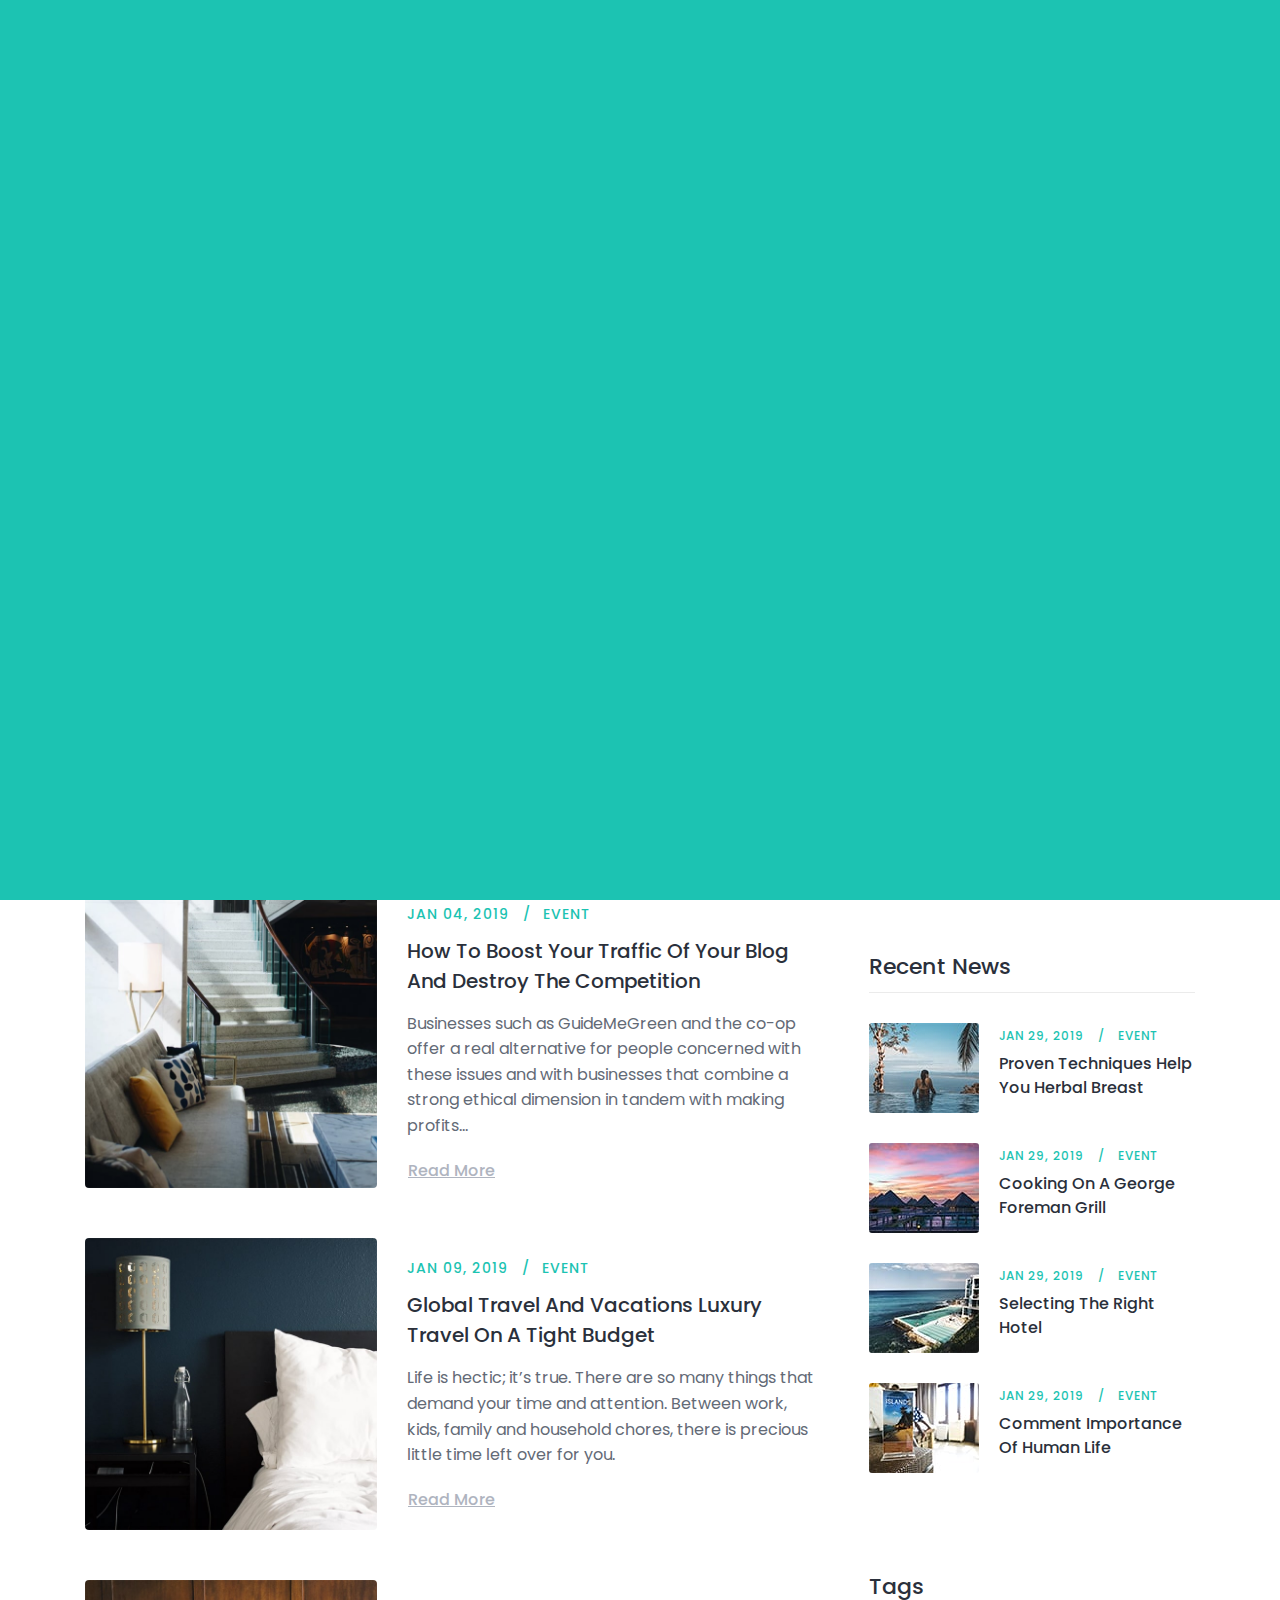
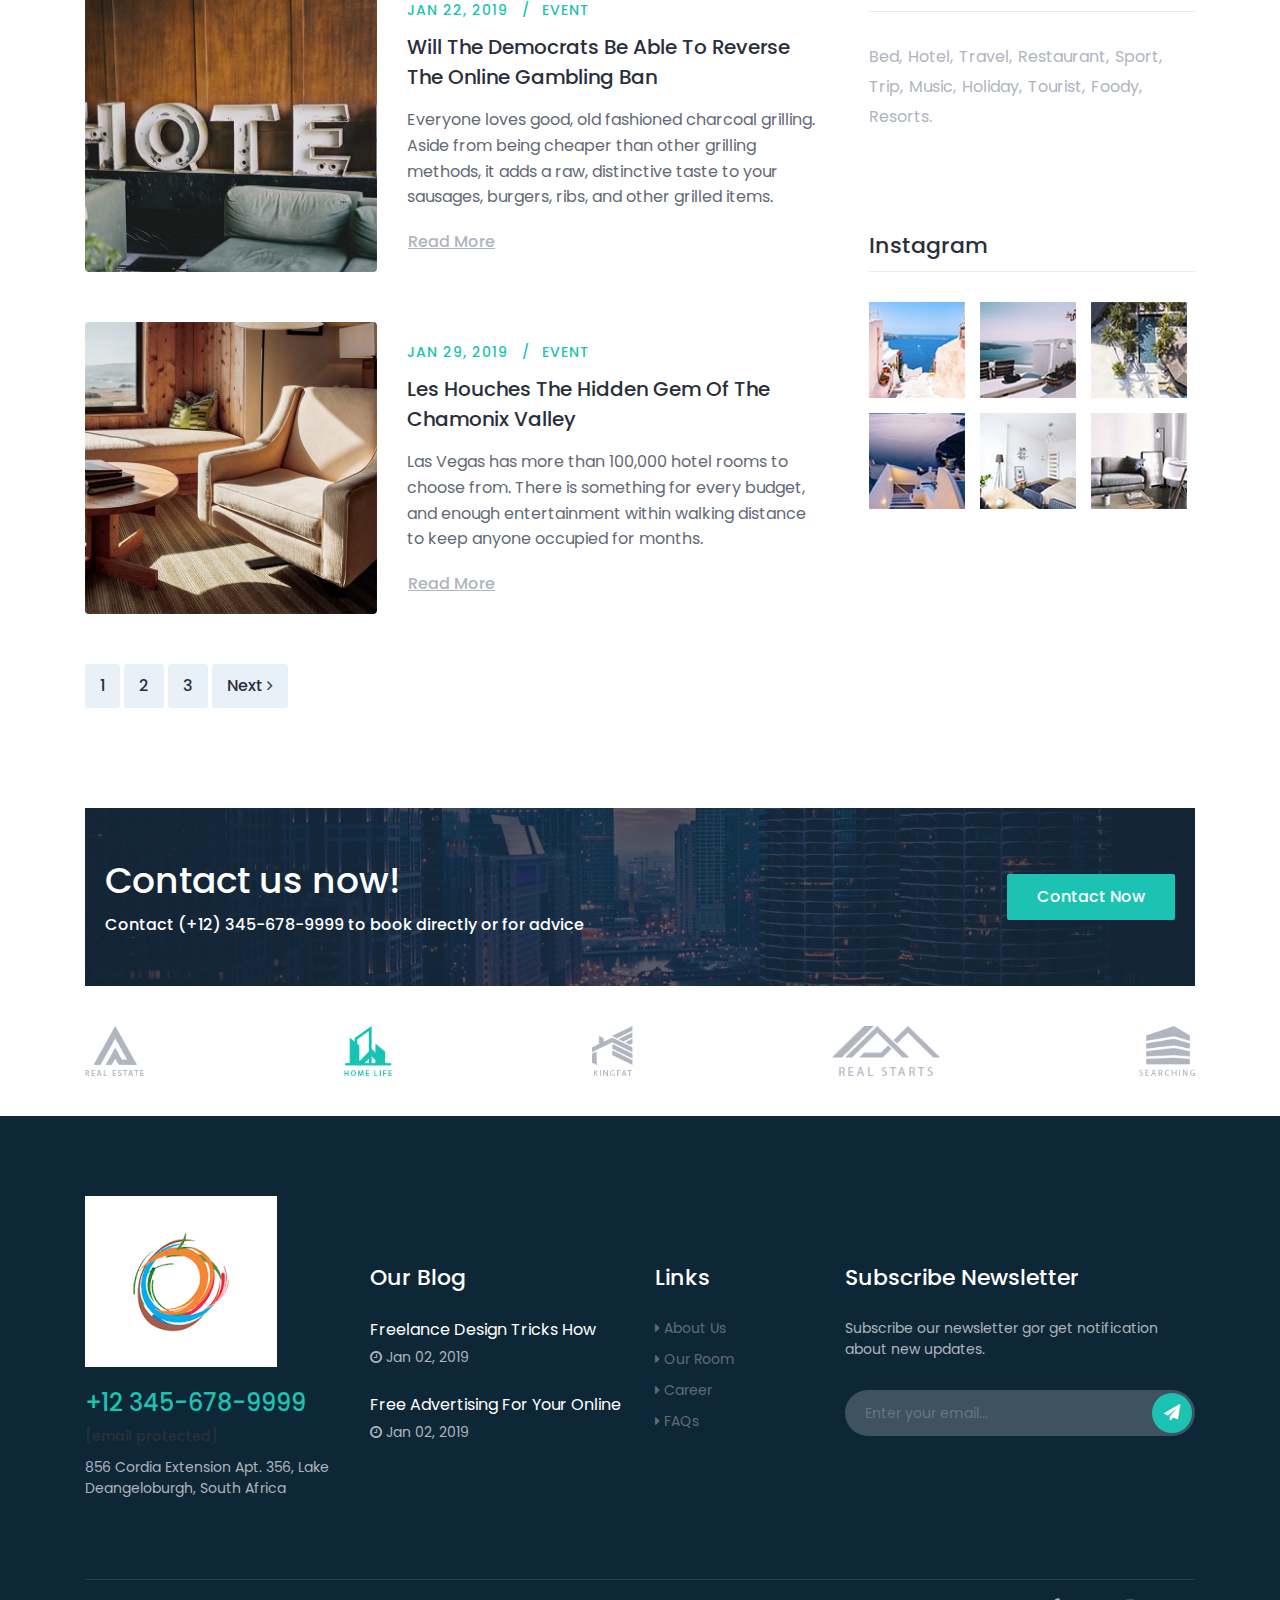
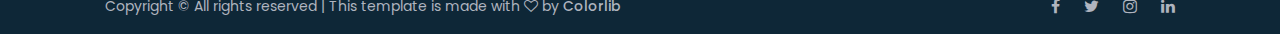
<file: blog.html>
<!DOCTYPE html>
<html lang="en">


<!-- Mirrored from colorlib.com/preview/theme/roberto/blog.html by HTTrack Website Copier/3.x [XR&CO'2014], Wed, 10 Apr 2019 14:31:31 GMT -->
<!-- Added by HTTrack --><meta http-equiv="content-type" content="text/html;charset=UTF-8" /><!-- /Added by HTTrack -->
<head>
    <meta charset="UTF-8">
    <meta name="description" content="">
    <meta http-equiv="X-UA-Compatible" content="IE=edge">
    <meta name="viewport" content="width=device-width, initial-scale=1, shrink-to-fit=no">

    <!-- Title -->
    <title>Roberto - Hotel &amp; Resort HTML Template</title>

    <!-- Favicon -->
    <link rel="icon" href="img/core-img/logo.png">

    <!-- Stylesheet -->
    <link rel="stylesheet" href="style.css">

</head>


about page

silver page information..

payment option to the below.

FAQs

more information on the check in and check out places.


<body>
    <!-- Preloader -->
    <div id="preloader">
        <div class="loader"></div>
    </div>
    <!-- /Preloader -->

    <!-- Header Area Start -->
    <header class="header-area">
        <!-- Search Form -->
        <div class="search-form d-flex align-items-center">
            <div class="container">
                <form action="https://colorlib.com/preview/theme/roberto/index.html" method="get">
                    <input type="search" name="search-form-input" id="searchFormInput" placeholder="Type your keyword ...">
                    <button type="submit"><i class="icon_search"></i></button>
                </form>
            </div>
        </div>

        <!-- Top Header Area Start -->
        <div class="top-header-area">
            <div class="container">
                <div class="row">

                    <div class="col-6">
                        <div class="top-header-content">
                            <a href="#"><i class="icon_phone"></i> <span>(123) 456-789-1230</span></a>
                            <a href="#"><i class="icon_mail"></i> <span><span class="__cf_email__" data-cfemail="375e5951581954585b58455b5e5577505a565e5b1954585a">[email&#160;protected]</span></span></a>
                        </div>
                    </div>

                    <div class="col-6">
                        <div class="top-header-content">
                            <!-- Top Social Area -->
                            <div class="top-social-area ml-auto">
                                <a href="#"><i class="fa fa-facebook" aria-hidden="true"></i></a>
                                <a href="#"><i class="fa fa-twitter" aria-hidden="true"></i></a>
                                <a href="#"><i class="fa fa-tripadvisor" aria-hidden="true"></i></a>
                                <a href="#"><i class="fa fa-instagram" aria-hidden="true"></i></a>
                            </div>
                        </div>
                    </div>

                </div>
            </div>
        </div>
        <!-- Top Header Area End -->

        <!-- Main Header Start -->
        <div class="main-header-area">
            <div class="classy-nav-container breakpoint-off">
                <div class="container">
                    <!-- Classy Menu -->
                    <nav class="classy-navbar justify-content-between" id="robertoNav">

                        <!-- Logo -->
                        <a class="nav-brand" href="index.html"><img src="img/core-img/logo.png" alt=""></a>

                        <!-- Navbar Toggler -->
                        <div class="classy-navbar-toggler">
                            <span class="navbarToggler"><span></span><span></span><span></span></span>
                        </div>

                        <!-- Menu -->
                        <div class="classy-menu">
                            <!-- Menu Close Button -->
                            <div class="classycloseIcon">
                                <div class="cross-wrap"><span class="top"></span><span class="bottom"></span></div>
                            </div>
                            <!-- Nav Start -->
                            <div class="classynav">
                                <ul id="nav">
                                    <li class="active"><a href="index.html">Home</a></li>
                                    <li><a href="room.html">Rooms</a></li>
                                    <li><a href="about.html">About Us</a></li>
                                    <li><a href="#">Pages</a>
                                        <ul class="dropdown">
                                            <li><a href="index.html">- Home</a></li>
                                            <li><a href="room.html">- Rooms</a></li>
                                            <li><a href="single-room.html">- Single Rooms</a></li>
                                            <li><a href="about.html">- About Us</a></li>
                                            <li><a href="blog.html">- Blog</a></li>
                                            <li><a href="single-blog.html">- Single Blog</a></li>
                                            <li><a href="contact.html">- Contact</a></li>
                                            <li><a href="#">- Dropdown</a>
                                                <ul class="dropdown">
                                                    <li><a href="#">- Dropdown Item</a></li>
                                                    <li><a href="#">- Dropdown Item</a></li>
                                                    <li><a href="#">- Dropdown Item</a></li>
                                                    <li><a href="#">- Dropdown Item</a></li>
                                                </ul>
                                            </li>
                                        </ul>
                                    </li>
                                    <li><a href="blog.html">News</a></li>
                                    <li><a href="contact.html">Contact</a></li>
                                </ul>

                                <!-- Search -->
                                <div class="search-btn ml-4">
                                    <i class="fa fa-search" aria-hidden="true"></i>
                                </div>

                                <!-- Book Now -->
                                <div class="book-now-btn ml-3 ml-lg-5">
                                    <a href="#">Book Now <i class="fa fa-long-arrow-right" aria-hidden="true"></i></a>
                                </div>
                            </div>
                            <!-- Nav End -->
                        </div>
                    </nav>
                </div>
            </div>
        </div>
    </header>
    <!-- Header Area End -->

    <!-- Breadcrumb Area Start -->
    <div class="breadcrumb-area bg-img bg-overlay jarallax" style="background-image: url(img/bg-img/17.jpg);">
        <div class="container h-100">
            <div class="row h-100 align-items-center">
                <div class="col-12">
                    <div class="breadcrumb-content text-center">
                        <h2 class="page-title">Blog Left Sidebar</h2>
                        <nav aria-label="breadcrumb">
                            <ol class="breadcrumb justify-content-center">
                                <li class="breadcrumb-item"><a href="index.html">Home</a></li>
                                <li class="breadcrumb-item active" aria-current="page">Blog Left Sidebar</li>
                            </ol>
                        </nav>
                    </div>
                </div>
            </div>
        </div>
    </div>
    <!-- Breadcrumb Area End -->

    <!-- Blog Area Start -->
    <div class="roberto-news-area section-padding-100-0">
        <div class="container">
            <div class="row justify-content-center">
                <div class="col-12 col-lg-8">

                    <!-- Single Blog Post Area -->
                    <div class="single-blog-post d-flex align-items-center mb-50 wow fadeInUp" data-wow-delay="100ms">
                        <!-- Post Thumbnail -->
                        <div class="post-thumbnail">
                            <a href="#"><img src="img/bg-img/24.jpg" alt=""></a>
                        </div>
                        <!-- Post Content -->
                        <div class="post-content">
                            <!-- Post Meta -->
                            <div class="post-meta">
                                <a href="#" class="post-author">Jan 02, 2019</a>
                                <a href="#" class="post-tutorial">Event</a>
                            </div>
                            <!-- Post Title -->
                            <a href="#" class="post-title">Cdc Issues Health Alert Notice For Travelers To Usa From Hon</a>
                            <p>A round-the-world trip remains the world’s greatest journey. For two out of every three people, this is the ultimate travel experience, according to recent research...</p>
                            <a href="#" class="btn continue-btn">Read More</a>
                        </div>
                    </div>

                    <!-- Single Blog Post Area -->
                    <div class="single-blog-post d-flex align-items-center mb-50 wow fadeInUp" data-wow-delay="200ms">
                        <!-- Post Thumbnail -->
                        <div class="post-thumbnail">
                            <a href="#"><img src="img/bg-img/25.jpg" alt=""></a>
                        </div>
                        <!-- Post Content -->
                        <div class="post-content">
                            <!-- Post Meta -->
                            <div class="post-meta">
                                <a href="#" class="post-author">Jan 04, 2019</a>
                                <a href="#" class="post-tutorial">Event</a>
                            </div>
                            <!-- Post Title -->
                            <a href="#" class="post-title">How To Boost Your Traffic Of Your Blog And Destroy The Competition</a>
                            <p>Businesses such as GuideMeGreen and the co-op offer a real alternative for people concerned with these issues and with businesses that combine a strong ethical dimension in tandem with making profits...</p>
                            <a href="#" class="btn continue-btn">Read More</a>
                        </div>
                    </div>

                    <!-- Single Blog Post Area -->
                    <div class="single-blog-post d-flex align-items-center mb-50 wow fadeInUp" data-wow-delay="300ms">
                        <!-- Post Thumbnail -->
                        <div class="post-thumbnail">
                            <a href="#"><img src="img/bg-img/26.jpg" alt=""></a>
                        </div>
                        <!-- Post Content -->
                        <div class="post-content">
                            <!-- Post Meta -->
                            <div class="post-meta">
                                <a href="#" class="post-author">Jan 09, 2019</a>
                                <a href="#" class="post-tutorial">Event</a>
                            </div>
                            <!-- Post Title -->
                            <a href="#" class="post-title">Global Travel And Vacations Luxury Travel On A Tight Budget</a>
                            <p>Life is hectic; it’s true. There are so many things that demand your time and attention. Between work, kids, family and household chores, there is precious little time left over for you.</p>
                            <a href="#" class="btn continue-btn">Read More</a>
                        </div>
                    </div>

                    <!-- Single Blog Post Area -->
                    <div class="single-blog-post d-flex align-items-center mb-50 wow fadeInUp" data-wow-delay="400ms">
                        <!-- Post Thumbnail -->
                        <div class="post-thumbnail">
                            <a href="#"><img src="img/bg-img/27.jpg" alt=""></a>
                        </div>
                        <!-- Post Content -->
                        <div class="post-content">
                            <!-- Post Meta -->
                            <div class="post-meta">
                                <a href="#" class="post-author">Jan 22, 2019</a>
                                <a href="#" class="post-tutorial">Event</a>
                            </div>
                            <!-- Post Title -->
                            <a href="#" class="post-title">Will The Democrats Be Able To Reverse The Online Gambling Ban</a>
                            <p>Everyone loves good, old fashioned charcoal grilling. Aside from being cheaper than other grilling methods, it adds a raw, distinctive taste to your sausages, burgers, ribs, and other grilled items.</p>
                            <a href="#" class="btn continue-btn">Read More</a>
                        </div>
                    </div>

                    <!-- Single Blog Post Area -->
                    <div class="single-blog-post d-flex align-items-center mb-50 wow fadeInUp" data-wow-delay="500ms">
                        <!-- Post Thumbnail -->
                        <div class="post-thumbnail">
                            <a href="#"><img src="img/bg-img/28.jpg" alt=""></a>
                        </div>
                        <!-- Post Content -->
                        <div class="post-content">
                            <!-- Post Meta -->
                            <div class="post-meta">
                                <a href="#" class="post-author">Jan 29, 2019</a>
                                <a href="#" class="post-tutorial">Event</a>
                            </div>
                            <!-- Post Title -->
                            <a href="#" class="post-title">Les Houches The Hidden Gem Of The Chamonix Valley</a>
                            <p>Las Vegas has more than 100,000 hotel rooms to choose from. There is something for every budget, and enough entertainment within walking distance to keep anyone occupied for months.</p>
                            <a href="#" class="btn continue-btn">Read More</a>
                        </div>
                    </div>

                    <!-- Pagination -->
                    <nav class="roberto-pagination wow fadeInUp mb-100" data-wow-delay="600ms">
                        <ul class="pagination">
                            <li class="page-item"><a class="page-link" href="#">1</a></li>
                            <li class="page-item"><a class="page-link" href="#">2</a></li>
                            <li class="page-item"><a class="page-link" href="#">3</a></li>
                            <li class="page-item"><a class="page-link" href="#">Next <i class="fa fa-angle-right"></i></a></li>
                        </ul>
                    </nav>
                </div>

                <div class="col-12 col-sm-8 col-md-6 col-lg-4">
                    <div class="roberto-sidebar-area pl-md-4">

                        <!-- Newsletter -->
                        <div class="single-widget-area mb-100">
                            <div class="newsletter-form">
                                <h5>Newsletter</h5>
                                <p>Subscribe our newsletter gor get notification new updates.</p>
                                
                                <form action="#" method="post">
                                    <input type="email" name="nl-email" id="nlEmail" class="form-control" placeholder="Enter your email...">
                                    <button type="submit" class="btn roberto-btn w-100">Subscribe</button>
                                </form>
                            </div>
                        </div>

                        <!-- Recent Post -->
                        <div class="single-widget-area mb-100">
                            <h4 class="widget-title mb-30">Recent News</h4>

                            <!-- Single Recent Post -->
                            <div class="single-recent-post d-flex">
                                <!-- Thumb -->
                                <div class="post-thumb">
                                    <a href="single-blog.html"><img src="img/bg-img/29.jpg" alt=""></a>
                                </div>
                                <!-- Content -->
                                <div class="post-content">
                                    <!-- Post Meta -->
                                    <div class="post-meta">
                                        <a href="#" class="post-author">Jan 29, 2019</a>
                                        <a href="#" class="post-tutorial">Event</a>
                                    </div>
                                    <a href="single-blog.html" class="post-title">Proven Techniques Help You Herbal Breast</a>
                                </div>
                            </div>

                            <!-- Single Recent Post -->
                            <div class="single-recent-post d-flex">
                                <!-- Thumb -->
                                <div class="post-thumb">
                                    <a href="single-blog.html"><img src="img/bg-img/30.jpg" alt=""></a>
                                </div>
                                <!-- Content -->
                                <div class="post-content">
                                    <!-- Post Meta -->
                                    <div class="post-meta">
                                        <a href="#" class="post-author">Jan 29, 2019</a>
                                        <a href="#" class="post-tutorial">Event</a>
                                    </div>
                                    <a href="single-blog.html" class="post-title">Cooking On A George Foreman Grill</a>
                                </div>
                            </div>

                            <!-- Single Recent Post -->
                            <div class="single-recent-post d-flex">
                                <!-- Thumb -->
                                <div class="post-thumb">
                                    <a href="single-blog.html"><img src="img/bg-img/31.jpg" alt=""></a>
                                </div>
                                <!-- Content -->
                                <div class="post-content">
                                    <!-- Post Meta -->
                                    <div class="post-meta">
                                        <a href="#" class="post-author">Jan 29, 2019</a>
                                        <a href="#" class="post-tutorial">Event</a>
                                    </div>
                                    <a href="single-blog.html" class="post-title">Selecting The Right Hotel</a>
                                </div>
                            </div>

                            <!-- Single Recent Post -->
                            <div class="single-recent-post d-flex">
                                <!-- Thumb -->
                                <div class="post-thumb">
                                    <a href="single-blog.html"><img src="img/bg-img/32.jpg" alt=""></a>
                                </div>
                                <!-- Content -->
                                <div class="post-content">
                                    <!-- Post Meta -->
                                    <div class="post-meta">
                                        <a href="#" class="post-author">Jan 29, 2019</a>
                                        <a href="#" class="post-tutorial">Event</a>
                                    </div>
                                    <a href="single-blog.html" class="post-title">Comment Importance Of Human Life</a>
                                </div>
                            </div>
                        </div>

                        <!-- Popular Tags -->
                        <div class="single-widget-area mb-100 clearfix">
                            <h4 class="widget-title mb-30">Tags</h4>
                            <!-- Popular Tags -->
                            <ul class="popular-tags">
                                <li><a href="#">Bed,</a></li>
                                <li><a href="#">Hotel,</a></li>
                                <li><a href="#">Travel,</a></li>
                                <li><a href="#">Restaurant,</a></li>
                                <li><a href="#">Sport,</a></li>
                                <li><a href="#">Trip,</a></li>
                                <li><a href="#">Music,</a></li>
                                <li><a href="#">Holiday,</a></li>
                                <li><a href="#">Tourist,</a></li>
                                <li><a href="#">Foody,</a></li>
                                <li><a href="#">Resorts.</a></li>
                            </ul>
                        </div>

                        <!-- Instagram -->
                        <div class="single-widget-area mb-100 clearfix">
                            <h4 class="widget-title mb-30">Instagram</h4>
                            <!-- Instagram Feeds -->
                            <ul class="instagram-feeds">
                                <li><a href="#"><img src="img/bg-img/33.jpg" alt=""></a></li>
                                <li><a href="#"><img src="img/bg-img/34.jpg" alt=""></a></li>
                                <li><a href="#"><img src="img/bg-img/35.jpg" alt=""></a></li>
                                <li><a href="#"><img src="img/bg-img/36.jpg" alt=""></a></li>
                                <li><a href="#"><img src="img/bg-img/37.jpg" alt=""></a></li>
                                <li><a href="#"><img src="img/bg-img/38.jpg" alt=""></a></li>
                            </ul>
                        </div>

                    </div>
                </div>
            </div>
        </div>
    </div>
    <!-- Blog Area End -->

    <!-- Call To Action Area Start -->
    <section class="roberto-cta-area">
        <div class="container">
            <div class="cta-content bg-img bg-overlay jarallax" style="background-image: url(img/bg-img/1.jpg);">
                <div class="row align-items-center">
                    <div class="col-12 col-md-7">
                        <div class="cta-text mb-50">
                            <h2>Contact us now!</h2>
                            <h6>Contact (+12) 345-678-9999 to book directly or for advice</h6>
                        </div>
                    </div>
                    <div class="col-12 col-md-5 text-right">
                        <a href="#" class="btn roberto-btn mb-50">Contact Now</a>
                    </div>
                </div>
            </div>
        </div>
    </section>
    <!-- Call To Action Area End -->

    <!-- Partner Area Start -->
    <div class="partner-area">
        <div class="container">
            <div class="row">
                <div class="col-12">
                    <div class="partner-logo-content d-flex align-items-center justify-content-between wow fadeInUp" data-wow-delay="300ms">
                        <!-- Single Partner Logo -->
                        <a href="#" class="partner-logo"><img src="img/core-img/p1.png" alt=""></a>
                        <!-- Single Partner Logo -->
                        <a href="#" class="partner-logo"><img src="img/core-img/p2.png" alt=""></a>
                        <!-- Single Partner Logo -->
                        <a href="#" class="partner-logo"><img src="img/core-img/p3.png" alt=""></a>
                        <!-- Single Partner Logo -->
                        <a href="#" class="partner-logo"><img src="img/core-img/p4.png" alt=""></a>
                        <!-- Single Partner Logo -->
                        <a href="#" class="partner-logo"><img src="img/core-img/p5.png" alt=""></a>
                    </div>
                </div>
            </div>
        </div>
    </div>
    <!-- Partner Area End -->

    <!-- Footer Area Start -->
    <footer class="footer-area section-padding-80-0">
        <!-- Main Footer Area -->
        <div class="main-footer-area">
            <div class="container">
                <div class="row align-items-baseline justify-content-between">
                    <!-- Single Footer Widget Area -->
                    <div class="col-12 col-sm-6 col-lg-3">
                        <div class="single-footer-widget mb-80">
                            <!-- Footer Logo -->
                            <a href="#" class="footer-logo"><img src="img/core-img/logo2.png" alt=""></a>

                            <h4>+12 345-678-9999</h4>
                            <span><a href="https://colorlib.com/cdn-cgi/l/email-protection" class="__cf_email__" data-cfemail="b1f8dfd7de9fd2dedddec3ddd8d3f1d6dcd0d8dd9fd2dedc">[email&#160;protected]</a></span>
                            <span>856 Cordia Extension Apt. 356, Lake Deangeloburgh, South Africa</span>
                        </div>
                    </div>

                    <!-- Single Footer Widget Area -->
                    <div class="col-12 col-sm-6 col-lg-3">
                        <div class="single-footer-widget mb-80">
                            <!-- Widget Title -->
                            <h5 class="widget-title">Our Blog</h5>

                            <!-- Single Blog Area -->
                            <div class="latest-blog-area">
                                <a href="#" class="post-title">Freelance Design Tricks How</a>
                                <span class="post-date"><i class="fa fa-clock-o" aria-hidden="true"></i> Jan 02, 2019</span>
                            </div>

                            <!-- Single Blog Area -->
                            <div class="latest-blog-area">
                                <a href="#" class="post-title">Free Advertising For Your Online</a>
                                <span class="post-date"><i class="fa fa-clock-o" aria-hidden="true"></i> Jan 02, 2019</span>
                            </div>
                        </div>
                    </div>

                    <!-- Single Footer Widget Area -->
                    <div class="col-12 col-sm-4 col-lg-2">
                        <div class="single-footer-widget mb-80">
                            <!-- Widget Title -->
                            <h5 class="widget-title">Links</h5>

                            <!-- Footer Nav -->
                            <ul class="footer-nav">
                                <li><a href="#"><i class="fa fa-caret-right" aria-hidden="true"></i> About Us</a></li>
                                <li><a href="#"><i class="fa fa-caret-right" aria-hidden="true"></i> Our Room</a></li>
                                <li><a href="#"><i class="fa fa-caret-right" aria-hidden="true"></i> Career</a></li>
                                <li><a href="#"><i class="fa fa-caret-right" aria-hidden="true"></i> FAQs</a></li>
                            </ul>
                        </div>
                    </div>

                    <!-- Single Footer Widget Area -->
                    <div class="col-12 col-sm-8 col-lg-4">
                        <div class="single-footer-widget mb-80">
                            <!-- Widget Title -->
                            <h5 class="widget-title">Subscribe Newsletter</h5>
                            <span>Subscribe our newsletter gor get notification about new updates.</span>

                            <!-- Newsletter Form -->
                            <form action="https://colorlib.com/preview/theme/roberto/index.html" class="nl-form">
                                <input type="email" class="form-control" placeholder="Enter your email...">
                                <button type="submit"><i class="fa fa-paper-plane" aria-hidden="true"></i></button>
                            </form>
                        </div>
                    </div>
                </div>
            </div>
        </div>

        <!-- Copywrite Area -->
        <div class="container">
            <div class="copywrite-content">
                <div class="row align-items-center">
                    <div class="col-12 col-md-8">
                        <!-- Copywrite Text -->
                        <div class="copywrite-text">
                            <p><!-- Link back to Colorlib can't be removed. Template is licensed under CC BY 3.0. -->
Copyright &copy;<script data-cfasync="false" src="https://colorlib.com/cdn-cgi/scripts/5c5dd728/cloudflare-static/email-decode.min.js"></script><script type="20d4fdf639d05e9baa10bb48-text/javascript">document.write(new Date().getFullYear());</script> All rights reserved | This template is made with <i class="fa fa-heart-o" aria-hidden="true"></i> by <a href="https://colorlib.com/" target="_blank">Colorlib</a>
<!-- Link back to Colorlib can't be removed. Template is licensed under CC BY 3.0. --></p>
                        </div>
                    </div>
                    <div class="col-12 col-md-4">
                        <!-- Social Info -->
                        <div class="social-info">
                            <a href="#"><i class="fa fa-facebook" aria-hidden="true"></i></a>
                            <a href="#"><i class="fa fa-twitter" aria-hidden="true"></i></a>
                            <a href="#"><i class="fa fa-instagram" aria-hidden="true"></i></a>
                            <a href="#"><i class="fa fa-linkedin" aria-hidden="true"></i></a>
                        </div>
                    </div>
                </div>
            </div>
        </div>
    </footer>
    <!-- Footer Area End -->

    <!-- **** All JS Files ***** -->
    <!-- jQuery 2.2.4 -->
    <script src="js/jquery.min.js" type="20d4fdf639d05e9baa10bb48-text/javascript"></script>
    <!-- Popper -->
    <script src="js/popper.min.js" type="20d4fdf639d05e9baa10bb48-text/javascript"></script>
    <!-- Bootstrap -->
    <script src="js/bootstrap.min.js" type="20d4fdf639d05e9baa10bb48-text/javascript"></script>
    <!-- All Plugins -->
    <script src="js/roberto.bundle.js" type="20d4fdf639d05e9baa10bb48-text/javascript"></script>
    <!-- Active -->
    <script src="js/default-assets/active.js" type="20d4fdf639d05e9baa10bb48-text/javascript"></script>

    <!-- Global site tag (gtag.js) - Google Analytics -->
<script async src="https://www.googletagmanager.com/gtag/js?id=UA-23581568-13" type="20d4fdf639d05e9baa10bb48-text/javascript"></script>
<script type="20d4fdf639d05e9baa10bb48-text/javascript">
  window.dataLayer = window.dataLayer || [];
  function gtag(){dataLayer.push(arguments);}
  gtag('js', new Date());

  gtag('config', 'UA-23581568-13');
</script>

<script src="https://ajax.cloudflare.com/cdn-cgi/scripts/a2bd7673/cloudflare-static/rocket-loader.min.js" data-cf-settings="20d4fdf639d05e9baa10bb48-|49" defer=""></script></body>


<!-- Mirrored from colorlib.com/preview/theme/roberto/blog.html by HTTrack Website Copier/3.x [XR&CO'2014], Wed, 10 Apr 2019 14:31:47 GMT -->
</html>
</file>
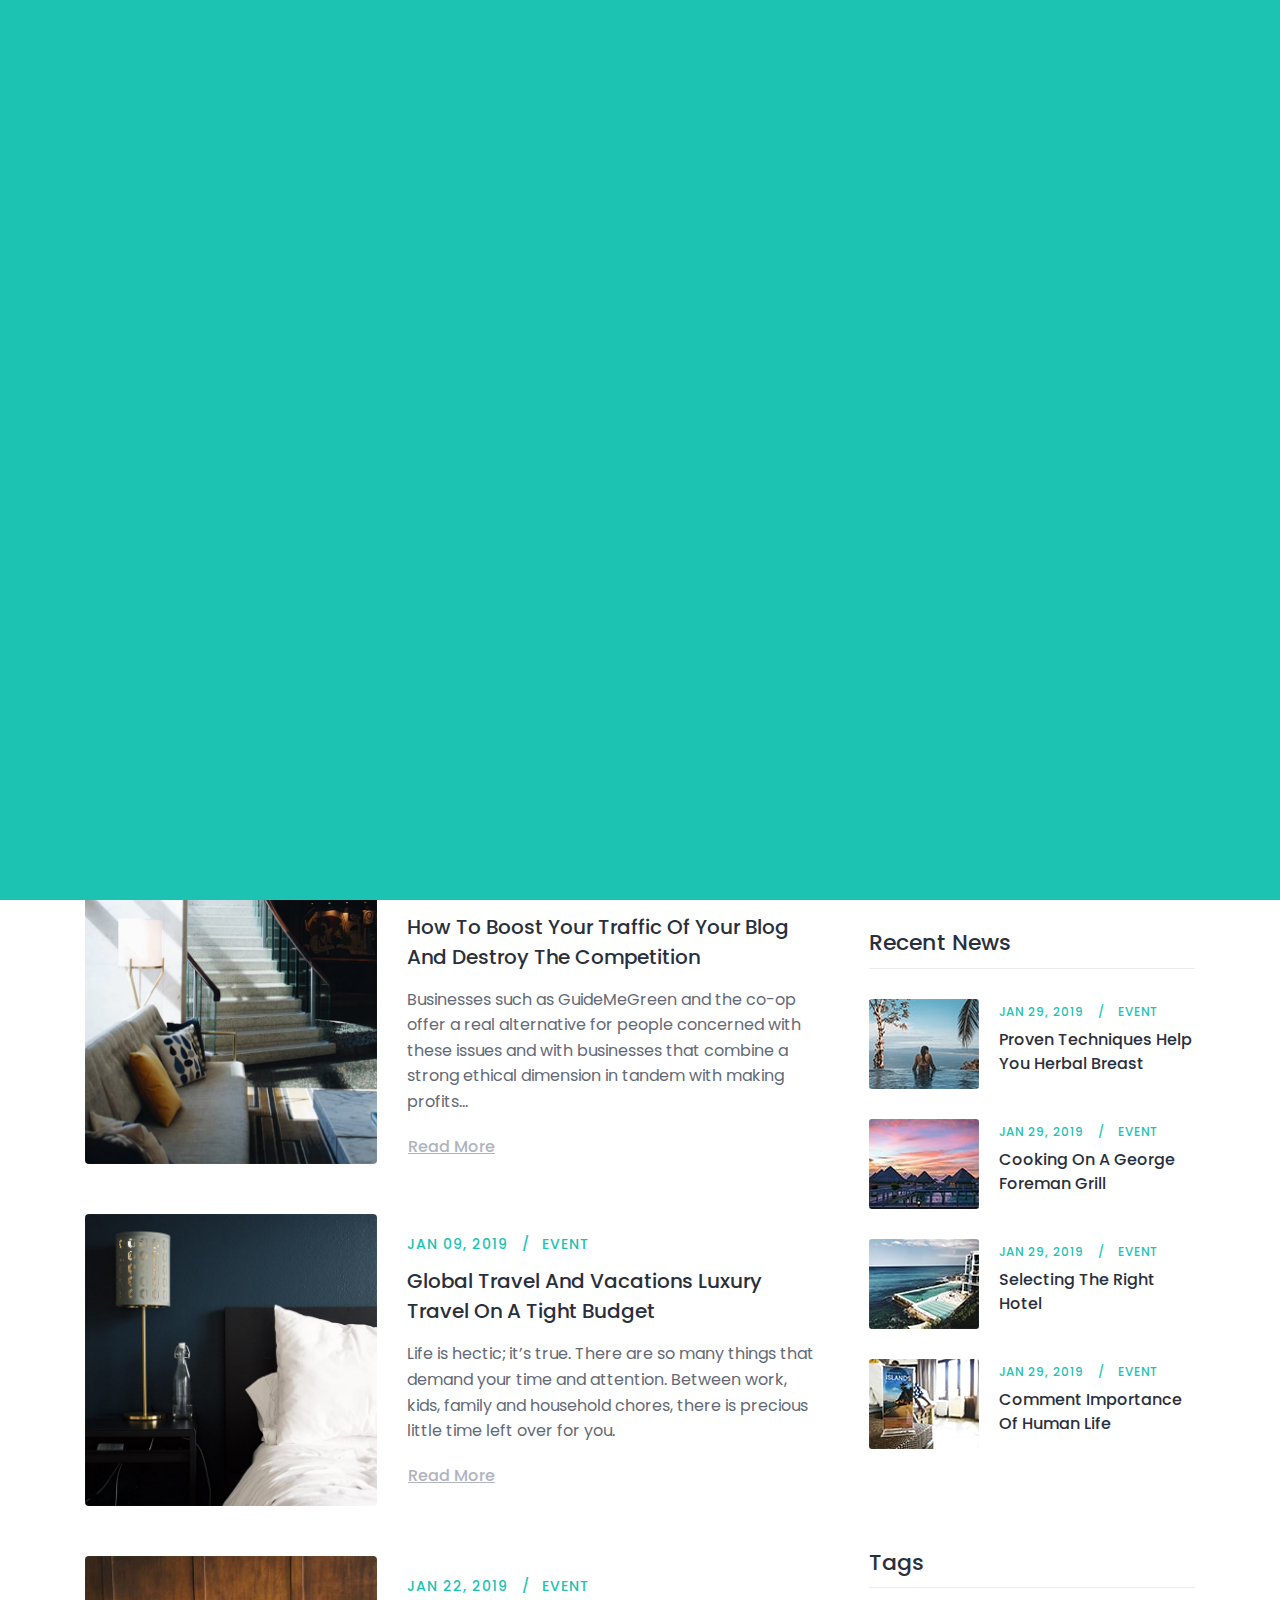
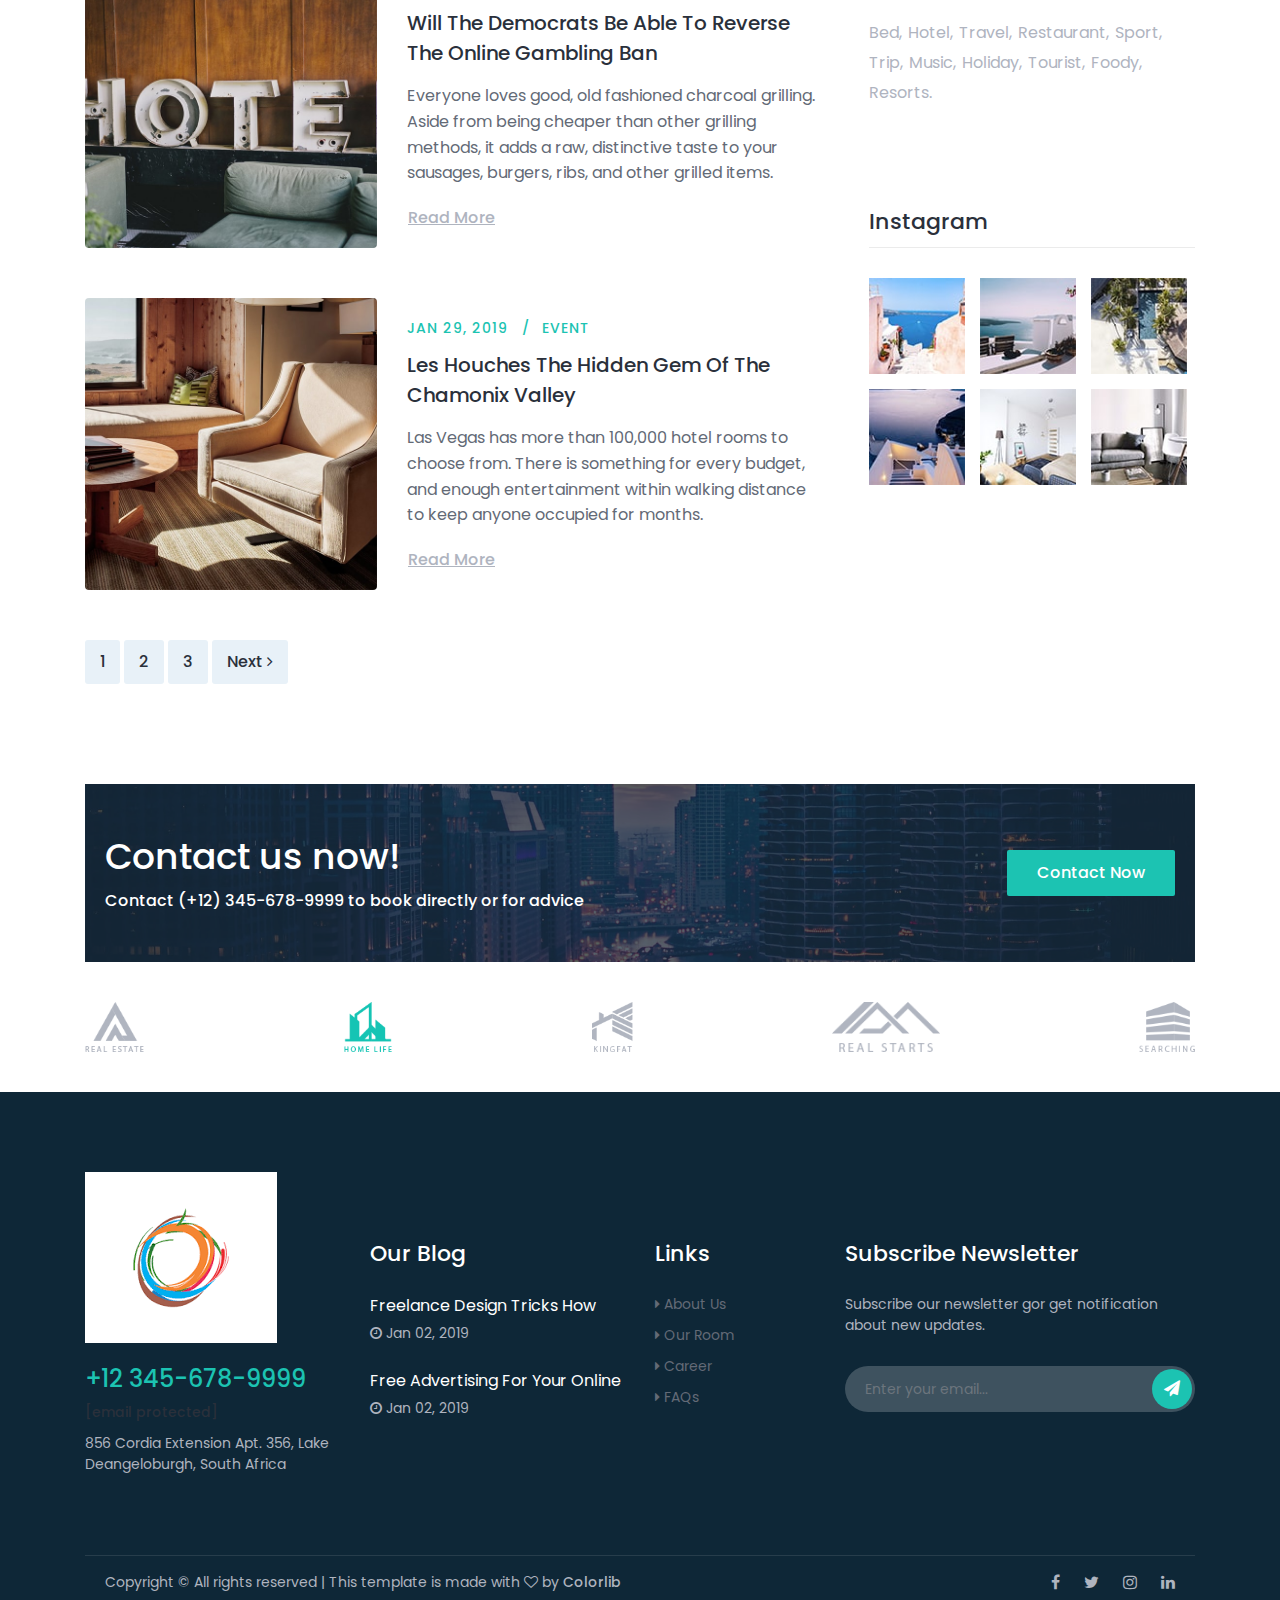
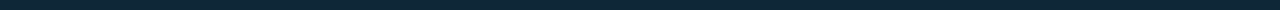
<file: coming_soon.html>
<!DOCTYPE html>
<html lang="en">


<!-- Mirrored from colorlib.com/preview/theme/roberto/blog.html by HTTrack Website Copier/3.x [XR&CO'2014], Wed, 10 Apr 2019 14:31:31 GMT -->
<!-- Added by HTTrack --><meta http-equiv="content-type" content="text/html;charset=UTF-8" /><!-- /Added by HTTrack -->
<head>
    <meta charset="UTF-8">
    <meta name="description" content="">
    <meta http-equiv="X-UA-Compatible" content="IE=edge">
    <meta name="viewport" content="width=device-width, initial-scale=1, shrink-to-fit=no">

    <!-- Title -->
    <title>Roberto - Hotel &amp; Resort HTML Template</title>

    <!-- Favicon -->
    <link rel="icon" href="img/core-img/logo.png">

    <!-- Stylesheet -->
    <link rel="stylesheet" href="style.css">

</head>

<body>
    <!-- Preloader -->
    <div id="preloader">
        <div class="loader"></div>
    </div>
    <!-- /Preloader -->

    <!-- Header Area Start -->
    <header class="header-area">
        <!-- Search Form -->
        <div class="search-form d-flex align-items-center">
            <div class="container">
                <form action="https://colorlib.com/preview/theme/roberto/index.html" method="get">
                    <input type="search" name="search-form-input" id="searchFormInput" placeholder="Type your keyword ...">
                    <button type="submit"><i class="icon_search"></i></button>
                </form>
            </div>
        </div>

        <!-- Top Header Area Start -->
        <div class="top-header-area">
            <div class="container">
                <div class="row">

                    <div class="col-6">
                        <div class="top-header-content">
                            <a href="#"><i class="icon_phone"></i> <span>(123) 456-789-1230</span></a>
                            <a href="#"><i class="icon_mail"></i> <span><span class="__cf_email__" data-cfemail="375e5951581954585b58455b5e5577505a565e5b1954585a">[email&#160;protected]</span></span></a>
                        </div>
                    </div>

                    <div class="col-6">
                        <div class="top-header-content">
                            <!-- Top Social Area -->
                            <div class="top-social-area ml-auto">
                                <a href="#"><i class="fa fa-facebook" aria-hidden="true"></i></a>
                                <a href="#"><i class="fa fa-twitter" aria-hidden="true"></i></a>
                                <a href="#"><i class="fa fa-tripadvisor" aria-hidden="true"></i></a>
                                <a href="#"><i class="fa fa-instagram" aria-hidden="true"></i></a>
                            </div>
                        </div>
                    </div>

                </div>
            </div>
        </div>
        <!-- Top Header Area End -->

        <!-- Main Header Start -->
        <div class="main-header-area">
            <div class="classy-nav-container breakpoint-off">
                <div class="container">
                    <!-- Classy Menu -->
                    <nav class="classy-navbar justify-content-between" id="robertoNav">

                        <!-- Logo -->
                        <a class="nav-brand" href="index.html"><img src="img/core-img/logo.png" alt=""></a>

                        <!-- Navbar Toggler -->
                        <div class="classy-navbar-toggler">
                            <span class="navbarToggler"><span></span><span></span><span></span></span>
                        </div>

                        <!-- Menu -->
                        <div class="classy-menu">
                            <!-- Menu Close Button -->
                            <div class="classycloseIcon">
                                <div class="cross-wrap"><span class="top"></span><span class="bottom"></span></div>
                            </div>
                            <!-- Nav Start -->
                            <div class="classynav">
                                <ul id="nav">
                                    <li class="active"><a href="index.html">Home</a></li>
                                    <li><a href="room.html">Rooms</a></li>
                                    <li><a href="about.html">About Us</a></li>
                                    <li><a href="#">Pages</a>
                                        <ul class="dropdown">
                                            <li><a href="index.html">- Home</a></li>
                                            <li><a href="room.html">- Rooms</a></li>
                                            <li><a href="single-room.html">- Single Rooms</a></li>
                                            <li><a href="about.html">- About Us</a></li>
                                            <li><a href="blog.html">- Blog</a></li>
                                            <li><a href="single-blog.html">- Single Blog</a></li>
                                            <li><a href="contact.html">- Contact</a></li>
                                            <li><a href="#">- Dropdown</a>
                                                <ul class="dropdown">
                                                    <li><a href="#">- Dropdown Item</a></li>
                                                    <li><a href="#">- Dropdown Item</a></li>
                                                    <li><a href="#">- Dropdown Item</a></li>
                                                    <li><a href="#">- Dropdown Item</a></li>
                                                </ul>
                                            </li>
                                        </ul>
                                    </li>
                                    <li><a href="blog.html">News</a></li>
                                    <li><a href="contact.html">Contact</a></li>
                                </ul>

                                <!-- Search -->
                                <div class="search-btn ml-4">
                                    <i class="fa fa-search" aria-hidden="true"></i>
                                </div>

                                <!-- Book Now -->
                                <div class="book-now-btn ml-3 ml-lg-5">
                                    <a href="#">Book Now <i class="fa fa-long-arrow-right" aria-hidden="true"></i></a>
                                </div>
                            </div>
                            <!-- Nav End -->
                        </div>
                    </nav>
                </div>
            </div>
        </div>
    </header>
    <!-- Header Area End -->

    <!-- Breadcrumb Area Start -->
    <div class="breadcrumb-area bg-img bg-overlay jarallax" style="background-image: url(img/bg-img/17.jpg);">
        <div class="container h-100">
            <div class="row h-100 align-items-center">
                <div class="col-12">
                    <div class="breadcrumb-content text-center">
                        <h2 class="page-title">Blog Left Sidebar</h2>
                        <nav aria-label="breadcrumb">
                            <ol class="breadcrumb justify-content-center">
                                <li class="breadcrumb-item"><a href="index.html">Home</a></li>
                                <li class="breadcrumb-item active" aria-current="page">Blog Left Sidebar</li>
                            </ol>
                        </nav>
                    </div>
                </div>
            </div>
        </div>
    </div>
    <!-- Breadcrumb Area End -->

    <!-- Blog Area Start -->
    <div class="roberto-news-area section-padding-100-0">
        <div class="container">
            <div class="row justify-content-center">
                <div class="col-12 col-lg-8">

                    <!-- Single Blog Post Area -->
                    <div class="single-blog-post d-flex align-items-center mb-50 wow fadeInUp" data-wow-delay="100ms">
                        <!-- Post Thumbnail -->
                        <div class="post-thumbnail">
                            <a href="#"><img src="img/bg-img/24.jpg" alt=""></a>
                        </div>
                        <!-- Post Content -->
                        <div class="post-content">
                            <!-- Post Meta -->
                            <div class="post-meta">
                                <a href="#" class="post-author">Jan 02, 2019</a>
                                <a href="#" class="post-tutorial">Event</a>
                            </div>
                            <!-- Post Title -->
                            <a href="#" class="post-title">Cdc Issues Health Alert Notice For Travelers To Usa From Hon</a>
                            <p>A round-the-world trip remains the world’s greatest journey. For two out of every three people, this is the ultimate travel experience, according to recent research...</p>
                            <a href="#" class="btn continue-btn">Read More</a>
                        </div>
                    </div>

                    <!-- Single Blog Post Area -->
                    <div class="single-blog-post d-flex align-items-center mb-50 wow fadeInUp" data-wow-delay="200ms">
                        <!-- Post Thumbnail -->
                        <div class="post-thumbnail">
                            <a href="#"><img src="img/bg-img/25.jpg" alt=""></a>
                        </div>
                        <!-- Post Content -->
                        <div class="post-content">
                            <!-- Post Meta -->
                            <div class="post-meta">
                                <a href="#" class="post-author">Jan 04, 2019</a>
                                <a href="#" class="post-tutorial">Event</a>
                            </div>
                            <!-- Post Title -->
                            <a href="#" class="post-title">How To Boost Your Traffic Of Your Blog And Destroy The Competition</a>
                            <p>Businesses such as GuideMeGreen and the co-op offer a real alternative for people concerned with these issues and with businesses that combine a strong ethical dimension in tandem with making profits...</p>
                            <a href="#" class="btn continue-btn">Read More</a>
                        </div>
                    </div>

                    <!-- Single Blog Post Area -->
                    <div class="single-blog-post d-flex align-items-center mb-50 wow fadeInUp" data-wow-delay="300ms">
                        <!-- Post Thumbnail -->
                        <div class="post-thumbnail">
                            <a href="#"><img src="img/bg-img/26.jpg" alt=""></a>
                        </div>
                        <!-- Post Content -->
                        <div class="post-content">
                            <!-- Post Meta -->
                            <div class="post-meta">
                                <a href="#" class="post-author">Jan 09, 2019</a>
                                <a href="#" class="post-tutorial">Event</a>
                            </div>
                            <!-- Post Title -->
                            <a href="#" class="post-title">Global Travel And Vacations Luxury Travel On A Tight Budget</a>
                            <p>Life is hectic; it’s true. There are so many things that demand your time and attention. Between work, kids, family and household chores, there is precious little time left over for you.</p>
                            <a href="#" class="btn continue-btn">Read More</a>
                        </div>
                    </div>

                    <!-- Single Blog Post Area -->
                    <div class="single-blog-post d-flex align-items-center mb-50 wow fadeInUp" data-wow-delay="400ms">
                        <!-- Post Thumbnail -->
                        <div class="post-thumbnail">
                            <a href="#"><img src="img/bg-img/27.jpg" alt=""></a>
                        </div>
                        <!-- Post Content -->
                        <div class="post-content">
                            <!-- Post Meta -->
                            <div class="post-meta">
                                <a href="#" class="post-author">Jan 22, 2019</a>
                                <a href="#" class="post-tutorial">Event</a>
                            </div>
                            <!-- Post Title -->
                            <a href="#" class="post-title">Will The Democrats Be Able To Reverse The Online Gambling Ban</a>
                            <p>Everyone loves good, old fashioned charcoal grilling. Aside from being cheaper than other grilling methods, it adds a raw, distinctive taste to your sausages, burgers, ribs, and other grilled items.</p>
                            <a href="#" class="btn continue-btn">Read More</a>
                        </div>
                    </div>

                    <!-- Single Blog Post Area -->
                    <div class="single-blog-post d-flex align-items-center mb-50 wow fadeInUp" data-wow-delay="500ms">
                        <!-- Post Thumbnail -->
                        <div class="post-thumbnail">
                            <a href="#"><img src="img/bg-img/28.jpg" alt=""></a>
                        </div>
                        <!-- Post Content -->
                        <div class="post-content">
                            <!-- Post Meta -->
                            <div class="post-meta">
                                <a href="#" class="post-author">Jan 29, 2019</a>
                                <a href="#" class="post-tutorial">Event</a>
                            </div>
                            <!-- Post Title -->
                            <a href="#" class="post-title">Les Houches The Hidden Gem Of The Chamonix Valley</a>
                            <p>Las Vegas has more than 100,000 hotel rooms to choose from. There is something for every budget, and enough entertainment within walking distance to keep anyone occupied for months.</p>
                            <a href="#" class="btn continue-btn">Read More</a>
                        </div>
                    </div>

                    <!-- Pagination -->
                    <nav class="roberto-pagination wow fadeInUp mb-100" data-wow-delay="600ms">
                        <ul class="pagination">
                            <li class="page-item"><a class="page-link" href="#">1</a></li>
                            <li class="page-item"><a class="page-link" href="#">2</a></li>
                            <li class="page-item"><a class="page-link" href="#">3</a></li>
                            <li class="page-item"><a class="page-link" href="#">Next <i class="fa fa-angle-right"></i></a></li>
                        </ul>
                    </nav>
                </div>

                <div class="col-12 col-sm-8 col-md-6 col-lg-4">
                    <div class="roberto-sidebar-area pl-md-4">

                        <!-- Newsletter -->
                        <div class="single-widget-area mb-100">
                            <div class="newsletter-form">
                                <h5>Newsletter</h5>
                                <p>Subscribe our newsletter gor get notification new updates.</p>
                                
                                <form action="#" method="post">
                                    <input type="email" name="nl-email" id="nlEmail" class="form-control" placeholder="Enter your email...">
                                    <button type="submit" class="btn roberto-btn w-100">Subscribe</button>
                                </form>
                            </div>
                        </div>

                        <!-- Recent Post -->
                        <div class="single-widget-area mb-100">
                            <h4 class="widget-title mb-30">Recent News</h4>

                            <!-- Single Recent Post -->
                            <div class="single-recent-post d-flex">
                                <!-- Thumb -->
                                <div class="post-thumb">
                                    <a href="single-blog.html"><img src="img/bg-img/29.jpg" alt=""></a>
                                </div>
                                <!-- Content -->
                                <div class="post-content">
                                    <!-- Post Meta -->
                                    <div class="post-meta">
                                        <a href="#" class="post-author">Jan 29, 2019</a>
                                        <a href="#" class="post-tutorial">Event</a>
                                    </div>
                                    <a href="single-blog.html" class="post-title">Proven Techniques Help You Herbal Breast</a>
                                </div>
                            </div>

                            <!-- Single Recent Post -->
                            <div class="single-recent-post d-flex">
                                <!-- Thumb -->
                                <div class="post-thumb">
                                    <a href="single-blog.html"><img src="img/bg-img/30.jpg" alt=""></a>
                                </div>
                                <!-- Content -->
                                <div class="post-content">
                                    <!-- Post Meta -->
                                    <div class="post-meta">
                                        <a href="#" class="post-author">Jan 29, 2019</a>
                                        <a href="#" class="post-tutorial">Event</a>
                                    </div>
                                    <a href="single-blog.html" class="post-title">Cooking On A George Foreman Grill</a>
                                </div>
                            </div>

                            <!-- Single Recent Post -->
                            <div class="single-recent-post d-flex">
                                <!-- Thumb -->
                                <div class="post-thumb">
                                    <a href="single-blog.html"><img src="img/bg-img/31.jpg" alt=""></a>
                                </div>
                                <!-- Content -->
                                <div class="post-content">
                                    <!-- Post Meta -->
                                    <div class="post-meta">
                                        <a href="#" class="post-author">Jan 29, 2019</a>
                                        <a href="#" class="post-tutorial">Event</a>
                                    </div>
                                    <a href="single-blog.html" class="post-title">Selecting The Right Hotel</a>
                                </div>
                            </div>

                            <!-- Single Recent Post -->
                            <div class="single-recent-post d-flex">
                                <!-- Thumb -->
                                <div class="post-thumb">
                                    <a href="single-blog.html"><img src="img/bg-img/32.jpg" alt=""></a>
                                </div>
                                <!-- Content -->
                                <div class="post-content">
                                    <!-- Post Meta -->
                                    <div class="post-meta">
                                        <a href="#" class="post-author">Jan 29, 2019</a>
                                        <a href="#" class="post-tutorial">Event</a>
                                    </div>
                                    <a href="single-blog.html" class="post-title">Comment Importance Of Human Life</a>
                                </div>
                            </div>
                        </div>

                        <!-- Popular Tags -->
                        <div class="single-widget-area mb-100 clearfix">
                            <h4 class="widget-title mb-30">Tags</h4>
                            <!-- Popular Tags -->
                            <ul class="popular-tags">
                                <li><a href="#">Bed,</a></li>
                                <li><a href="#">Hotel,</a></li>
                                <li><a href="#">Travel,</a></li>
                                <li><a href="#">Restaurant,</a></li>
                                <li><a href="#">Sport,</a></li>
                                <li><a href="#">Trip,</a></li>
                                <li><a href="#">Music,</a></li>
                                <li><a href="#">Holiday,</a></li>
                                <li><a href="#">Tourist,</a></li>
                                <li><a href="#">Foody,</a></li>
                                <li><a href="#">Resorts.</a></li>
                            </ul>
                        </div>

                        <!-- Instagram -->
                        <div class="single-widget-area mb-100 clearfix">
                            <h4 class="widget-title mb-30">Instagram</h4>
                            <!-- Instagram Feeds -->
                            <ul class="instagram-feeds">
                                <li><a href="#"><img src="img/bg-img/33.jpg" alt=""></a></li>
                                <li><a href="#"><img src="img/bg-img/34.jpg" alt=""></a></li>
                                <li><a href="#"><img src="img/bg-img/35.jpg" alt=""></a></li>
                                <li><a href="#"><img src="img/bg-img/36.jpg" alt=""></a></li>
                                <li><a href="#"><img src="img/bg-img/37.jpg" alt=""></a></li>
                                <li><a href="#"><img src="img/bg-img/38.jpg" alt=""></a></li>
                            </ul>
                        </div>

                    </div>
                </div>
            </div>
        </div>
    </div>
    <!-- Blog Area End -->

    <!-- Call To Action Area Start -->
    <section class="roberto-cta-area">
        <div class="container">
            <div class="cta-content bg-img bg-overlay jarallax" style="background-image: url(img/bg-img/1.jpg);">
                <div class="row align-items-center">
                    <div class="col-12 col-md-7">
                        <div class="cta-text mb-50">
                            <h2>Contact us now!</h2>
                            <h6>Contact (+12) 345-678-9999 to book directly or for advice</h6>
                        </div>
                    </div>
                    <div class="col-12 col-md-5 text-right">
                        <a href="#" class="btn roberto-btn mb-50">Contact Now</a>
                    </div>
                </div>
            </div>
        </div>
    </section>
    <!-- Call To Action Area End -->

    <!-- Partner Area Start -->
    <div class="partner-area">
        <div class="container">
            <div class="row">
                <div class="col-12">
                    <div class="partner-logo-content d-flex align-items-center justify-content-between wow fadeInUp" data-wow-delay="300ms">
                        <!-- Single Partner Logo -->
                        <a href="#" class="partner-logo"><img src="img/core-img/p1.png" alt=""></a>
                        <!-- Single Partner Logo -->
                        <a href="#" class="partner-logo"><img src="img/core-img/p2.png" alt=""></a>
                        <!-- Single Partner Logo -->
                        <a href="#" class="partner-logo"><img src="img/core-img/p3.png" alt=""></a>
                        <!-- Single Partner Logo -->
                        <a href="#" class="partner-logo"><img src="img/core-img/p4.png" alt=""></a>
                        <!-- Single Partner Logo -->
                        <a href="#" class="partner-logo"><img src="img/core-img/p5.png" alt=""></a>
                    </div>
                </div>
            </div>
        </div>
    </div>
    <!-- Partner Area End -->

    <!-- Footer Area Start -->
    <footer class="footer-area section-padding-80-0">
        <!-- Main Footer Area -->
        <div class="main-footer-area">
            <div class="container">
                <div class="row align-items-baseline justify-content-between">
                    <!-- Single Footer Widget Area -->
                    <div class="col-12 col-sm-6 col-lg-3">
                        <div class="single-footer-widget mb-80">
                            <!-- Footer Logo -->
                            <a href="#" class="footer-logo"><img src="img/core-img/logo2.png" alt=""></a>

                            <h4>+12 345-678-9999</h4>
                            <span><a href="https://colorlib.com/cdn-cgi/l/email-protection" class="__cf_email__" data-cfemail="b1f8dfd7de9fd2dedddec3ddd8d3f1d6dcd0d8dd9fd2dedc">[email&#160;protected]</a></span>
                            <span>856 Cordia Extension Apt. 356, Lake Deangeloburgh, South Africa</span>
                        </div>
                    </div>

                    <!-- Single Footer Widget Area -->
                    <div class="col-12 col-sm-6 col-lg-3">
                        <div class="single-footer-widget mb-80">
                            <!-- Widget Title -->
                            <h5 class="widget-title">Our Blog</h5>

                            <!-- Single Blog Area -->
                            <div class="latest-blog-area">
                                <a href="#" class="post-title">Freelance Design Tricks How</a>
                                <span class="post-date"><i class="fa fa-clock-o" aria-hidden="true"></i> Jan 02, 2019</span>
                            </div>

                            <!-- Single Blog Area -->
                            <div class="latest-blog-area">
                                <a href="#" class="post-title">Free Advertising For Your Online</a>
                                <span class="post-date"><i class="fa fa-clock-o" aria-hidden="true"></i> Jan 02, 2019</span>
                            </div>
                        </div>
                    </div>

                    <!-- Single Footer Widget Area -->
                    <div class="col-12 col-sm-4 col-lg-2">
                        <div class="single-footer-widget mb-80">
                            <!-- Widget Title -->
                            <h5 class="widget-title">Links</h5>

                            <!-- Footer Nav -->
                            <ul class="footer-nav">
                                <li><a href="#"><i class="fa fa-caret-right" aria-hidden="true"></i> About Us</a></li>
                                <li><a href="#"><i class="fa fa-caret-right" aria-hidden="true"></i> Our Room</a></li>
                                <li><a href="#"><i class="fa fa-caret-right" aria-hidden="true"></i> Career</a></li>
                                <li><a href="#"><i class="fa fa-caret-right" aria-hidden="true"></i> FAQs</a></li>
                            </ul>
                        </div>
                    </div>

                    <!-- Single Footer Widget Area -->
                    <div class="col-12 col-sm-8 col-lg-4">
                        <div class="single-footer-widget mb-80">
                            <!-- Widget Title -->
                            <h5 class="widget-title">Subscribe Newsletter</h5>
                            <span>Subscribe our newsletter gor get notification about new updates.</span>

                            <!-- Newsletter Form -->
                            <form action="https://colorlib.com/preview/theme/roberto/index.html" class="nl-form">
                                <input type="email" class="form-control" placeholder="Enter your email...">
                                <button type="submit"><i class="fa fa-paper-plane" aria-hidden="true"></i></button>
                            </form>
                        </div>
                    </div>
                </div>
            </div>
        </div>

        <!-- Copywrite Area -->
        <div class="container">
            <div class="copywrite-content">
                <div class="row align-items-center">
                    <div class="col-12 col-md-8">
                        <!-- Copywrite Text -->
                        <div class="copywrite-text">
                            <p><!-- Link back to Colorlib can't be removed. Template is licensed under CC BY 3.0. -->
Copyright &copy;<script data-cfasync="false" src="https://colorlib.com/cdn-cgi/scripts/5c5dd728/cloudflare-static/email-decode.min.js"></script><script type="20d4fdf639d05e9baa10bb48-text/javascript">document.write(new Date().getFullYear());</script> All rights reserved | This template is made with <i class="fa fa-heart-o" aria-hidden="true"></i> by <a href="https://colorlib.com/" target="_blank">Colorlib</a>
<!-- Link back to Colorlib can't be removed. Template is licensed under CC BY 3.0. --></p>
                        </div>
                    </div>
                    <div class="col-12 col-md-4">
                        <!-- Social Info -->
                        <div class="social-info">
                            <a href="#"><i class="fa fa-facebook" aria-hidden="true"></i></a>
                            <a href="#"><i class="fa fa-twitter" aria-hidden="true"></i></a>
                            <a href="#"><i class="fa fa-instagram" aria-hidden="true"></i></a>
                            <a href="#"><i class="fa fa-linkedin" aria-hidden="true"></i></a>
                        </div>
                    </div>
                </div>
            </div>
        </div>
    </footer>
    <!-- Footer Area End -->

    <!-- **** All JS Files ***** -->
    <!-- jQuery 2.2.4 -->
    <script src="js/jquery.min.js" type="20d4fdf639d05e9baa10bb48-text/javascript"></script>
    <!-- Popper -->
    <script src="js/popper.min.js" type="20d4fdf639d05e9baa10bb48-text/javascript"></script>
    <!-- Bootstrap -->
    <script src="js/bootstrap.min.js" type="20d4fdf639d05e9baa10bb48-text/javascript"></script>
    <!-- All Plugins -->
    <script src="js/roberto.bundle.js" type="20d4fdf639d05e9baa10bb48-text/javascript"></script>
    <!-- Active -->
    <script src="js/default-assets/active.js" type="20d4fdf639d05e9baa10bb48-text/javascript"></script>

    <!-- Global site tag (gtag.js) - Google Analytics -->
<script async src="https://www.googletagmanager.com/gtag/js?id=UA-23581568-13" type="20d4fdf639d05e9baa10bb48-text/javascript"></script>
<script type="20d4fdf639d05e9baa10bb48-text/javascript">
  window.dataLayer = window.dataLayer || [];
  function gtag(){dataLayer.push(arguments);}
  gtag('js', new Date());

  gtag('config', 'UA-23581568-13');
</script>

<script src="https://ajax.cloudflare.com/cdn-cgi/scripts/a2bd7673/cloudflare-static/rocket-loader.min.js" data-cf-settings="20d4fdf639d05e9baa10bb48-|49" defer=""></script></body>


<!-- Mirrored from colorlib.com/preview/theme/roberto/blog.html by HTTrack Website Copier/3.x [XR&CO'2014], Wed, 10 Apr 2019 14:31:47 GMT -->
</html>
</file>
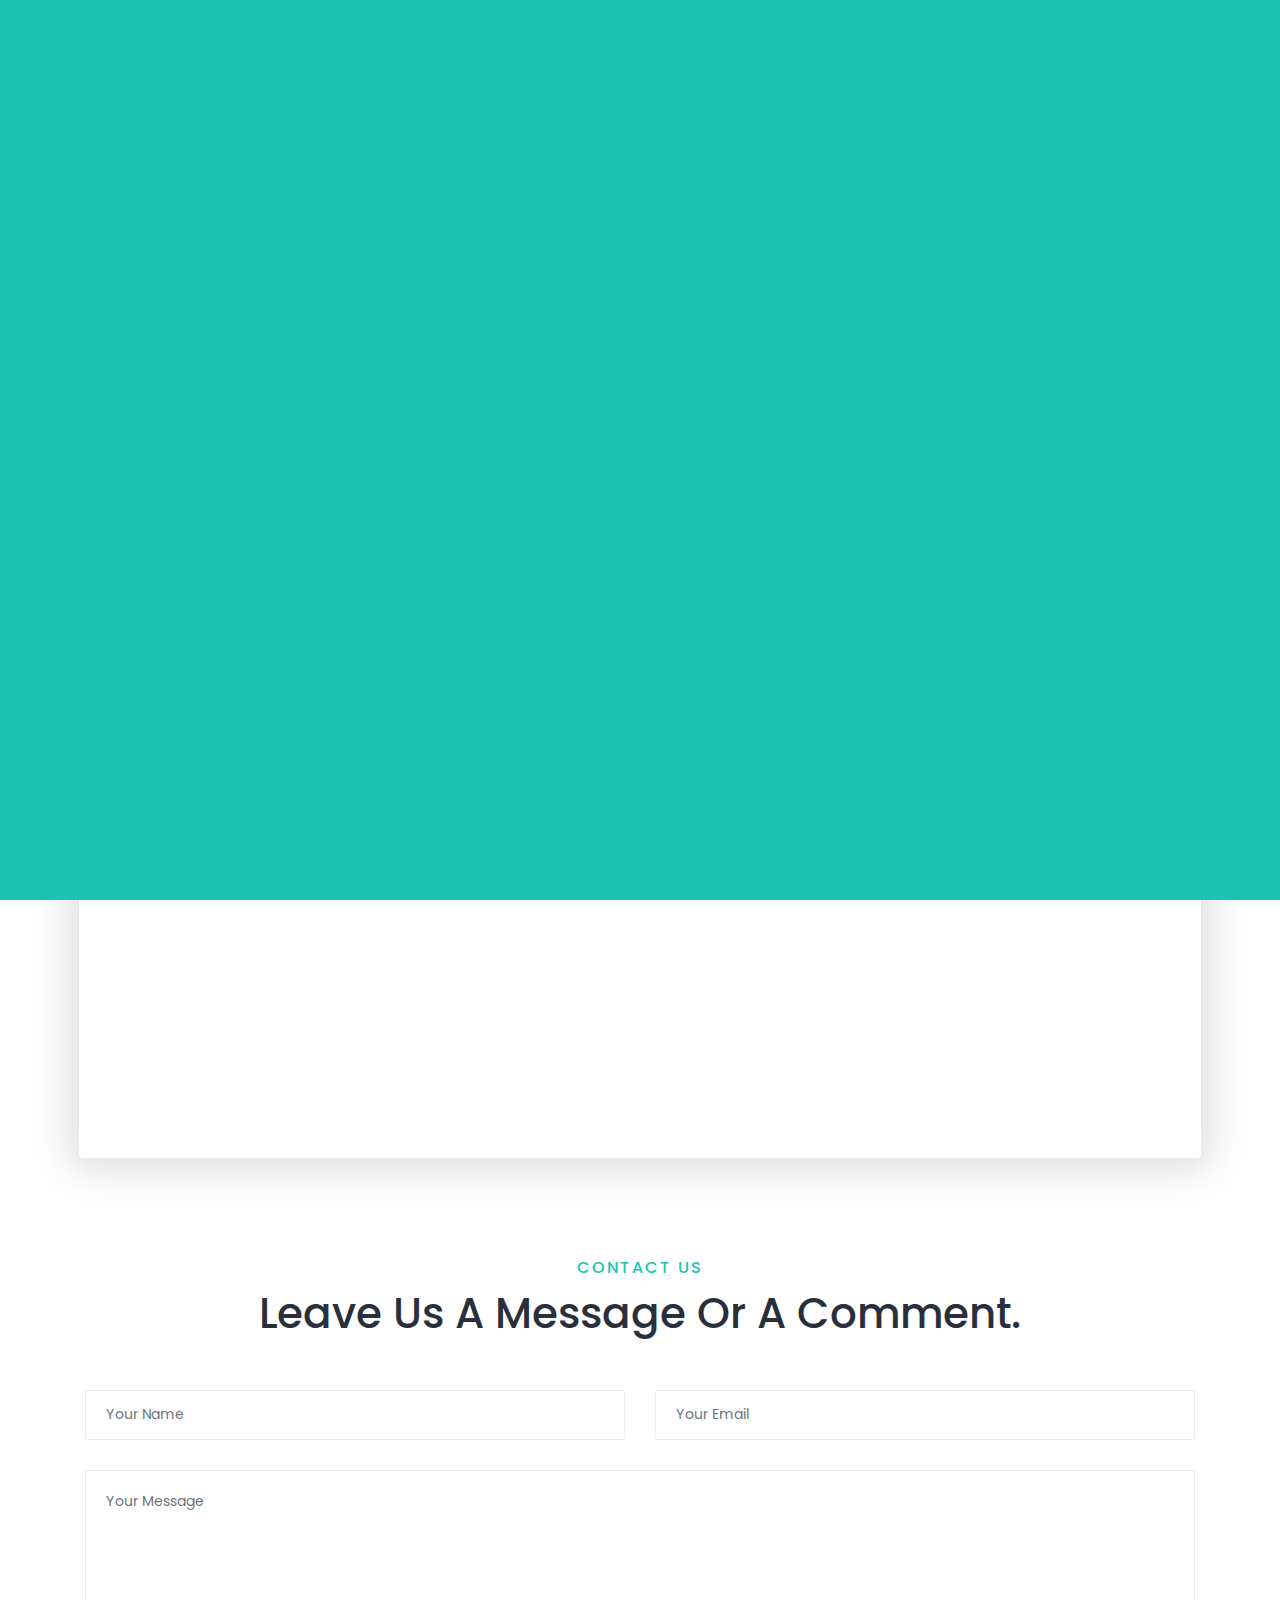
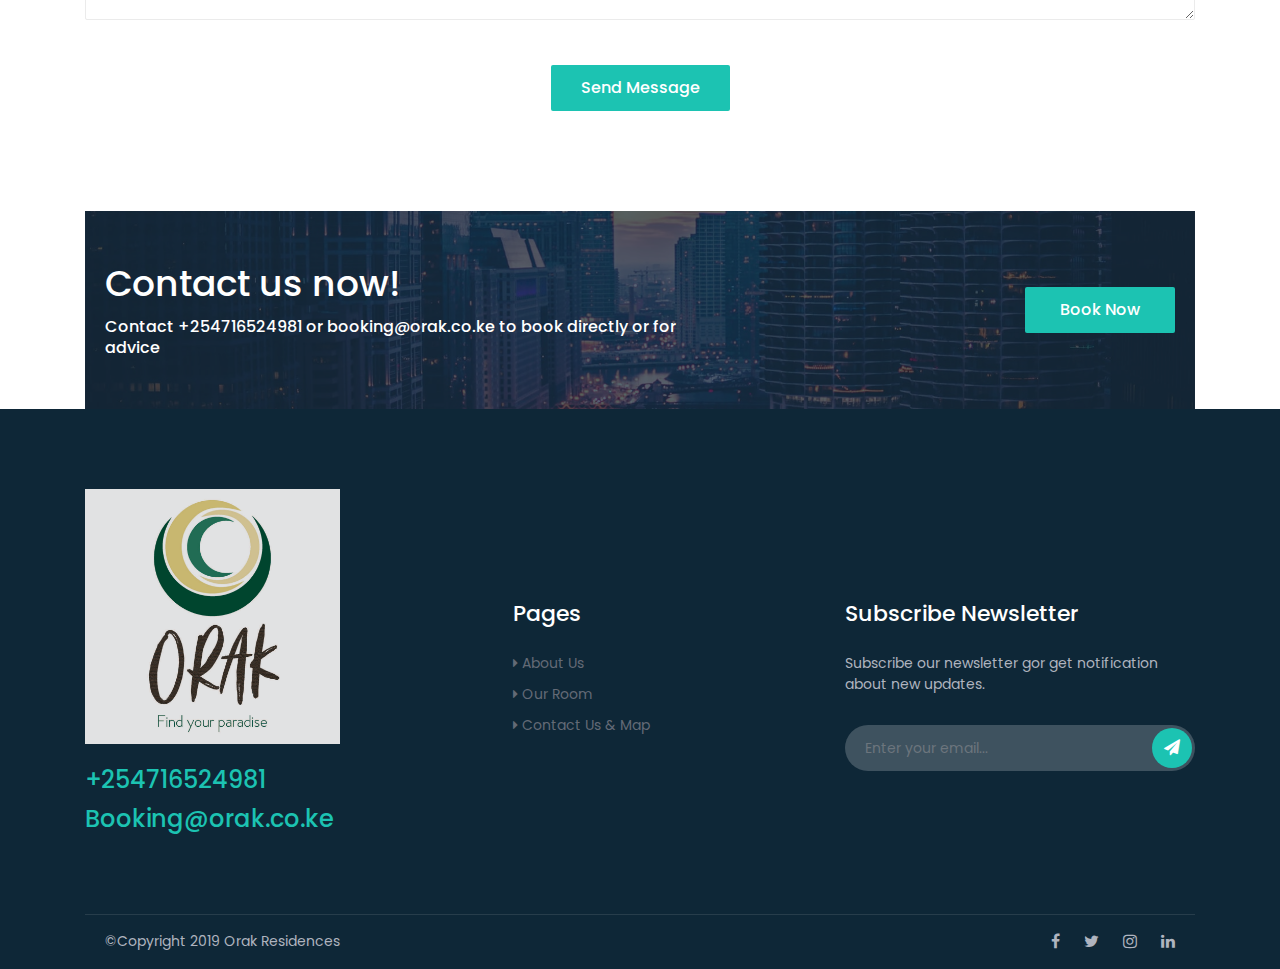
<file: contact.html>
<!DOCTYPE html>
<html lang="en">


<!-- Mirrored from colorlib.com/preview/theme/roberto/contact.html by HTTrack Website Copier/3.x [XR&CO'2014], Wed, 10 Apr 2019 14:31:52 GMT -->
<!-- Added by HTTrack --><meta http-equiv="content-type" content="text/html;charset=UTF-8" /><!-- /Added by HTTrack -->
<head>
    <meta charset="UTF-8">
    <meta name="description" content="">
    <meta http-equiv="X-UA-Compatible" content="IE=edge">
    <meta name="viewport" content="width=device-width, initial-scale=1, shrink-to-fit=no">

    <!-- Title -->
    <title>Contacts and Map &amp; Orak Residences</title>

    <!-- Favicon -->
    <link rel="icon" href="img/core-img/logo.png">

    <!-- Stylesheet -->
    <link rel="stylesheet" href="style.css">

</head>

<body>
    <!-- Preloader -->
    <div id="preloader">
        <div class="loader"></div>
    </div>
    <!-- /Preloader -->

    <!-- Header Area Start -->
    <header class="header-area">
        

        <!-- Top Header Area Start -->
        <div class="top-header-area">
            <div class="container">
                <div class="row">

                    <div class="col-6">
                        <div class="top-header-content">
                            <a href="#"><i class="icon_phone"></i> <span>(+254)733241054</span></a>
                            <a href="mailto:booking.orak.co.ke"><i class="icon_mail"></i> <span>Bookings@orak,co.ke</span></a>
                        </div>
                    </div>

                    <div class="col-6">
                        <div class="top-header-content">
                            <!-- Top Social Area -->
                            <div class="top-social-area ml-auto">
                                <a href="#"><i class="fa fa-facebook" aria-hidden="true"></i></a>
                                <a href="#"><i class="fa fa-twitter" aria-hidden="true"></i></a>
                                <a href="#"><i class="fa fa-tripadvisor" aria-hidden="true"></i></a>
                                <a href="#"><i class="fa fa-instagram" aria-hidden="true"></i></a>
                            </div>
                        </div>
                    </div>

                </div>
            </div>
        </div>
        <!-- Top Header Area End -->

        <!-- Main Header Start -->
        <div class="main-header-area">
            <div class="classy-nav-container breakpoint-off">
                <div class="container">
                    <!-- Classy Menu -->
                    <nav class="classy-navbar justify-content-between" id="robertoNav">

                        <!-- Logo -->
                        <a class="nav-brand" href="index.html"><img src="img/core-img/logo.png" alt=""></a>

                        <!-- Navbar Toggler -->
                        <div class="classy-navbar-toggler">
                            <span class="navbarToggler"><span></span><span></span><span></span></span>
                        </div>

                        <!-- Menu -->
                        <div class="classy-menu">
                            <!-- Menu Close Button -->
                            <div class="classycloseIcon">
                                <div class="cross-wrap"><span class="top"></span><span class="bottom"></span></div>
                            </div>
                            <!-- Nav Start -->
                            <div class="classynav">
                                <ul id="nav">
                                    <li class="active"><a href="index.html">Home</a></li>
                                      <li class="active"><a href="room.html">Rooms</a>
                                        <ul class="dropdown">
                                            <li><a href="silver_package.html">- Silver Package</a></li>
                                            <li><a href="gold_package.html">- Gold Package</a></li>
                                            <li><a href="platinum.html">- Platinum Package</a></li>
                                            
                                           
                                        </ul>
                                    </li>
                                    <li><a href="about.html">About Us</a></li>
                                  
                                
                                    <li class = "active"><a href="contact.html">Contact</a></li>
                                </ul>

                                

                                <!-- Book Now -->
                                <div class="book-now-btn ml-3 ml-lg-5">
                                    <a href="https://www.airbnb.com/rooms/32706348?photo=0&user_id=245923686&ref_device_id=ab9904c4661be24a">Book Now <i class="fa fa-long-arrow-right" aria-hidden="true"></i></a>
                                </div>
                            </div>
                            <!-- Nav End -->
                        </div>
                    </nav>
                </div>
            </div>
        </div>
    </header>
    <!-- Header Area End -->

    <!-- Breadcrumb Area Start -->
    <div class="breadcrumb-area contact-breadcrumb bg-img bg-overlay jarallax" style="background-image: url(img/bg-img/18.jpg);">
        <div class="container">
            <div class="row">
                <div class="col-12">
                    <div class="breadcrumb-content text-center mt-100">
                        <h2 class="page-title">Contact Us</h2>
                        <nav aria-label="breadcrumb">
                            <ol class="breadcrumb justify-content-center">
                                <li class="breadcrumb-item"><a href="index.html">Home</a></li>
                                <li class="breadcrumb-item active" aria-current="page">Contact Us</li>
                            </ol>
                        </nav>
                    </div>
                </div>
            </div>
        </div>
    </div>
    <!-- Breadcrumb Area End -->

    <!-- Google Maps & Contact Info Area Start -->
    <section class="google-maps-contact-info">
        <div class="container-fluid">
            <div class="google-maps-contact-content">
                <div class="row">
                    <!-- Single Contact Info -->
                    <div class="col-6 col-lg-3">
                        <div class="single-contact-info">
                            <i class="fa fa-phone" aria-hidden="true"></i>
                            <h4>Phone</h4>
                            <p>+254716524981</p>
                        </div>
                    </div>
                    <!-- Single Contact Info -->
                    <div class="col-6 col-lg-3">
                        <div class="single-contact-info">
                            <i class="fa fa-map-marker" aria-hidden="true"></i>
                            <h4>Address</h4>
                            <p>Orak Residences,Green City.</p>
                        </div>
                    </div>
                    <!-- Single Contact Info -->
                    <div class="col-6 col-lg-3">
                        <div class="single-contact-info">
                            <i class="fa fa-clock-o" aria-hidden="true"></i>
                            <h4>Open time</h4>
                            <p>24 hrs</p>
                        </div>
                    </div>
                    <!-- Single Contact Info -->
                    <div class="col-6 col-lg-3">
                        <div class="single-contact-info">
                            <i class="fa fa-envelope-o" aria-hidden="true"></i>
                            <h4>Email</h4>
                            <p>info@orak.co.ke</p>
                        </div>
                    </div>
                </div>

                <!-- Google Maps -->
                <div class="google-maps">
                    <iframe src="https://www.google.com/maps/embed?pb=!1m18!1m12!1m3!1d3988.6852824761395!2d36.91624721433553!3d-1.3655058361018333!2m3!1f0!2f0!3f0!3m2!1i1024!2i768!4f13.1!3m3!1m2!1s0x182f0dfc53a15af1%3A0x11e14f69858b90da!2sOrak!5e0!3m2!1sen!2ske!4v1557192621249!5m2!1sen!2ske" allowfullscreen></iframe>
                </div>
            </div>
        </div>
    </section>
    <!-- Google Maps & Contact Info Area End -->

    <!-- Contact Form Area Start -->
    <div class="roberto-contact-form-area section-padding-100">
        <div class="container">
            <div class="row">
                <div class="col-12">
                    <!-- Section Heading -->
                    <div class="section-heading text-center wow fadeInUp" data-wow-delay="100ms">
                        <h6>Contact Us</h6>
                        <h2>Leave us a message or a comment.</h2>
                    </div>
                </div>
            </div>

            <div class="row">
                <div class="col-12">
                    <!-- Form -->
                    <div class="roberto-contact-form">
                        <form action="#" method="post">
                            <div class="row">
                                <div class="col-12 col-lg-6 wow fadeInUp" data-wow-delay="100ms">
                                    <input type="text" name="message-name" class="form-control mb-30" placeholder="Your Name">
                                </div>
                                <div class="col-12 col-lg-6 wow fadeInUp" data-wow-delay="100ms">
                                    <input type="email" name="message-email" class="form-control mb-30" placeholder="Your Email">
                                </div>
                                <div class="col-12 wow fadeInUp" data-wow-delay="100ms">
                                    <textarea name="message" class="form-control mb-30" placeholder="Your Message"></textarea>
                                </div>
                                <div class="col-12 text-center wow fadeInUp" data-wow-delay="100ms">
                                    <button type="submit" class="btn roberto-btn mt-15">Send Message</button>
                                </div>
                            </div>
                        </form>
                    </div>
                </div>
            </div>
        </div>
    </div>
    <!-- Contact Form Area End -->

    <!-- Call To Action Area Start -->
    <section class="roberto-cta-area">
        <div class="container">
            <div class="cta-content bg-img bg-overlay jarallax" style="background-image: url(img/bg-img/1.jpg);">
                <div class="row align-items-center">
                    <div class="col-12 col-md-7">
                        <div class="cta-text mb-50">
                            <h2>Contact us now!</h2>
                            <h6>Contact +254716524981 or booking@orak.co.ke to book directly or for advice</h6>
                        </div>
                    </div>
                    <div class="col-12 col-md-5 text-right">
                        <a href="https://www.airbnb.com/rooms/32706348?photo=0&user_id=245923686&ref_device_id=ab9904c4661be24a" class="btn roberto-btn mb-50">Book Now</a>
                    </div>
                </div>
            </div>
        </div>
    </section>
    <!-- Call To Action Area End -->
     

<!-- Footer Area Start -->
<footer class="footer-area section-padding-80-0">
    <!-- Main Footer Area -->
    <div class="main-footer-area">
        <div class="container">
            <div class="row align-items-baseline justify-content-between">
                <!-- Single Footer Widget Area -->
                <div class="col-12 col-sm-6 col-lg-3">
                    <div class="single-footer-widget mb-80">
                        <!-- Footer Logo -->
                        <a href="#" class="footer-logo"><img src="img/core-img/logo.png" alt=""></a>

                        <h4>+254716524981</h4>
                        <h4>Booking@orak.co.ke</h4>
                       <span></span>
                    </div>
                </div>

               

                <!-- Single Footer Widget Area -->
                <div class="col-12 col-sm-4 col-lg-2">
                    <div class="single-footer-widget mb-80">
                        <!-- Widget Title -->
                        <h5 class="widget-title">Pages</h5>

                        <!-- Footer Nav -->
                        <ul class="footer-nav">
                            <li><a href="about.html"><i class="fa fa-caret-right" aria-hidden="true"></i> About Us</a></li>
                            <li><a href="room.html"><i class="fa fa-caret-right" aria-hidden="true"></i> Our Room</a></li>
                           
                            <li><a href="contact.html"><i class="fa fa-caret-right" aria-hidden="true"></i> Contact us & Map</a></li>
                        </ul>
                    </div>
                </div>

                <!-- Single Footer Widget Area -->
                <div class="col-12 col-sm-8 col-lg-4">
                    <div class="single-footer-widget mb-80">
                        <!-- Widget Title -->
                        <h5 class="widget-title">Subscribe Newsletter</h5>
                        <span>Subscribe our newsletter gor get notification about new updates.</span>

                        <!-- Newsletter Form -->
                        <form action="#" class="nl-form">
                            <input type="email" class="form-control" placeholder="Enter your email...">
                            <button><i class="fa fa-paper-plane" aria-hidden="true"></i></button>
                        </form>
                    </div>
                </div>
            </div>
        </div>
    </div>

    <!-- Copywrite Area -->
    <div class="container">
        <div class="copywrite-content">
            <div class="row align-items-center">
                <div class="col-12 col-md-8">
                    <!-- Copywrite Text -->
                    <div class="copywrite-text">
                    <footer> <p>&copy;Copyright 2019 Orak Residences</p></footer>
                    </div>
                </div>
                <div class="col-12 col-md-4">
                    <!-- Social Info -->
                    <div class="social-info">
                        <a href="#"><i class="fa fa-facebook" aria-hidden="true"></i></a>
                        <a href="#"><i class="fa fa-twitter" aria-hidden="true"></i></a>
                        <a href="#"><i class="fa fa-instagram" aria-hidden="true"></i></a>
                        <a href="#"><i class="fa fa-linkedin" aria-hidden="true"></i></a>
                    </div>
                </div>
            </div>
        </div>
    </div>
</footer>
<!-- Footer Area End -->

<!-- **** All JS Files ***** -->
<!-- jQuery 2.2.4 -->
<script src="js/jquery.min.js" type="a655612eba65ba9a6f81ab98-text/javascript"></script>
<!-- Popper -->
<script src="js/popper.min.js" type="a655612eba65ba9a6f81ab98-text/javascript"></script>
<!-- Bootstrap -->
<script src="js/bootstrap.min.js" type="a655612eba65ba9a6f81ab98-text/javascript"></script>
<!-- All Plugins -->
<script src="js/roberto.bundle.js" type="a655612eba65ba9a6f81ab98-text/javascript"></script>
<!-- Active -->
<script src="js/default-assets/active.js" type="a655612eba65ba9a6f81ab98-text/javascript"></script>

<!-- Global site tag (gtag.js) - Google Analytics -->
<script async src="https://www.googletagmanager.com/gtag/js?id=UA-23581568-13" type="a655612eba65ba9a6f81ab98-text/javascript"></script>
<script type="a655612eba65ba9a6f81ab98-text/javascript">
window.dataLayer = window.dataLayer || [];
function gtag(){dataLayer.push(arguments);}
gtag('js', new Date());

gtag('config', 'UA-23581568-13');
</script>

<script src="https://ajax.cloudflare.com/cdn-cgi/scripts/a2bd7673/cloudflare-static/rocket-loader.min.js" data-cf-settings="a655612eba65ba9a6f81ab98-|49" defer=""></script></body>


<!-- Mirrored from colorlib.com/preview/theme/roberto/room.html by HTTrack Website Copier/3.x [XR&CO'2014], Wed, 10 Apr 2019 14:28:55 GMT -->
</html>
</file>
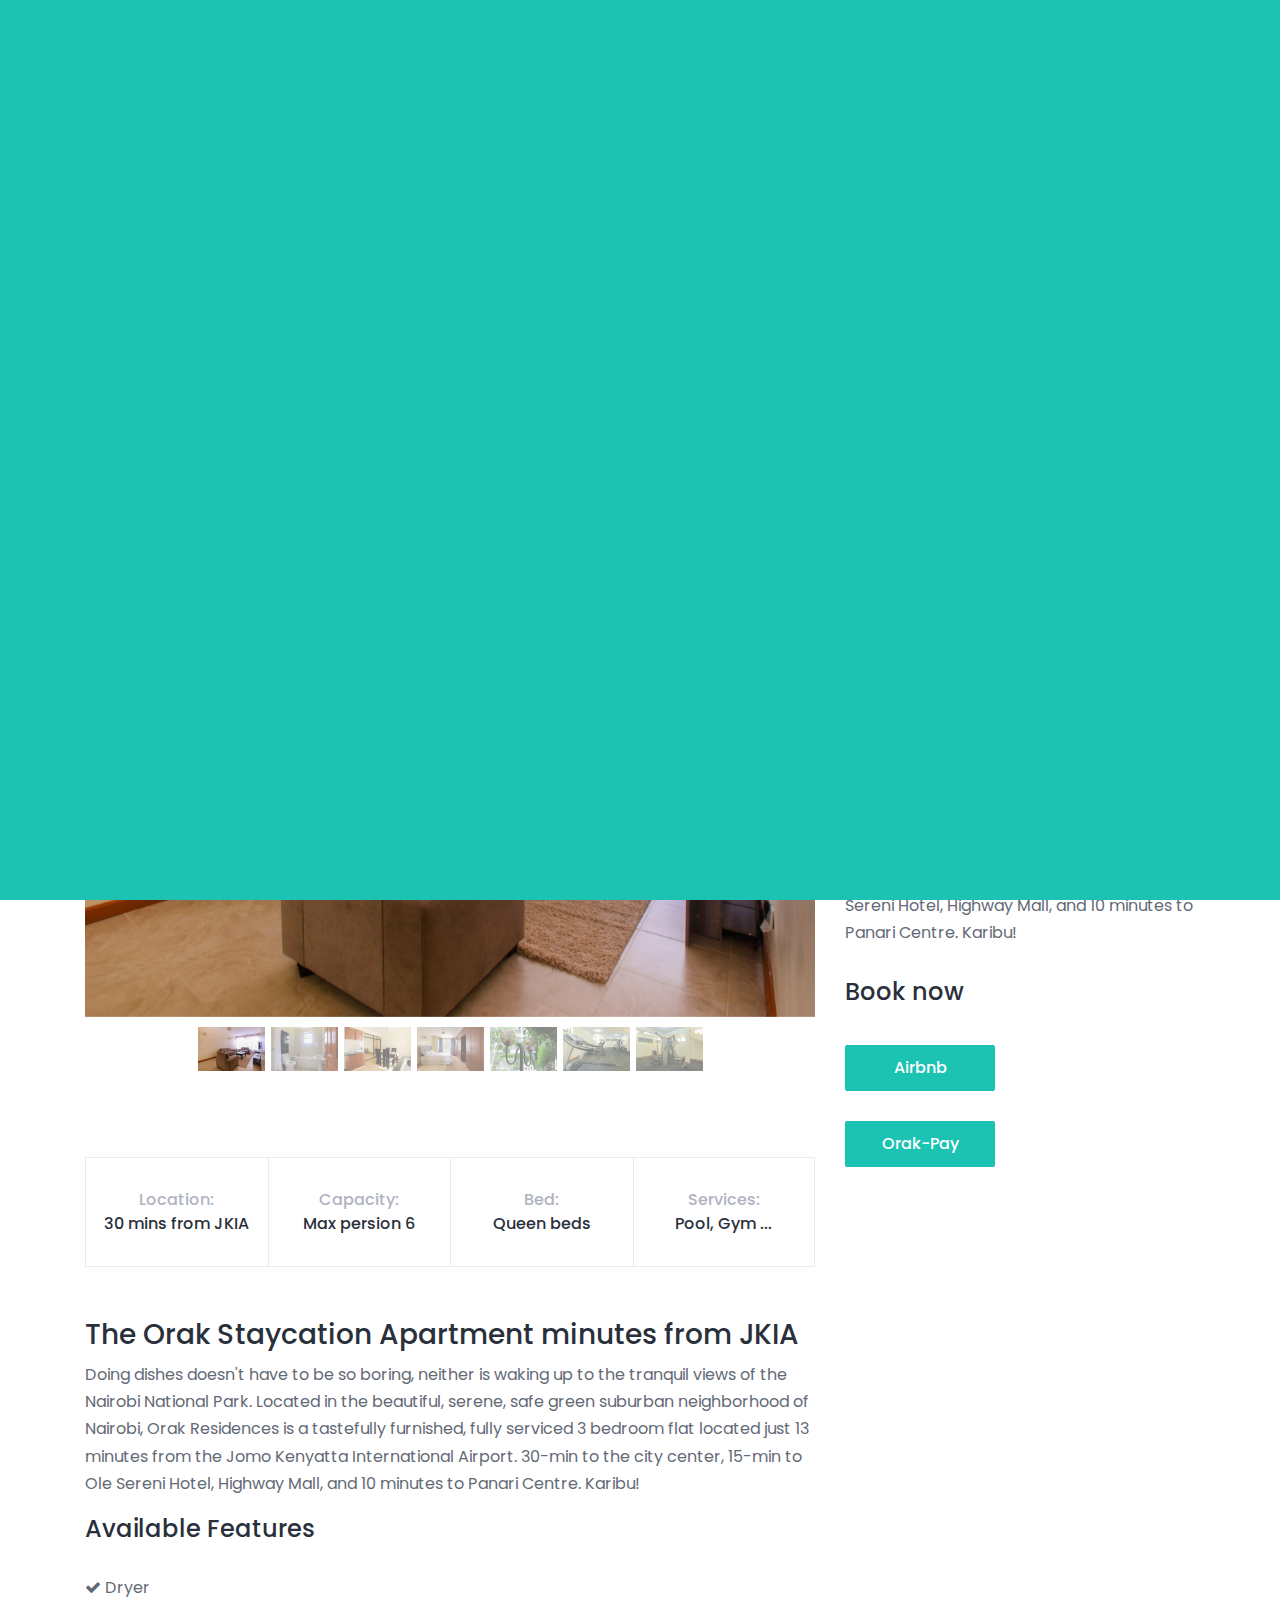
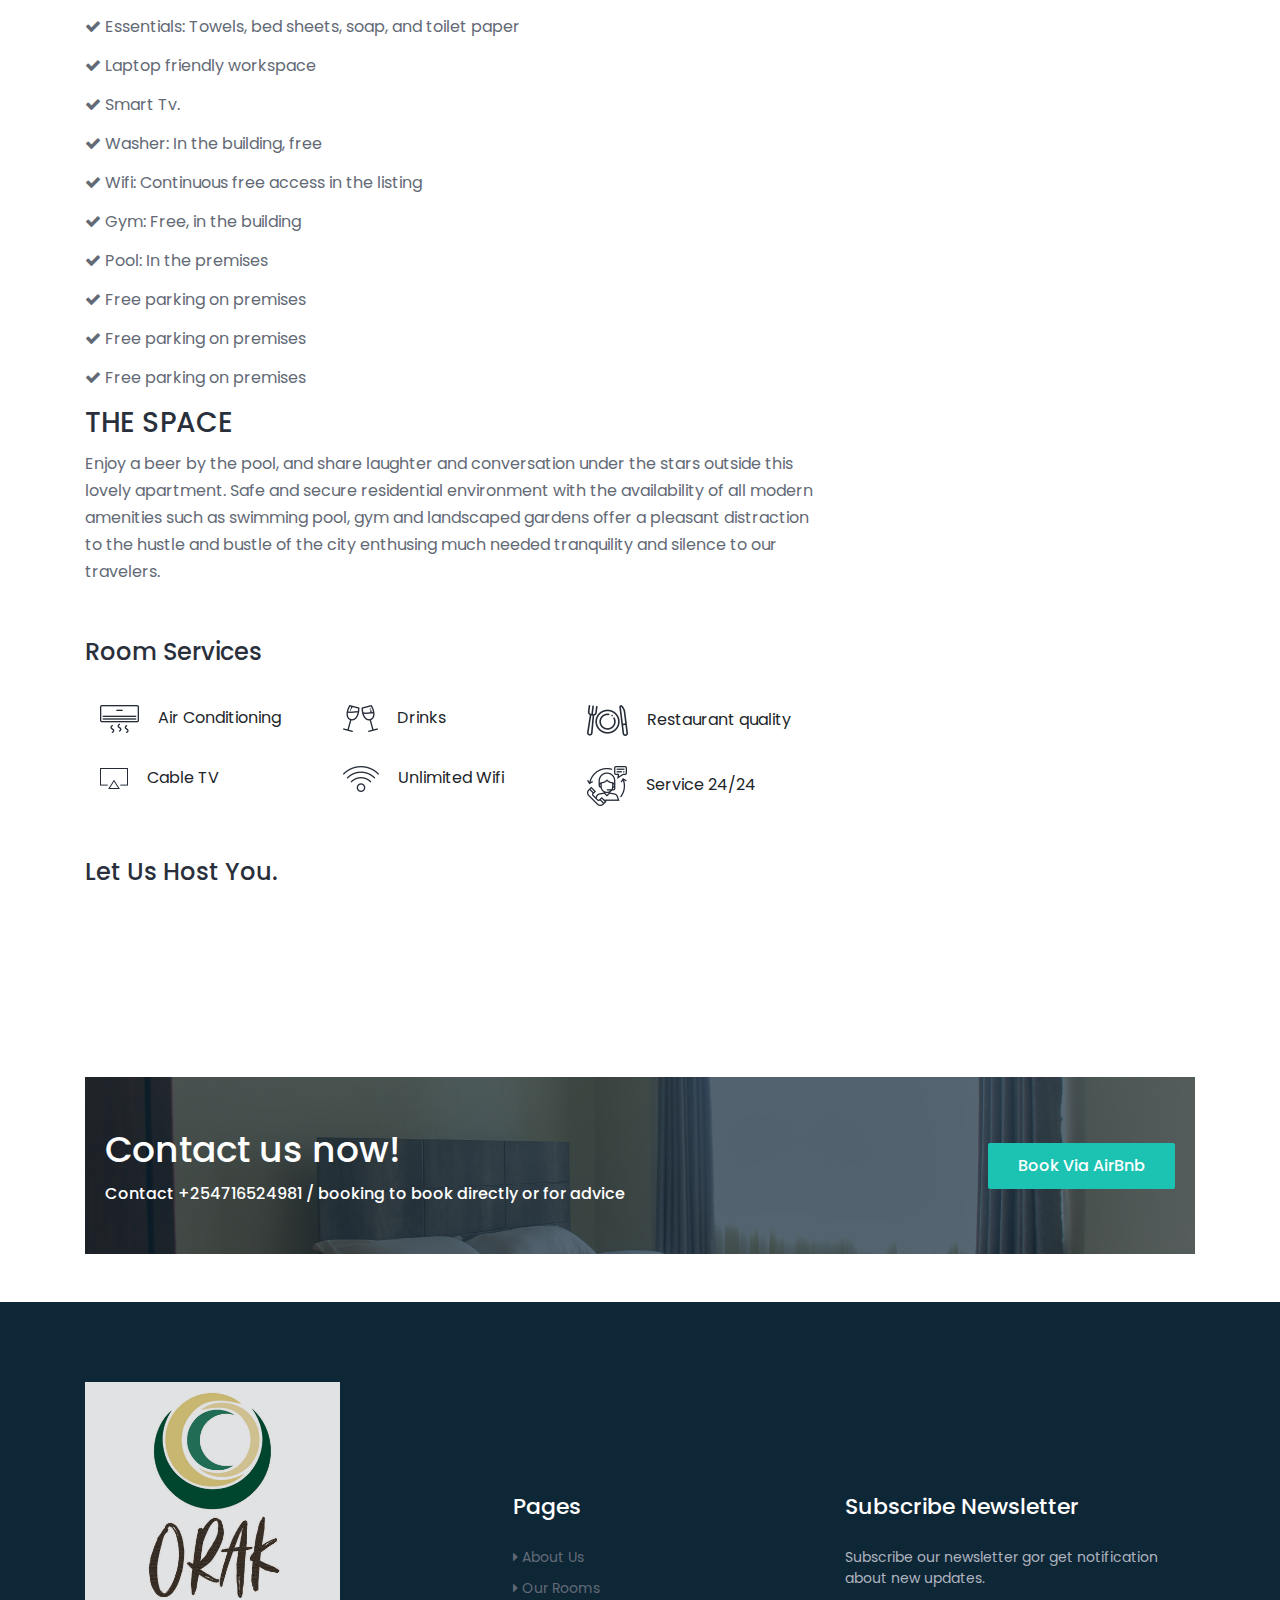
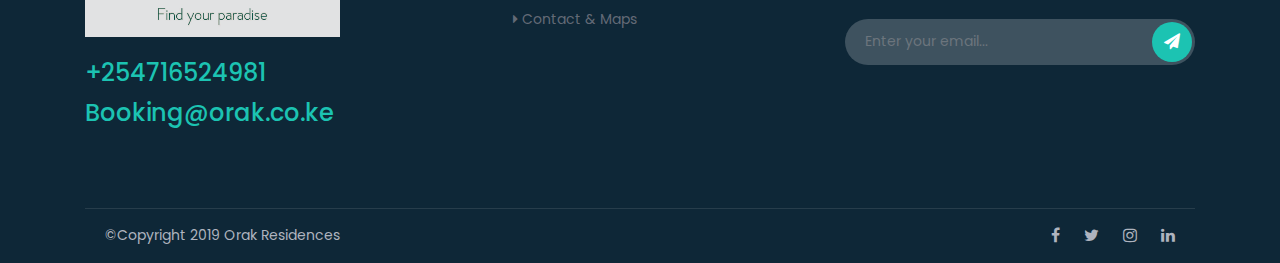
<file: gold_package.html>
<!DOCTYPE html>
<html lang="en">


<!-- Mirrored from colorlib.com/preview/theme/roberto/single-room.html by HTTrack Website Copier/3.x [XR&CO'2014], Wed, 10 Apr 2019 14:30:23 GMT -->
<!-- Added by HTTrack --><meta http-equiv="content-type" content="text/html;charset=UTF-8" /><!-- /Added by HTTrack -->
<head>
    <meta charset="UTF-8">
    <meta name="description" content="">
    <meta http-equiv="X-UA-Compatible" content="IE=edge">
    <meta name="viewport" content="width=device-width, initial-scale=1, shrink-to-fit=no">

    <!-- Title -->
    <title>Gold Package &amp; Orak-Residences</title>

    <!-- Favicon -->
    <link rel="icon" href="img/core-img/logo.png">

    <!-- Stylesheet -->
    <link rel="stylesheet" href="style.css">

</head>

<body>

  <!-- Preloader -->
    <div id="preloader">
        <div class="loader"></div>
    </div>
    <!-- /Preloader -->


    <!-- Header Area Start -->
    <header class="header-area">
       

        <!-- Top Header Area Start -->
        <div class="top-header-area">
            <div class="container">
                <div class="row">

                        <div class="col-6">
                        <div class="top-header-content">
                            <a href="#"><i class="icon_phone"></i> <span>0716524981</span></a>
                            <a href="mailto: booking@orak.co.ke"><i class="icon_mail"></i> <span><span >booking@orak.co.ke</span></span></a>
                        </div>
                    </div>

                    <div class="col-6">
                        <div class="top-header-content">
                            <!-- Top Social Area -->
                            <div class="top-social-area ml-auto">
                                <a href="#"><i class="fa fa-facebook" aria-hidden="true"></i></a>
                                <a href="#"><i class="fa fa-twitter" aria-hidden="true"></i></a>
                                <a href="#"><i class="fa fa-tripadvisor" aria-hidden="true"></i></a>
                                <a href="#"><i class="fa fa-instagram" aria-hidden="true"></i></a>
                            </div>
                        </div>
                    </div>

                </div>
            </div>
        </div>
        <!-- Top Header Area End -->

        <!-- Main Header Start -->
        <div class="main-header-area">
            <div class="classy-nav-container breakpoint-off">
                <div class="container">
                    <!-- Classy Menu -->
                    <nav class="classy-navbar justify-content-between" id="robertoNav">

                        <!-- Logo -->
                        <a class="nav-brand" href="index.html"><img src="img/core-img/logo.png" alt=""></a>

                        <!-- Navbar Toggler -->
                        <div class="classy-navbar-toggler">
                            <span class="navbarToggler"><span></span><span></span><span></span></span>
                        </div>

                        <!-- Menu -->
                        <div class="classy-menu">
                            <!-- Menu Close Button -->
                            <div class="classycloseIcon">
                                <div class="cross-wrap"><span class="top"></span><span class="bottom"></span></div>
                            </div>
                            <!-- Nav Start -->
                            <div class="classynav">
                                <ul id="nav">
                                    <li><a href="index.html">Home</a></li>
                                    <li class="active"><a href="room.html">Room</a>
                                        <ul class="dropdown">
                                            <li><a href="silver_package.html">- Silver Package</a></li>
                                            <li><a href="gold_package.html">- Gold Package</a></li>
                                            <li><a href="platinum.html">- Platinum Package</a></li>
                                            
                                           
                                        </ul>
                                    <li><a href="about.html">About Us</a></li>
                                    <li><a href="contact.html">Contact</a></li>
                                </ul>

                               
                                <!-- Book Now -->
                                <div class="book-now-btn ml-3 ml-lg-5">
                                    <a href="https://www.airbnb.com/rooms/32706348?photo=0&user_id=245923686&ref_device_id=ab9904c4661be24a">Book Now <i class="fa fa-long-arrow-right" aria-hidden="true"></i></a>
                                </div>
                            </div>
                            <!-- Nav End -->
                        </div>
                    </nav>
                </div>
            </div>
        </div>
    </header>
    <!-- Header Area End -->

    <!-- Breadcrumb Area Start -->
    <div class="breadcrumb-area bg-img bg-overlay jarallax" style="background-image: url(img/bg-img/orak3.jpg);">
        <div class="container h-100">
            <div class="row h-100 align-items-end">
                <div class="col-12">
                    <div class="breadcrumb-content d-flex align-items-center justify-content-between pb-5">
                        <h2 class="room-title">Gold Packages Orak</h2>
                        <h2 class="room-price">$39 <span>/ Per Night</span></h2>
                    </div>
                </div>
            </div>
        </div>
    </div>
    <!-- Breadcrumb Area End -->

    <!-- Rooms Area Start -->
    <div class="roberto-rooms-area section-padding-100-0">
        <div class="container">
            <div class="row">
                <div class="col-12 col-lg-8">
                    <!-- Single Room Details Area -->
                    <div class="single-room-details-area mb-50">
                        <!-- Room Thumbnail Slides -->
                        <div class="room-thumbnail-slides mb-50">
                            <div id="room-thumbnail--slide" class="carousel slide" data-ride="carousel">
                                <div class="carousel-inner">
                                    <div class="carousel-item active">
                                        <img src="img/orak/orak16.jpg" class="d-block w-100" alt="">
                                    </div>
                                    <div class="carousel-item">
                                        <img src="img/orak/orak28.jpg" class="d-block w-100" alt="">
                                    </div>
                                    <div class="carousel-item">
                                        <img src="img/orak/orak32.jpg" class="d-block w-100" alt="">
                                    </div>
                                    <div class="carousel-item">
                                        <img src="img/orak/orak27.jpg" class="d-block w-100" alt="">
                                    </div>
                                    <div class="carousel-item">
                                        <img src="img/orak/orak22.jpg" class="d-block w-100" alt="">
                                    </div>
                                    <div class="carousel-item">
                                        <img src="img/orak/orak24.jpg" class="d-block w-100" alt="">
                                    </div>
                                    <div class="carousel-item">
                                        <img src="img/orak/orak25.jpg" class="d-block w-100" alt="">
                                    </div>
                                </div>

                                <ol class="carousel-indicators">
                                    <li data-target="#room-thumbnail--slide" data-slide-to="0" class="active">
                                        <img src="img/orak/orak16.jpg" class="d-block w-100" alt="">
                                    </li>
                                    <li data-target="#room-thumbnail--slide" data-slide-to="1">
                                        <img src="img/orak/orak28.jpg" class="d-block w-100" alt="">
                                    </li>
                                    <li data-target="#room-thumbnail--slide" data-slide-to="2">
                                        <img src="img/orak/orak32.jpg" class="d-block w-100" alt="">
                                    </li>
                                    <li data-target="#room-thumbnail--slide" data-slide-to="3">
                                        <img src="img/orak/orak27.jpg" class="d-block w-100" alt="">
                                    </li>
                                    <li data-target="#room-thumbnail--slide" data-slide-to="4">
                                        <img src="img/orak/orak22.jpg" class="d-block w-100" alt="">
                                    </li>
                                    <li data-target="#room-thumbnail--slide" data-slide-to="5">
                                        <img src="img/orak/orak24.jpg" class="d-block w-100" alt="">
                                    </li>
                                    <li data-target="#room-thumbnail--slide" data-slide-to="6">
                                        <img src="img/orak/orak25.jpg" class="d-block w-100" alt="">
                                    </li>
                                    
                                </ol>
                            </div>
                        </div>

                        <!-- Room Features -->
                        <div class="room-features-area d-flex flex-wrap mb-50">
                            <h6>Location: <span>30 mins from JKIA</span></h6>
                            <h6>Capacity: <span>Max persion 6</span></h6>
                            <h6>Bed: <span>Queen beds</span></h6>
                            <h6>Services: <span>Pool, Gym ...</span></h6>
                        </div>
                    <h3>The Orak Staycation Apartment minutes from JKIA</h3>
                        <p>Doing dishes doesn't have to be so boring, neither is waking up to the tranquil views of the Nairobi National Park. Located in the beautiful, serene, safe green suburban neighborhood of Nairobi, Orak Residences is a tastefully furnished, fully serviced 3 bedroom flat located just 13 minutes from the Jomo Kenyatta International Airport. 30-min to the city center, 15-min to Ole Sereni Hotel, Highway Mall, and 10 minutes to Panari Centre. Karibu!</p>


                    <h4>Available Features</h4>

                    </br>
                        <ul>
                            <li><i class="fa fa-check"></i> Dryer</li>
                            <li><i class="fa fa-check"></i> Essentials:
                                Towels, bed sheets, soap, and toilet paper</li>
                            <li><i class="fa fa-check"></i> Laptop friendly workspace    </li>
                            <li><i class="fa fa-check"></i> Smart Tv.</li>
                            <li><i class="fa fa-check"></i> Washer: In the building, free </li>
                            <li><i class="fa fa-check"></i> Wifi: Continuous free access in the listing</li>
                            <li><i class="fa fa-check"></i> Gym: Free, in the building </li>
                            <li><i class="fa fa-check"></i> Pool: In the premises</li>
                            <li><i class="fa fa-check"></i> Free parking on premises</li>
                            <li><i class="fa fa-check"></i> Free parking on premises</li>
                            <li><i class="fa fa-check"></i> Free parking on premises</li>

                        </ul>
                    <h3>THE SPACE </h3>
                        <p>Enjoy a beer by the pool, and share laughter and conversation under the stars outside this lovely apartment.
                                Safe and secure residential environment with the availability of all modern amenities such as swimming pool, gym and landscaped gardens offer a pleasant distraction to the hustle and bustle of the city enthusing much needed tranquility and silence to our travelers.</p>
                    </div>

                    <!-- Room Service -->
                    <div class="room-service mb-50">
                        <h4>Room Services</h4>

                        <ul>
                            <li><img src="img/core-img/icon1.png" alt=""> Air Conditioning</li>
                            <li><img src="img/core-img/icon2.png" alt=""> Drinks</li>
                            <li><img src="img/core-img/icon3.png" alt=""> Restaurant quality</li>
                            <li><img src="img/core-img/icon4.png" alt=""> Cable TV</li>
                            <li><img src="img/core-img/icon5.png" alt=""> Unlimited Wifi</li>
                            <li><img src="img/core-img/icon6.png" alt=""> Service 24/24</li>
                        </ul>
                    </div>

                    <!-- Room Review -->
                    <div class="room-review-area mb-100">
                        <h4>Let Us Host You.</h4>

                        <!-- Single Review Area -->
                        <div class="single-room-review-area d-flex align-items-center">
                          
                        </div>

                        <!-- Single Review Area -->
                        <div class="single-room-review-area d-flex align-items-center">
                        
                        </div>

                        <!-- Single Review Area -->
                        <div class="single-room-review-area d-flex align-items-center">
                        
                        </div>

                    </div>
                </div>

                <div class="col-12 col-lg-4">
                    <!-- Hotel Reservation Area -->
                    <div class="hotel-reservation--area mb-100">
                        <form action="#" method="post">
                            <div class="form-group mb-30">
                              
                                <h3>The Orak Staycation Apartment minutes from JKIA</h3>
                        <p>Doing dishes doesn't have to be so boring, neither is waking up to the tranquil views of the Nairobi National Park. Located in the beautiful, serene, safe green suburban neighborhood of Nairobi, Orak Residences is a tastefully furnished, fully serviced 3 bedroom flat located just 13 minutes from the Jomo Kenyatta International Airport. 30-min to the city center, 15-min to Ole Sereni Hotel, Highway Mall, and 10 minutes to Panari Centre. Karibu!</p>


                            </div>
                            <!-- Room Service -->
                    <div class="room-service mb-50">
                            <h4>Book now</h4>
                            <a href="#" class="btn roberto-btn mt-30" data-animation="fadeInUp" data-delay="700ms">Airbnb</a>
                            <br/>
                            <a href="#" class="btn roberto-btn mt-30" data-animation="fadeInUp" data-delay="700ms">Orak-Pay</a>
                        
    
                        
                        </div>
                          
                        </form>
                    </div>
                </div>
            </div>
        </div>
    </div>
    <!-- Rooms Area End -->

   
    <!-- Call To Action Area Start -->
    <section class="roberto-cta-area">
        <div class="container">
            <div class="cta-content bg-img bg-overlay jarallax" style="background-image: url(img/orak/orak30.jpg);">
                <div class="row align-items-center">
                    <div class="col-12 col-md-7">
                        <div class="cta-text mb-50">
                            <h2>Contact us now!</h2>
                            <h6>Contact +254716524981 / booking to book directly or for advice</h6>
                        </div>
                    </div>
                    <div class="col-12 col-md-5 text-right">
                        <a href="https://www.airbnb.com/rooms/32706348?photo=0&user_id=245923686&ref_device_id=ab9904c4661be24a" class="btn roberto-btn mb-50">Book Via AirBnb</a>
                    </div>
                </div>
            </div>
        </div>
    </section>
    <!-- Call To Action Area End -->

  </br>
  </br>

    <!-- Footer Area Start -->
    <footer class="footer-area section-padding-80-0">
        <!-- Main Footer Area -->
        <div class="main-footer-area">
            <div class="container">
                <div class="row align-items-baseline justify-content-between">
                    <!-- Single Footer Widget Area -->
                    <div class="col-12 col-sm-6 col-lg-3">
                        <div class="single-footer-widget mb-80">
                            <!-- Footer Logo -->
                            <a href="index.html" class="footer-logo"><img src="img/core-img/logo.png" alt=""></a>

                            <h4>+254716524981</h4>
                            <h4>Booking@orak.co.ke</h4>
                           <span></span>
                        </div>
                    </div>

                   

                    <!-- Single Footer Widget Area -->
                    <div class="col-12 col-sm-4 col-lg-2">
                        <div class="single-footer-widget mb-80">
                            <!-- Widget Title -->
                            <h5 class="widget-title">Pages</h5>

                            <!-- Footer Nav -->
                            <ul class="footer-nav">
                                <li><a href="about.html"><i class="fa fa-caret-right" aria-hidden="true"></i> About Us</a></li>
                                <li><a href="room.html"><i class="fa fa-caret-right" aria-hidden="true"></i> Our Rooms</a></li>
                                <li><a href="contact.html"><i class="fa fa-caret-right" aria-hidden="true"></i> Contact & Maps</a></li>
                              
                            </ul>
                        </div>
                    </div>

                    <!-- Single Footer Widget Area -->
                    <div class="col-12 col-sm-8 col-lg-4">
                        <div class="single-footer-widget mb-80">
                            <!-- Widget Title -->
                            <h5 class="widget-title">Subscribe Newsletter</h5>
                            <span>Subscribe our newsletter gor get notification about new updates.</span>

                            <!-- Newsletter Form -->
                            <form action="#" class="nl-form">
                                <input type="email" class="form-control" placeholder="Enter your email...">
                                <button ><i class="fa fa-paper-plane" aria-hidden="true"></i></button>
                            </form>
                        </div>
                    </div>
                </div>
            </div>
        </div>

        <!-- Copywrite Area -->
        <div class="container">
            <div class="copywrite-content">
                <div class="row align-items-center">
                    <div class="col-12 col-md-8">
                        <!-- Copywrite Text -->
                        <div class="copywrite-text">
                        <footer> <p>&copy;Copyright 2019 Orak Residences</p></footer>
                        </div>
                    </div>
                    <div class="col-12 col-md-4">
                        <!-- Social Info -->
                        <div class="social-info">
                            <a href="#"><i class="fa fa-facebook" aria-hidden="true"></i></a>
                            <a href="#"><i class="fa fa-twitter" aria-hidden="true"></i></a>
                            <a href="#"><i class="fa fa-instagram" aria-hidden="true"></i></a>
                            <a href="#"><i class="fa fa-linkedin" aria-hidden="true"></i></a>
                        </div>
                    </div>
                </div>
            </div>
        </div>
    </footer>
    <!-- Footer Area End -->

    <!-- **** All JS Files ***** -->
    <!-- jQuery 2.2.4 -->
    <script src="js/jquery.min.js" type="a655612eba65ba9a6f81ab98-text/javascript"></script>
    <!-- Popper -->
    <script src="js/popper.min.js" type="a655612eba65ba9a6f81ab98-text/javascript"></script>
    <!-- Bootstrap -->
    <script src="js/bootstrap.min.js" type="a655612eba65ba9a6f81ab98-text/javascript"></script>
    <!-- All Plugins -->
    <script src="js/roberto.bundle.js" type="a655612eba65ba9a6f81ab98-text/javascript"></script>
    <!-- Active -->
    <script src="js/default-assets/active.js" type="a655612eba65ba9a6f81ab98-text/javascript"></script>

    <!-- Global site tag (gtag.js) - Google Analytics -->
<script async src="https://www.googletagmanager.com/gtag/js?id=UA-23581568-13" type="a655612eba65ba9a6f81ab98-text/javascript"></script>
<script type="a655612eba65ba9a6f81ab98-text/javascript">
  window.dataLayer = window.dataLayer || [];
  function gtag(){dataLayer.push(arguments);}
  gtag('js', new Date());

  gtag('config', 'UA-23581568-13');
</script>

<script src="https://ajax.cloudflare.com/cdn-cgi/scripts/a2bd7673/cloudflare-static/rocket-loader.min.js" data-cf-settings="a655612eba65ba9a6f81ab98-|49" defer=""></script></body>


<!-- Mirrored from colorlib.com/preview/theme/roberto/room.html by HTTrack Website Copier/3.x [XR&CO'2014], Wed, 10 Apr 2019 14:28:55 GMT -->
</html>
</file>
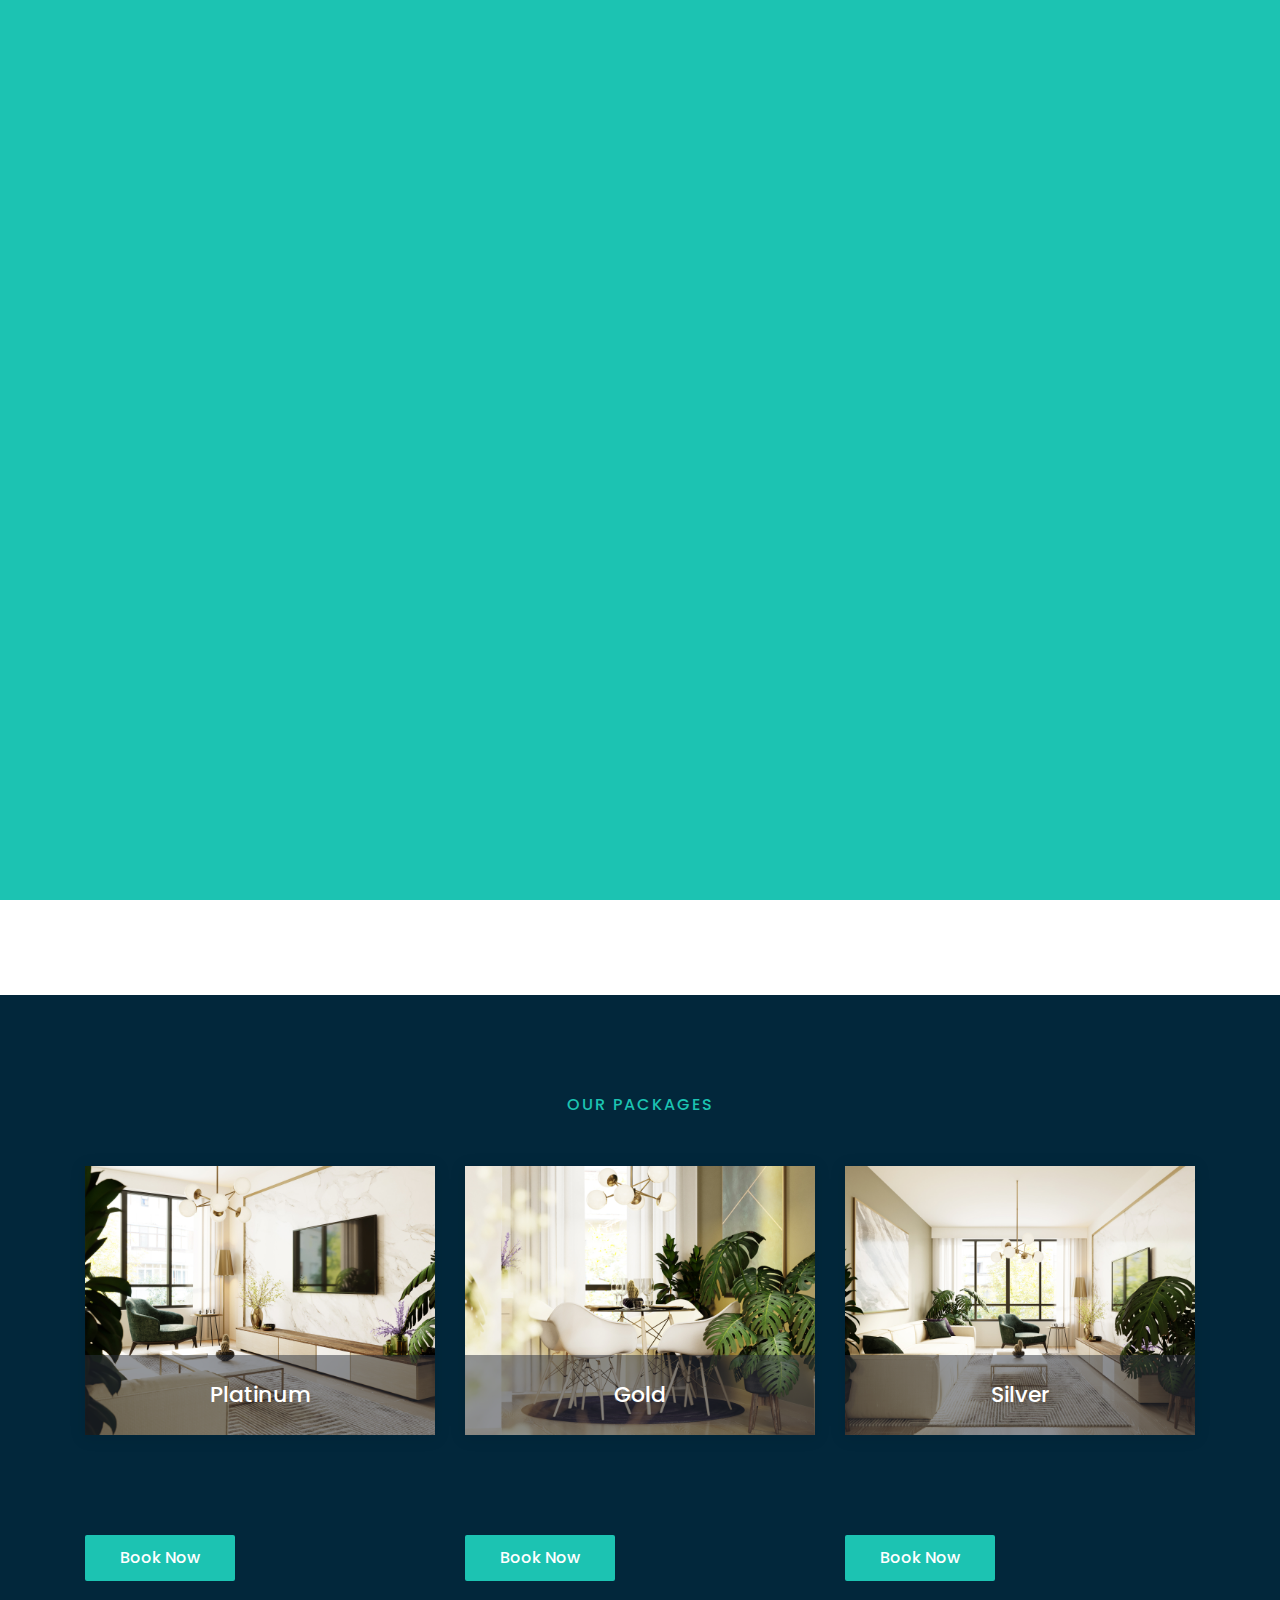
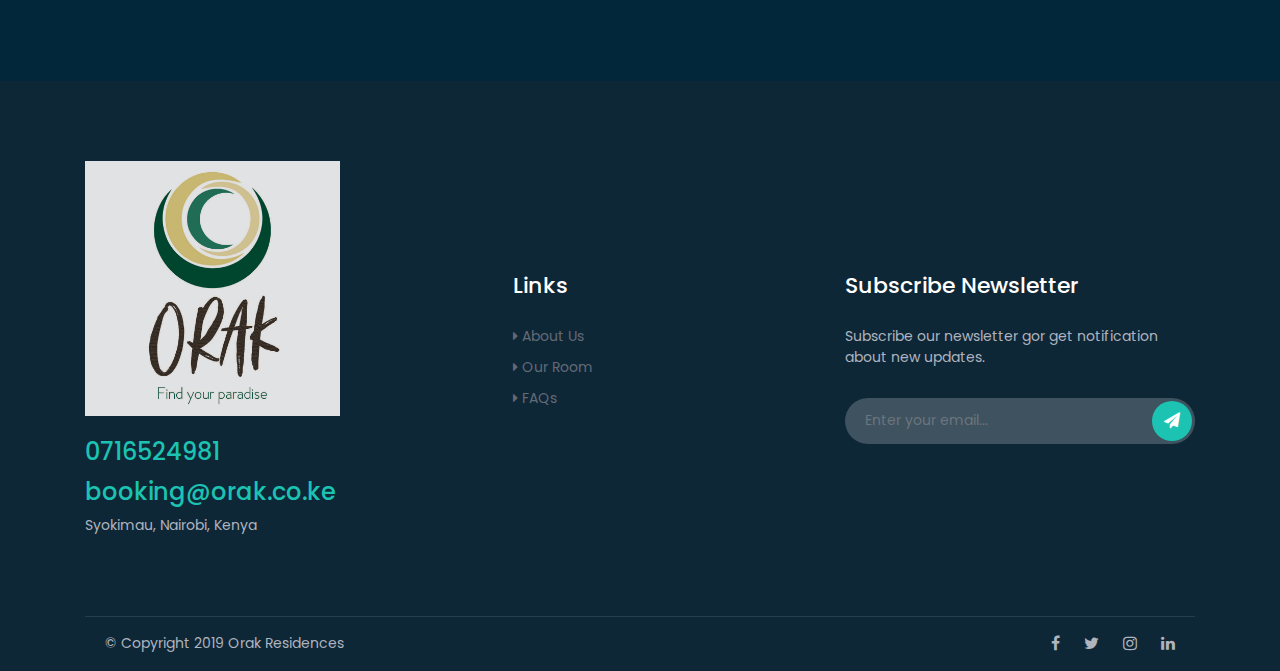
<file: index-2.html>
<!DOCTYPE html>
<html lang="en">


<!-- Mirrored from colorlib.com/preview/theme/roberto/ by HTTrack Website Copier/3.x [XR&CO'2014], Wed, 10 Apr 2019 14:25:09 GMT -->
<!-- Added by HTTrack --><meta http-equiv="content-type" content="text/html;charset=UTF-8" /><!-- /Added by HTTrack -->
<head>
    <meta charset="UTF-8">
    <meta name="description" content="">
    <meta http-equiv="X-UA-Compatible" content="IE=edge">
    <meta name="viewport" content="width=device-width, initial-scale=1, shrink-to-fit=no">

    <!-- Title -->
    <title>Orak </title>

    <!-- Favicon -->
    <link rel="icon" href="img/core-img/logo.png">

    <!-- Stylesheet -->
    <link rel="stylesheet" href="style.css">

</head>

<body>
     <!-- Preloader -->
     <div id="preloader">
        <div class="loader"></div>
    </div>
    <!-- /Preloader -->

    <!-- Header Area Start -->
    <header class="header-area">
     

        <!-- Top Header Area Start -->
        <div class="top-header-area">
            <div class="container">
                <div class="row">

                    <div class="col-6">
                        <div class="top-header-content">
                            <a href="#"><i class="icon_phone"></i> <span>0716524981</span></a>
                            <a href="#"><i class="icon_mail"></i> <span><span >booking@orak.co.ke</span></span></a>
                        </div>
                    </div>

                    <div class="col-6">
                        <div class="top-header-content">
                            <!-- Top Social Area -->
                            <div class="top-social-area ml-auto">
                                <a href="#"><i class="fa fa-twitter" aria-hidden="true"></i></a>
                                <a href="#"><i class="fa fa-tripadvisor" aria-hidden="true"></i></a>
                                <a href="#"><i class="fa fa-instagram" aria-hidden="true"></i></a>
                            </div>
                        </div>
                    </div>

                </div>
            </div>
        </div>
        <!-- Top Header Area End -->


  
        <!-- Main Header Start -->
        <div class="main-header-area">
            <div class="classy-nav-container breakpoint-off">
                <div class="container">
                    <!-- Classy Menu -->
                    <nav class="classy-navbar justify-content-between" id="robertoNav">

                        <!-- Logo -->
                        <a class="nav-brand" href="index.html"><img src="img/core-img/logo.png" alt=""></a>

                        <!-- Navbar Toggler -->
                        <div class="classy-navbar-toggler">
                            <span class="navbarToggler"><span></span><span></span><span></span></span>
                        </div>

                        <!-- Menu -->
                        <div class="classy-menu">
                            <!-- Menu Close Button -->
                            <div class="classycloseIcon">
                                <div class="cross-wrap"><span class="top"></span><span class="bottom"></span></div>
                            </div>
                            <!-- Nav Start -->
                            <div class="classynav">
                                <ul id="nav">
                                    <li class="active"><a href="index.html">Home</a></li>
                                    <li><a href="room.html">Rooms</a></li>
                                    <li><a href="about.html">About Us</a></li>
                                    <li><a href="contact.html">Contact</a></li>
                                </ul>

                               
                                <!-- Book Now -->
                                <div class="book-now-btn ml-3 ml-lg-5">
                                   <a href="https://www.airbnb.com/rooms/32706348?photo=0&user_id=245923686&ref_device_id=ab9904c4661be24a">Book Now <i class="fa fa-long-arrow-right" aria-hidden="true"></i></a>
                                   
                                </div>
                            </div>
                            <!-- Nav End -->
                        </div>
                    </nav>
                </div>
            </div>
        </div>
    </header>
    <!-- Header Area End -->

    <!-- Welcome Area Start -->
    <section class="welcome-area">
        <div class="welcome-slides owl-carousel">
            <!-- Single Welcome Slide -->
            <div class="single-welcome-slide bg-img bg-overlay" style="background-image: url(img/bg-img/orak1.jpg);" data-img-url="img/bg-img/orak1.jpg">
                <!-- Welcome Content -->
                <div class="welcome-content h-100">
                    <div class="container h-100">
                        <div class="row h-100 align-items-center">
                            <!-- Welcome Text -->
                            <div class="col-12">
                                <div class="welcome-text text-center">
                                    <h2 data-animation="fadeInLeft" data-delay="500ms">Orak Residences</h2>
                                    <a href="platinum.html" class="btn roberto-btn btn-2" data-animation="fadeInLeft" data-delay="800ms">Platinum Package</a>
                                </div>
                            </div>
                        </div>
                    </div>
                </div>
            </div>

            <!-- Single Welcome Slide -->
            <div class="single-welcome-slide bg-img bg-overlay" style="background-image: url(img/bg-img/orak2.jpg);" data-img-url="img/bg-img/orak2.jpg">
                <!-- Welcome Content -->
                <div class="welcome-content h-100">
                    <div class="container h-100">
                        <div class="row h-100 align-items-center">
                            <!-- Welcome Text -->
                            <div class="col-12">
                                <div class="welcome-text text-center">
                                    <h2 data-animation="fadeInUp" data-delay="500ms">Orak Residences</h2>
                                    <a href="gold_package.html" class="btn roberto-btn btn-2" data-animation="fadeInUp" data-delay="800ms">Gold Package</a>
                                </div>
                            </div>
                        </div>
                    </div>
                </div>
            </div>

            <!-- Single Welcome Slide -->
            <div class="single-welcome-slide bg-img bg-overlay" style="background-image: url(img/bg-img/orak3.jpg);" data-img-url="img/bg-img/orak3.jpg">
                <!-- Welcome Content -->
                <div class="welcome-content h-100">
                    <div class="container h-100">
                        <div class="row h-100 align-items-center">
                            <!-- Welcome Text -->
                            <div class="col-12">
                                <div class="welcome-text text-center">
                                    <h2 data-animation="fadeInDown" data-delay="500ms">Orak Residences</h2>
                                    <a href="silver_package.html" class="btn roberto-btn btn-2" data-animation="fadeInDown" data-delay="800ms">Silver Package</a>
                                </div>
                            </div>
                        </div>
                    </div>
                </div>
            </div>
        </div>
    </section>
    <!-- Welcome Area End -->

      <!-- About Us Area Start -->
      <section class="roberto-about-area section-padding-100-0">
        <!-- Hotel Search Form Area -->
        <div class="hotel-search-form-area">
            <div class="container-fluid">
                <div class="hotel-search-form">
                  
                        <div class="row justify-content-between align-items-end">
                            <div class="col-6 col-md-2 col-lg-3">
                           <a href="coming_soon.html">
                                <button class="roberto-btn-comming-soon"><img src="img/bg-img/visa.png" id="circle"></button>
                                <label class="col-sm-6 col-md-1 col-lg-12"> &nbsp&nbsp&nbsp&nbspVisa* </label>
                           </a>
                            </div>
                            <div class="col-6 col-md-2">

                                  <a href="coming_soon.html">
                                <button class="roberto-btn-comming-soon"><img src="img/bg-img/paypal.png" id="circle"></button>
                                <label class="col-sm-6 col-md-1 col-lg-12"> &nbsp&nbsp&nbsp&nbspPaypal*</label>
                                  </a>

                            </div>
                            <div class="col-6 col-md-2 col-lg-3">
                                    <a href="coming_soon.html">
                                <button class="roberto-btn-comming-soon"><img src="img/bg-img/mpesa.png" id="circle"></button>
                                <label class="col-sm-6 col-md-1 col-lg-12"> &nbsp&nbsp&nbsp&nbspMpesa* </label>
                                  </a>
                            </a>
                            </div>
                            <div class="col-6 col-md-2 col-lg-3">
                                    <a href="coming_soon.html">
                                <button class="roberto-btn-comming-soon"><img src="img/bg-img/key.png" id="circle"></button>
                                <label class="col-sm-6 col-md-1 col-lg-12"> &nbsp&nbsp&nbsp&nbspDigiKey </label>
                                 </a>
                            </div>
                           
                            <div class="col-12 col-md-">
                                    <a href="#">
                                <button class="form-control btn roberto-btn w-100"> <h6>COMING SOON.</h6> </button>
                                 </a>
                            </div>
                        </div>
                    </form>
                </div>
            </div>
        </div>

        <div class="container mt-100">
            <div class="row align-items-center">
                <div class="col-12 col-lg-6">
                    <!-- Section Heading -->
                    <div class="section-heading wow fadeInUp" data-wow-delay="100ms">
                        <h6>About Us</h6>
                        <h2>Welcome to <br>Roberto Hotel Luxury</h2>
                    </div>
                    <div class="about-us-content mb-100">
                        <h5 class="wow fadeInUp" data-wow-delay="300ms">
                                Waking up to the tranquil views of the Nairobi National Park.
                                 Located in the beautiful, serene, safe green suburban neighborhood of Nairobi, Orak Residences is a tastefully furnished, fully serviced 3 bedroom flat located just 13 minutes from the Jomo Kenyatta International Airport.
                                 30-min to the city center, 15-min to Ole Sereni Hotel, Highway Mall, and 10 minutes to Panari Centre. Karibu!
                        <p class="wow fadeInUp" data-wow-delay="400ms">Director: <span>Asif Charfare</span></p>
                        <img src="img/core-img/signature.png" alt="" class="wow fadeInUp" data-wow-delay="500ms">
                    </div>
                </div>

                <div class="col-12 col-lg-6">
                    <div class="about-us-thumbnail mb-100 wow fadeInUp" data-wow-delay="700ms">
                        <div class="row no-gutters">
                            <div class="col-6">
                                <div class="single-thumb">
                                    <img src="img/bg-img/logo.png" alt="">
                                </div>
                                <div class="single-thumb">
                                    <img src="img/bg-img/orak1.jpg" alt="">
                                </div>
                            </div>
                            <div class="col-6">
                                <div class="single-thumb">
                                    <img src="img/bg-img/orak2.jpg" alt="">
                                </div>
                                <div class="single-thumb">
                                    <img src="img/bg-img/orak3.jpg" alt="">
                                </div>
                            </div>
                            <!-- <div class="col-6">
                                <div class="single-thumb">
                                    <img src="img/bg-img/15.jpg" alt="">
                                </div>
                            </div> -->
                        </div>
                    </div>
                </div>
            </div>
        </div>
    </section>
    <!-- About Us Area End -->


    <!-- Service Area Start -->
    <section class="roberto-service-area section-padding-100-0">
        <div class="container">
            <div class="row">
                <div class="col-12">
                    <!-- Section Heading -->
                    <div class="section-heading text-center wow fadeInUp" data-wow-delay="100ms">
                        <h6>Our Packages</h6>
                    </div>
                </div>
            </div>

            <div class="row">
                <!-- Single Service Area -->
                <div class="col-12 col-md-6 col-lg-4">
                    <div class="single-service-area mb-100 wow fadeInUp" data-wow-delay="300ms">
                        <img src="img/bg-img/orak1.jpg" alt="">
                        <div class="service-title d-flex align-items-center justify-content-center">
                            <h5>Platinum</h5>
                        </div>
                    </div>
                    <a href="https://www.airbnb.com/rooms/32706348?photo=0&user_id=245923686&ref_device_id=ab9904c4661be24a" class="btn roberto-btn mb-100 align-items-center">Book Now</a>
                </div>
                <!-- Single Service Area -->
                <div class="col-12 col-md-6 col-lg-4">
                    <div class="single-service-area mb-100 wow fadeInUp" data-wow-delay="500ms">
                        <img src="img/bg-img/orak2.jpg" alt="">
                        <div class="service-title d-flex align-items-center justify-content-center">
                            <h5>Gold</h5>
                        </div>
                    </div>
                    <a href="https://www.airbnb.com/rooms/32706348?photo=0&user_id=245923686&ref_device_id=ab9904c4661be24a" class="btn roberto-btn mb-100 align-items-center">Book Now</a>

                </div>
                <!-- Single Service Area -->
                <div class="col-12 col-md-6 col-lg-4">
                    <div class="single-service-area mb-100 wow fadeInUp" data-wow-delay="700ms">
                        <img src="img/bg-img/orak4.jpg" alt="">
                        <div class="service-title d-flex align-items-center justify-content-center">
                            <h5>Silver</h5>
                        </div>
                    </div>
                    <a href="https://www.airbnb.com/rooms/32706348?photo=0&user_id=245923686&ref_device_id=ab9904c4661be24a" class="btn roberto-btn mb-100 align-items-center">Book Now</a>

                </div>
            </div>
        </div>
    </section>
    <!-- Service Area End -->
  

    <!-- Projects Area Start -->
    <section class="roberto-project-area">
        <!-- Projects Slide -->
        <div class="projects-slides owl-carousel">
            <!-- Single Project Slide -->
            <div class="single-project-slide active bg-img" style="background-image: url(img/bg-img/orak4.jpg);">
                <!-- Project Text -->
                <div class="project-content">
                    <div class="text">
                        <h5>Gym</h5>
                    </div>
                </div>
                <!-- Hover Effects -->
                <div class="hover-effects">
                    <div class="text">
                        <h6>Entertaiment</h6>
                        <h5>Gym</h5>
                        <p>I focus a lot on helping the first time or inexperienced traveler head out prepared and confident...</p>
                    </div>
                    <a href="#" class="btn project-btn">Discover Now <i class="fa fa-long-arrow-right" aria-hidden="true"></i></a>
                </div>
            </div>

         

            <!-- Single Project Slide -->
            <div class="single-project-slide bg-img" style="background-image: url(img/bg-img/orak3.jpg);">
                <!-- Project Text -->
                <div class="project-content">
                    <div class="text">
                        <h5> Platinum</h5>
                    </div>
                </div>
                <!-- Hover Effects -->
                <div class="hover-effects">
                    <div class="text">
                        <h6>Entertaiment</h6>
                        <h5>Platinum</h5>
                        <p>I focus a lot on helping the first time or inexperienced traveler head out prepared and confident...</p>
                    </div>
                    <a href="#" class="btn project-btn">Discover Now <i class="fa fa-long-arrow-right" aria-hidden="true"></i></a>
                </div>
            </div>

            <!-- Single Project Slide -->
            <div class="single-project-slide bg-img" style="background-image: url(img/bg-img/orak2.jpg);">
                <!-- Project Text -->
                <div class="project-content">
                    <div class="text">
                        <h5>Gold</h5>
                    </div>
                </div>
                <!-- Hover Effects -->
                <div class="hover-effects">
                    <div class="text">
                        <h5>Gold</h5>
                        <p>I focus a lot on helping the first time or inexperienced traveler head out prepared and confident...</p>
                    </div>
                    <a href="#" class="btn project-btn">Discover Now <i class="fa fa-long-arrow-right" aria-hidden="true"></i></a>
                </div>
            </div>

            <!-- Single Project Slide -->
            <div class="single-project-slide bg-img" style="background-image: url(img/bg-img/orak1.jpg);">
                <!-- Project Text -->
                <div class="project-content">
                    <div class="text">
                        <h5>Silver</h5>
                    </div>
                </div>
                <!-- Hover Effects -->
                <div class="hover-effects">
                    <div class="text">
                        <h5>Silver</h5>
                        <p>I focus a lot on helping the first time or inexperienced traveler head out prepared and confident...</p>
                    </div>
                    <a href="#" class="btn project-btn">Discover Now <i class="fa fa-long-arrow-right" aria-hidden="true"></i></a>
                </div>
            </div>
        </div>
    </section>
    <!-- Projects Area End -->

    <!-- Footer Area Start -->
    <footer class="footer-area section-padding-80-0">
        <!-- Main Footer Area -->
        <div class="main-footer-area">
            <div class="container">
                <div class="row align-items-baseline justify-content-between">
                    <!-- Single Footer Widget Area -->
                    <div class="col-12 col-sm-6 col-lg-3">
                        <div class="single-footer-widget mb-80">
                            <!-- Footer Logo -->
                            <a href="#" class="footer-logo"><img src="img/core-img/logo.png" alt=""></a>

                            <h4>0716524981</h4>
                            <h4>booking@orak.co.ke</h4>
                            <span>Syokimau, Nairobi, Kenya</span>
                        </div>
                    </div>

                   
                    <!-- Single Footer Widget Area -->
                    <div class="col-12 col-sm-4 col-lg-2">
                        <div class="single-footer-widget mb-80">
                            <!-- Widget Title -->
                            <h5 class="widget-title">Links</h5>

                            <!-- Footer Nav -->
                            <ul class="footer-nav">
                                <li><a href="#"><i class="fa fa-caret-right" aria-hidden="true"></i> About Us</a></li>
                                <li><a href="#"><i class="fa fa-caret-right" aria-hidden="true"></i> Our Room</a></li>
                                <li><a href="#"><i class="fa fa-caret-right" aria-hidden="true"></i> FAQs</a></li>
                            </ul>
                        </div>
                    </div>

                    <!-- Single Footer Widget Area -->
                    <div class="col-12 col-sm-8 col-lg-4">
                        <div class="single-footer-widget mb-80">
                            <!-- Widget Title -->
                            <h5 class="widget-title">Subscribe Newsletter</h5>
                            <span>Subscribe our newsletter gor get notification about new updates.</span>

                            <!-- Newsletter Form -->
                            <form action="#" class="nl-form">
                                <input type="email" class="form-control" placeholder="Enter your email...">
                                <button type="submit"><i class="fa fa-paper-plane" aria-hidden="true"></i></button>
                            </form>
                        </div>
                    </div>
                </div>
            </div>
        </div>

        <!-- Copywrite Area -->
        <div class="container">
            <div class="copywrite-content">
                <div class="row align-items-center">
                    <div class="col-12 col-md-8">
                        <!-- Copywrite Text -->
                        <div class="copywrite-text">
                          <p> &copy  Copyright 2019 Orak Residences</p>
                        </div>
                    </div>
                    <div class="col-12 col-md-4">
                        <!-- Social Info -->
                        <div class="social-info">
                            <a href="#"><i class="fa fa-facebook" aria-hidden="true"></i></a>
                            <a href="#"><i class="fa fa-twitter" aria-hidden="true"></i></a>
                            <a href="#"><i class="fa fa-instagram" aria-hidden="true"></i></a>
                            <a href="#"><i class="fa fa-linkedin" aria-hidden="true"></i></a>
                        </div>
                    </div>
                </div>
            </div>
        </div>
    </footer>
    <!-- Footer Area End -->


    <!-- **** All JS Files ***** -->
    <!-- jQuery 2.2.4 -->
    <script src="js/jquery.min.js" type="fa36995cdbf2b17c0df3900f-text/javascript"></script>
    <!-- Popper -->
    <script src="js/popper.min.js" type="fa36995cdbf2b17c0df3900f-text/javascript"></script>
    <!-- Bootstrap -->
    <script src="js/bootstrap.min.js" type="fa36995cdbf2b17c0df3900f-text/javascript"></script>
    <!-- All Plugins -->
    <script src="js/roberto.bundle.js" type="fa36995cdbf2b17c0df3900f-text/javascript"></script>
    <!-- Active -->
    <script src="js/default-assets/active.js" type="fa36995cdbf2b17c0df3900f-text/javascript"></script>

    <!-- Global site tag (gtag.js) - Google Analytics -->
<script async src="https://www.googletagmanager.com/gtag/js?id=UA-23581568-13" type="fa36995cdbf2b17c0df3900f-text/javascript"></script>
<script type="fa36995cdbf2b17c0df3900f-text/javascript">
  window.dataLayer = window.dataLayer || [];
  function gtag(){dataLayer.push(arguments);}
  gtag('js', new Date());

  gtag('config', 'UA-23581568-13');
</script>

<script src="https://ajax.cloudflare.com/cdn-cgi/scripts/a2bd7673/cloudflare-static/rocket-loader.min.js" data-cf-settings="fa36995cdbf2b17c0df3900f-|49" defer=""></script></body>


<!-- Mirrored from colorlib.com/preview/theme/roberto/ by HTTrack Website Copier/3.x [XR&CO'2014], Wed, 10 Apr 2019 14:27:41 GMT -->
</html>
</file>
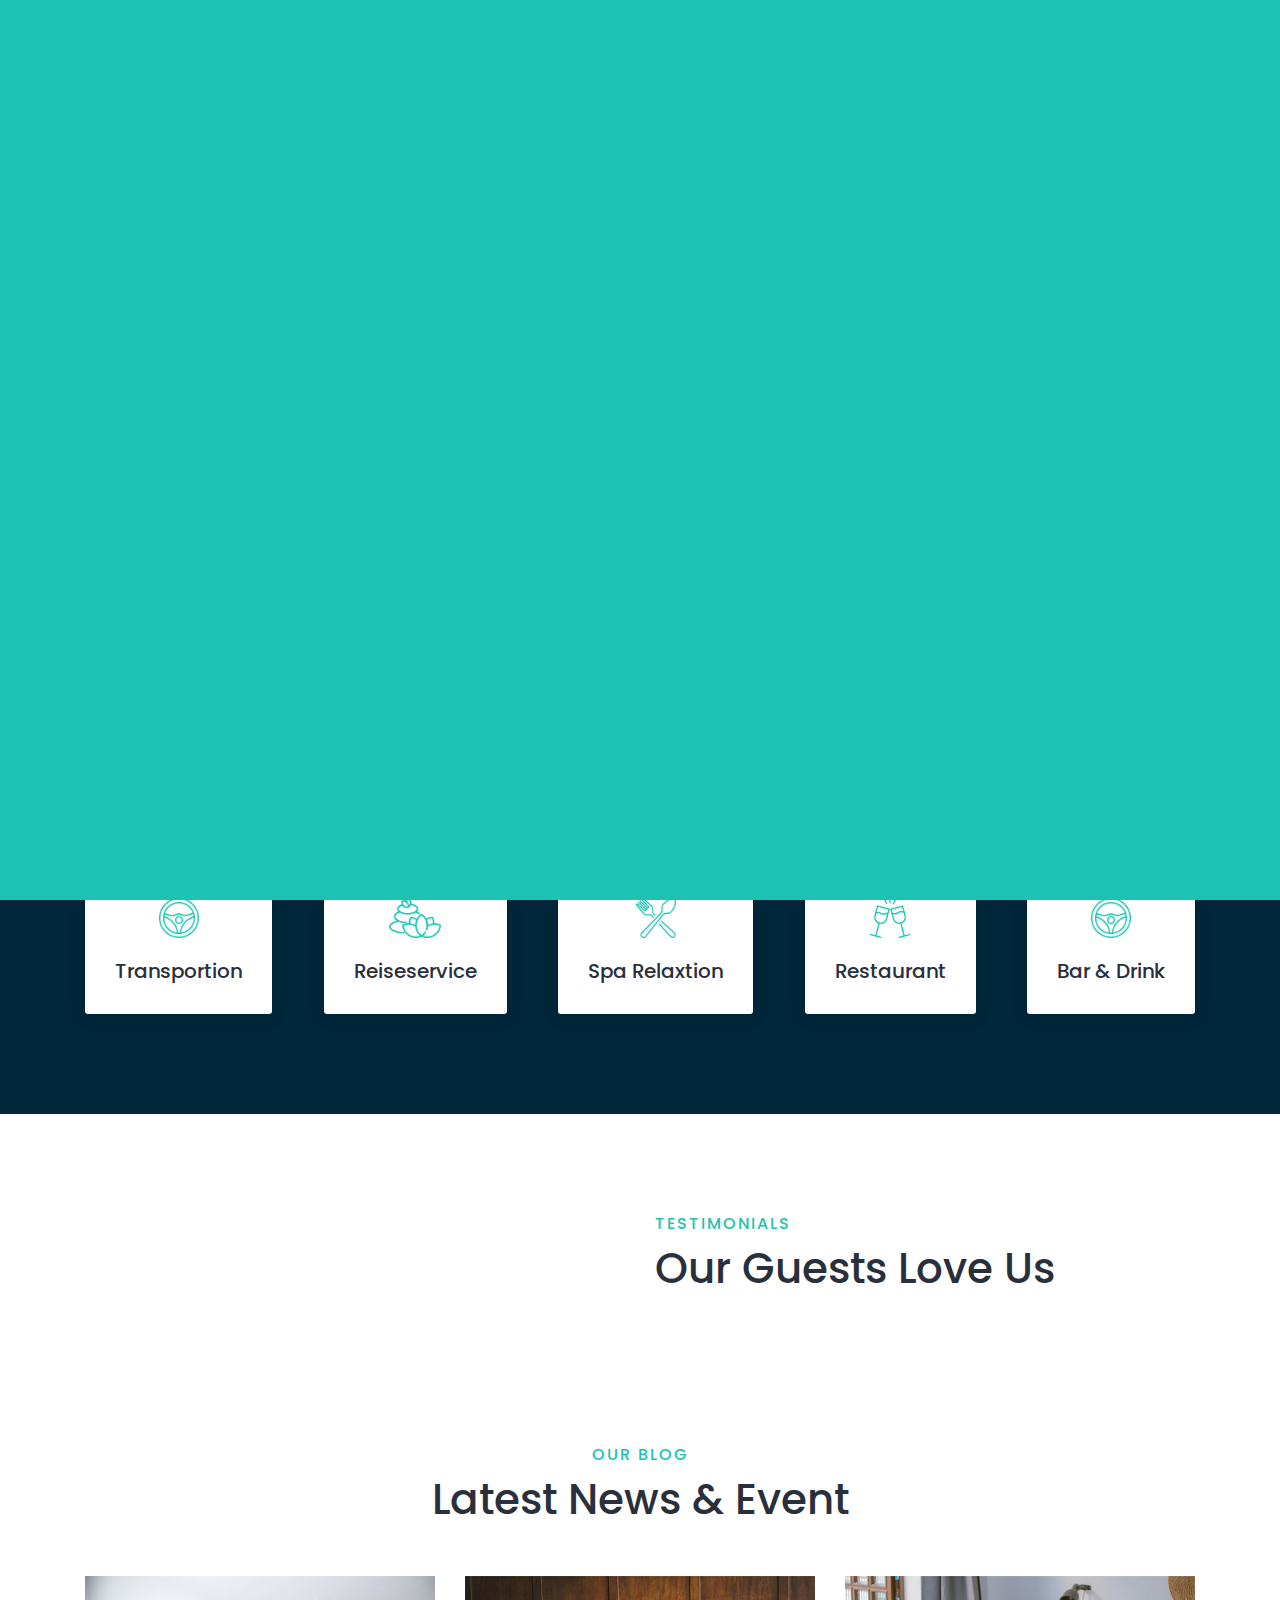
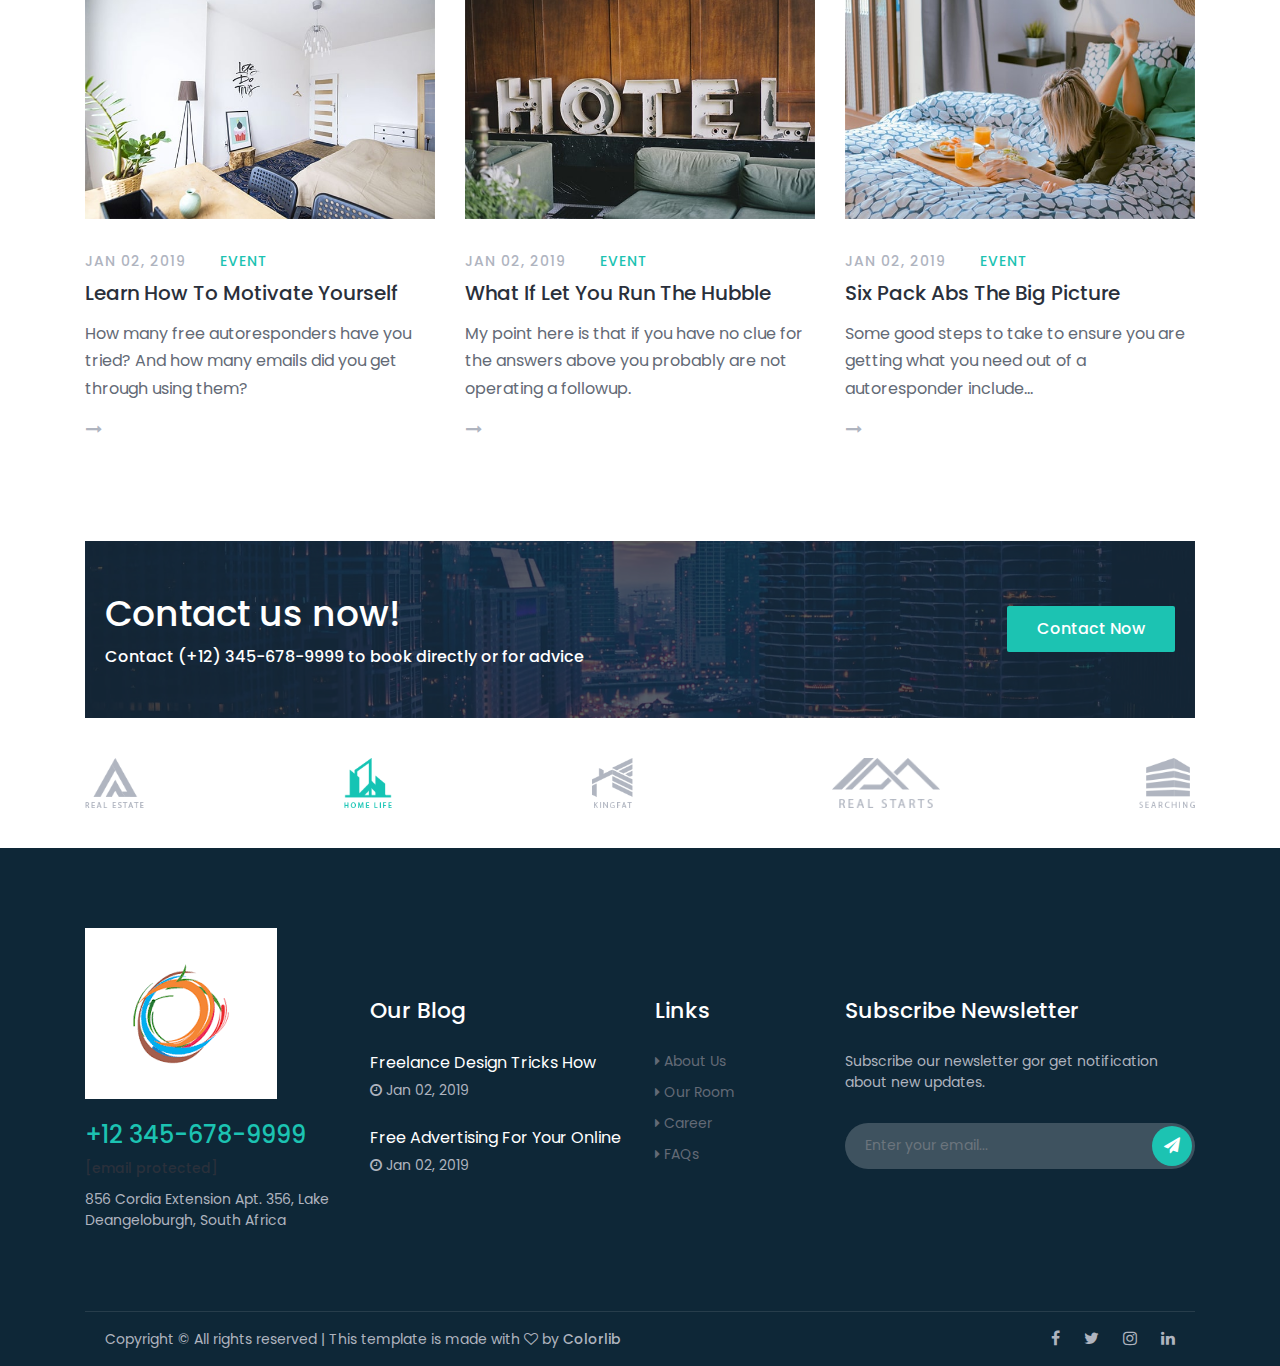
<file: index-3.html>
<!DOCTYPE html>
<html lang="en">


<!-- Mirrored from colorlib.com/preview/theme/roberto/index.html by HTTrack Website Copier/3.x [XR&CO'2014], Wed, 10 Apr 2019 14:28:15 GMT -->
<!-- Added by HTTrack --><meta http-equiv="content-type" content="text/html;charset=UTF-8" /><!-- /Added by HTTrack -->
<head>
    <meta charset="UTF-8">
    <meta name="description" content="">
    <meta http-equiv="X-UA-Compatible" content="IE=edge">
    <meta name="viewport" content="width=device-width, initial-scale=1, shrink-to-fit=no">

    <!-- Title -->
    <title>Roberto - Hotel &amp; Resort HTML Template</title>

    <!-- Favicon -->
    <link rel="icon" href="img/core-img/logo.png">

    <!-- Stylesheet -->
    <link rel="stylesheet" href="style.css">

</head>

<body>
    <!-- Preloader -->
    <div id="preloader">
        <div class="loader"></div>
    </div>
    <!-- /Preloader -->

    <!-- Header Area Start -->
    <header class="header-area">
        <!-- Search Form -->
        <div class="search-form d-flex align-items-center">
            <div class="container">
                <form action="https://colorlib.com/preview/theme/roberto/index.html" method="get">
                    <input type="search" name="search-form-input" id="searchFormInput" placeholder="Type your keyword ...">
                    <button type="submit"><i class="icon_search"></i></button>
                </form>
            </div>
        </div>

        <!-- Top Header Area Start -->
        <div class="top-header-area">
            <div class="container">
                <div class="row">

                    <div class="col-6">
                        <div class="top-header-content">
                            <a href="#"><i class="icon_phone"></i> <span>(123) 456-789-1230</span></a>
                            <a href="#"><i class="icon_mail"></i> <span><span class="__cf_email__" data-cfemail="4920272f26672a2625263b25202b092e24282025672a2624">[email&#160;protected]</span></span></a>
                        </div>
                    </div>

                    <div class="col-6">
                        <div class="top-header-content">
                            <!-- Top Social Area -->
                            <div class="top-social-area ml-auto">
                                <a href="#"><i class="fa fa-facebook" aria-hidden="true"></i></a>
                                <a href="#"><i class="fa fa-twitter" aria-hidden="true"></i></a>
                                <a href="#"><i class="fa fa-tripadvisor" aria-hidden="true"></i></a>
                                <a href="#"><i class="fa fa-instagram" aria-hidden="true"></i></a>
                            </div>
                        </div>
                    </div>

                </div>
            </div>
        </div>
        <!-- Top Header Area End -->

        <!-- Main Header Start -->
        <div class="main-header-area">
            <div class="classy-nav-container breakpoint-off">
                <div class="container">
                    <!-- Classy Menu -->
                    <nav class="classy-navbar justify-content-between" id="robertoNav">

                        <!-- Logo -->
                        <a class="nav-brand" href="index.html"><img src="img/core-img/logo.png" alt=""></a>

                        <!-- Navbar Toggler -->
                        <div class="classy-navbar-toggler">
                            <span class="navbarToggler"><span></span><span></span><span></span></span>
                        </div>

                        <!-- Menu -->
                        <div class="classy-menu">
                            <!-- Menu Close Button -->
                            <div class="classycloseIcon">
                                <div class="cross-wrap"><span class="top"></span><span class="bottom"></span></div>
                            </div>
                            <!-- Nav Start -->
                            <div class="classynav">
                                <ul id="nav">
                                    <li class="active"><a href="index.html">Home</a></li>
                                    <li><a href="room.html">Home</a>
                                        <ul class="dropdown">
                                            <li><a href="silver_package.html">- Silver Package</a></li>
                                            <li><a href="gold_package.html">- Gold Package</a></li>
                                            <li><a href="platinum.html">- Platinum Package</a></li>
                                            
                                           
                                        </ul>
                                    </li>
                                    <li><a href="about.html">About Us</a></li>
                                    <li><a href="#">Pages</a>
                                        <ul class="dropdown">
                                            <li><a href="index.html">- Home</a></li>
                                            <li><a href="room.html">- Rooms</a></li>
                                            <li><a href="single-room.html">- Single Rooms</a></li>
                                            <li><a href="about.html">- About Us</a></li>
                                           
                                        </ul>
                                    </li>
                                    <li><a href="blog.html">News</a></li>
                                    <li><a href="contact.html">Contact</a></li>
                                </ul>

                                <!-- Search -->
                                <div class="search-btn ml-4">
                                    <i class="fa fa-search" aria-hidden="true"></i>
                                </div>

                                <!-- Book Now -->
                                <div class="book-now-btn ml-3 ml-lg-5">
                                    <a href="#">Book Now <i class="fa fa-long-arrow-right" aria-hidden="true"></i></a>
                                </div>
                            </div>
                            <!-- Nav End -->
                        </div>
                    </nav>
                </div>
            </div>
        </div>
    </header>
    <!-- Header Area End -->

    <!-- Welcome Area Start -->
    <section class="welcome-area">
        <div class="welcome-slides owl-carousel">
            <!-- Single Welcome Slide -->
            <div class="single-welcome-slide bg-img bg-overlay" style="background-image: url(img/bg-img/16.jpg);" data-img-url="img/bg-img/16.jpg">
                <!-- Welcome Content -->
                <div class="welcome-content h-100">
                    <div class="container h-100">
                        <div class="row h-100 align-items-center">
                            <!-- Welcome Text -->
                            <div class="col-12">
                                <div class="welcome-text text-center">
                                    <h6 data-animation="fadeInLeft" data-delay="200ms">Hotel &amp; Resort</h6>
                                    <h2 data-animation="fadeInLeft" data-delay="500ms">Welcome To Roberto</h2>
                                    <a href="#" class="btn roberto-btn btn-2" data-animation="fadeInLeft" data-delay="800ms">Discover Now</a>
                                </div>
                            </div>
                        </div>
                    </div>
                </div>
            </div>

            <!-- Single Welcome Slide -->
            <div class="single-welcome-slide bg-img bg-overlay" style="background-image: url(img/bg-img/17.jpg);" data-img-url="img/bg-img/17.jpg">
                <!-- Welcome Content -->
                <div class="welcome-content h-100">
                    <div class="container h-100">
                        <div class="row h-100 align-items-center">
                            <!-- Welcome Text -->
                            <div class="col-12">
                                <div class="welcome-text text-center">
                                    <h6 data-animation="fadeInUp" data-delay="200ms">Hotel &amp; Resort</h6>
                                    <h2 data-animation="fadeInUp" data-delay="500ms">Welcome To Roberto</h2>
                                    <a href="#" class="btn roberto-btn btn-2" data-animation="fadeInUp" data-delay="800ms">Discover Now</a>
                                </div>
                            </div>
                        </div>
                    </div>
                </div>
            </div>

            <!-- Single Welcome Slide -->
            <div class="single-welcome-slide bg-img bg-overlay" style="background-image: url(img/bg-img/18.jpg);" data-img-url="img/bg-img/18.jpg">
                <!-- Welcome Content -->
                <div class="welcome-content h-100">
                    <div class="container h-100">
                        <div class="row h-100 align-items-center">
                            <!-- Welcome Text -->
                            <div class="col-12">
                                <div class="welcome-text text-center">
                                    <h6 data-animation="fadeInDown" data-delay="200ms">Hotel &amp; Resort</h6>
                                    <h2 data-animation="fadeInDown" data-delay="500ms">Welcome To Roberto</h2>
                                    <a href="#" class="btn roberto-btn btn-2" data-animation="fadeInDown" data-delay="800ms">Discover Now</a>
                                </div>
                            </div>
                        </div>
                    </div>
                </div>
            </div>
        </div>
    </section>
    <!-- Welcome Area End -->

    <!-- About Us Area Start -->
    <section class="roberto-about-area section-padding-100-0">
        <!-- Hotel Search Form Area -->
        <div class="hotel-search-form-area">
            <div class="container-fluid">
                <div class="hotel-search-form">
                    <form action="#" method="post">
                        <div class="row justify-content-between align-items-end">
                            <div class="col-6 col-md-2 col-lg-3">
                           
                                <button class="roberto-btn-comming-soon"><img src="img/bg-img/visa.png" id="circle"></button>
                                <label class="col-sm-6 col-md-1 col-lg-12"> &nbsp&nbsp&nbsp&nbspVisa* </label>
                            </div>
                            <div class="col-6 col-md-2">
                                
                                <button class="roberto-btn-comming-soon"><img src="img/bg-img/paypal.png" id="circle"></button>
                                <label class="col-sm-6 col-md-1 col-lg-12"> &nbsp&nbsp&nbsp&nbspPaypal*</label>

                            </div>
                            <div class="col-6 col-md-2 col-lg-3">
                           
                                <button class="roberto-btn-comming-soon"><img src="img/bg-img/visa.png" id="circle"></button>
                                <label class="col-sm-6 col-md-1 col-lg-12"> &nbsp&nbsp&nbsp&nbspVisa* </label>
                            </div>
                            <div class="col-6 col-md-2 col-lg-3">
                           
                                <button class="roberto-btn-comming-soon"><img src="img/bg-img/visa.png" id="circle"></button>
                                <label class="col-sm-6 col-md-1 col-lg-12"> &nbsp&nbsp&nbsp&nbspVisa </label>
                            </div>
                           
                            <div class="col-12 col-md-">
                                <button class="form-control btn roberto-btn w-100">Items marked * Coming soon.</button>
                            </div>
                        </div>
                    </form>
                </div>
            </div>
        </div>

        <div class="container mt-100">
            <div class="row align-items-center">
                <div class="col-12 col-lg-6">
                    <!-- Section Heading -->
                    <div class="section-heading wow fadeInUp" data-wow-delay="100ms">
                        <h6>About Us</h6>
                        <h2>Welcome to <br>Roberto Hotel Luxury</h2>
                    </div>
                    <div class="about-us-content mb-100">
                        <h5 class="wow fadeInUp" data-wow-delay="300ms">With over 340 hotels worldwide, NH Hotel Group offers a wide variety of hotels catering for a perfect stay no matter where your destination.</h5>
                        <p class="wow fadeInUp" data-wow-delay="400ms">Manager: <span>Michen Taylor</span></p>
                        <img src="img/core-img/signature.png" alt="" class="wow fadeInUp" data-wow-delay="500ms">
                    </div>
                </div>

                <div class="col-12 col-lg-6">
                    <div class="about-us-thumbnail mb-100 wow fadeInUp" data-wow-delay="700ms">
                        <div class="row no-gutters">
                            <div class="col-6">
                                <div class="single-thumb">
                                    <img src="img/bg-img/13.jpg" alt="">
                                </div>
                                <div class="single-thumb">
                                    <img src="img/bg-img/14.jpg" alt="">
                                </div>
                            </div>
                            <div class="col-6">
                                <div class="single-thumb">
                                    <img src="img/bg-img/15.jpg" alt="">
                                </div>
                            </div>
                        </div>
                    </div>
                </div>
            </div>
        </div>
    </section>
    <!-- About Us Area End -->

    <!-- Service Area Start -->
    <div class="roberto-service-area">
        <div class="container">
            <div class="row">
                <div class="col-12">
                    <div class="service-content d-flex align-items-center justify-content-between">
                        <!-- Single Service Area -->
                        <div class="single-service--area mb-100 wow fadeInUp" data-wow-delay="100ms">
                            <img src="img/core-img/icon-1.png" alt="">
                            <h5>Transportion</h5>
                        </div>

                        <!-- Single Service Area -->
                        <div class="single-service--area mb-100 wow fadeInUp" data-wow-delay="300ms">
                            <img src="img/core-img/icon-2.png" alt="">
                            <h5>Reiseservice</h5>
                        </div>

                        <!-- Single Service Area -->
                        <div class="single-service--area mb-100 wow fadeInUp" data-wow-delay="500ms">
                            <img src="img/core-img/icon-3.png" alt="">
                            <h5>Spa Relaxtion</h5>
                        </div>

                        <!-- Single Service Area -->
                        <div class="single-service--area mb-100 wow fadeInUp" data-wow-delay="700ms">
                            <img src="img/core-img/icon-4.png" alt="">
                            <h5>Restaurant</h5>
                        </div>

                        <!-- Single Service Area -->
                        <div class="single-service--area mb-100 wow fadeInUp" data-wow-delay="900ms">
                            <img src="img/core-img/icon-1.png" alt="">
                            <h5>Bar &amp; Drink</h5>
                        </div>
                    </div>
                </div>
            </div>
        </div>
    </div>
    <!-- Service Area End -->

    <!-- Our Room Area Start -->
    <section class="roberto-rooms-area">
        <div class="rooms-slides owl-carousel">
            <!-- Single Room Slide -->
            <div class="single-room-slide d-flex align-items-center">
                <!-- Thumbnail -->
                <div class="room-thumbnail h-100 bg-img" style="background-image: url(img/bg-img/16.jpg);"></div>

                <!-- Content -->
                <div class="room-content">
                    <h2 data-animation="fadeInUp" data-delay="100ms">Premium King Room</h2>
                    <h3 data-animation="fadeInUp" data-delay="300ms">400$ <span>/ Day</span></h3>
                    <ul class="room-feature" data-animation="fadeInUp" data-delay="500ms">
                        <li><span><i class="fa fa-check"></i> Size</span> <span>: 30 ft</span></li>
                        <li><span><i class="fa fa-check"></i> Capacity</span> <span>: Max persion 5</span></li>
                        <li><span><i class="fa fa-check"></i> Bed</span> <span>: King Beds</span></li>
                        <li><span><i class="fa fa-check"></i> Services</span> <span>: Wifi, Television, Bathroom</span></li>
                    </ul>
                    <a href="#" class="btn roberto-btn mt-30" data-animation="fadeInUp" data-delay="700ms">View Details</a>
                </div>
            </div>

            <!-- Single Room Slide -->
            <div class="single-room-slide d-flex align-items-center">
                <!-- Thumbnail -->
                <div class="room-thumbnail h-100 bg-img" style="background-image: url(img/bg-img/17.jpg);"></div>

                <!-- Content -->
                <div class="room-content">
                    <h2 data-animation="fadeInUp" data-delay="100ms">Best King Room</h2>
                    <h3 data-animation="fadeInUp" data-delay="300ms">125$ <span>/ Day</span></h3>
                    <ul class="room-feature" data-animation="fadeInUp" data-delay="500ms">
                        <li><span><i class="fa fa-check"></i> Size</span> <span>: 30 ft</span></li>
                        <li><span><i class="fa fa-check"></i> Capacity</span> <span>: Max persion 5</span></li>
                        <li><span><i class="fa fa-check"></i> Bed</span> <span>: King Beds</span></li>
                        <li><span><i class="fa fa-check"></i> Services</span> <span>: Wifi, Television, Bathroom</span></li>
                    </ul>
                    <a href="#" class="btn roberto-btn mt-30" data-animation="fadeInUp" data-delay="700ms">View Details</a>
                </div>
            </div>
        </div>
    </section>
    <!-- Our Room Area End -->

    <!-- Testimonials Area Start -->
    <section class="roberto-testimonials-area section-padding-100-0">
        <div class="container">
            <div class="row align-items-center">
                <div class="col-12 col-md-6">
                    <div class="testimonial-thumbnail owl-carousel mb-100">
                        <img src="img/bg-img/10.jpg" alt="">
                        <img src="img/bg-img/11.jpg" alt="">
                    </div>
                </div>

                <div class="col-12 col-md-6">
                    <!-- Section Heading -->
                    <div class="section-heading">
                        <h6>Testimonials</h6>
                        <h2>Our Guests Love Us</h2>
                    </div>
                    <!-- Testimonial Slide -->
                    <div class="testimonial-slides owl-carousel mb-100">

                        <!-- Single Testimonial Slide -->
                        <div class="single-testimonial-slide">
                            <h5>“This can be achieved by applying search engine optimization or popularly known as SEO. This is a marketing strategy which increases the quality and quantity of traffic flow to a particular website via search engines.”</h5>
                            <div class="rating-title">
                                <div class="rating">
                                    <i class="icon_star"></i>
                                    <i class="icon_star"></i>
                                    <i class="icon_star"></i>
                                    <i class="icon_star"></i>
                                    <i class="icon_star"></i>
                                </div>
                                <h6>Robert Downey <span>- CEO Deercreative</span></h6>
                            </div>
                        </div>

                        <!-- Single Testimonial Slide -->
                        <div class="single-testimonial-slide">
                            <h5>“Lorem ipsum dolor sit amet, consectetur adipisicing elit. Necessitatibus delectus facilis molestias, error vitae praesentium quos eaque qui ea, tempore blanditiis sint reprehenderit, quaerat. Commodi ab architecto sit suscipit exercitationem!”</h5>
                            <div class="rating-title">
                                <div class="rating">
                                    <i class="icon_star"></i>
                                    <i class="icon_star"></i>
                                    <i class="icon_star"></i>
                                    <i class="icon_star"></i>
                                    <i class="icon_star"></i>
                                </div>
                                <h6>Akash Downey <span>- CEO Deercreative</span></h6>
                            </div>
                        </div>

                        <!-- Single Testimonial Slide -->
                        <div class="single-testimonial-slide">
                            <h5>“Lorem ipsum dolor sit amet, consectetur adipisicing elit. Dolor, ex quos. Alias a rem maiores, possimus dicta sit distinctio quis iusto!”</h5>
                            <div class="rating-title">
                                <div class="rating">
                                    <i class="icon_star"></i>
                                    <i class="icon_star"></i>
                                    <i class="icon_star"></i>
                                    <i class="icon_star"></i>
                                    <i class="icon_star"></i>
                                </div>
                                <h6>Downey Sarah <span>- CEO Deercreative</span></h6>
                            </div>
                        </div>

                        <!-- Single Testimonial Slide -->
                        <div class="single-testimonial-slide">
                            <h5>“Lorem ipsum dolor sit amet, consectetur adipisicing elit. Labore sequi laboriosam fugit suscipit aspernatur, minima minus voluptatum, id ab atque similique ex earum. Magni.”</h5>
                            <div class="rating-title">
                                <div class="rating">
                                    <i class="icon_star"></i>
                                    <i class="icon_star"></i>
                                    <i class="icon_star"></i>
                                    <i class="icon_star"></i>
                                    <i class="icon_star"></i>
                                </div>
                                <h6>Robert Brown <span>- CEO Deercreative</span></h6>
                            </div>
                        </div>

                    </div>
                </div>
            </div>
        </div>
    </section>
    <!-- Testimonials Area End -->

    <!-- Projects Area Start -->
    <section class="roberto-project-area">
        <!-- Projects Slide -->
        <div class="projects-slides owl-carousel">
            <!-- Single Project Slide -->
            <div class="single-project-slide active bg-img" style="background-image: url(img/bg-img/5.jpg);">
                <!-- Project Text -->
                <div class="project-content">
                    <div class="text">
                        <h6>Entertaiment</h6>
                        <h5>Racing Bike</h5>
                    </div>
                </div>
                <!-- Hover Effects -->
                <div class="hover-effects">
                    <div class="text">
                        <h6>Entertaiment</h6>
                        <h5>Racing Bike</h5>
                        <p>I focus a lot on helping the first time or inexperienced traveler head out prepared and confident...</p>
                    </div>
                    <a href="#" class="btn project-btn">Discover Now <i class="fa fa-long-arrow-right" aria-hidden="true"></i></a>
                </div>
            </div>

            <!-- Single Project Slide -->
            <div class="single-project-slide bg-img" style="background-image: url(img/bg-img/6.jpg);">
                <!-- Project Text -->
                <div class="project-content">
                    <div class="text">
                        <h6>Entertaiment</h6>
                        <h5>Racing Bike</h5>
                    </div>
                </div>
                <!-- Hover Effects -->
                <div class="hover-effects">
                    <div class="text">
                        <h6>Entertaiment</h6>
                        <h5>Racing Bike</h5>
                        <p>I focus a lot on helping the first time or inexperienced traveler head out prepared and confident...</p>
                    </div>
                    <a href="#" class="btn project-btn">Discover Now <i class="fa fa-long-arrow-right" aria-hidden="true"></i></a>
                </div>
            </div>

            <!-- Single Project Slide -->
            <div class="single-project-slide bg-img" style="background-image: url(img/bg-img/7.jpg);">
                <!-- Project Text -->
                <div class="project-content">
                    <div class="text">
                        <h6>Entertaiment</h6>
                        <h5>Racing Bike</h5>
                    </div>
                </div>
                <!-- Hover Effects -->
                <div class="hover-effects">
                    <div class="text">
                        <h6>Entertaiment</h6>
                        <h5>Racing Bike</h5>
                        <p>I focus a lot on helping the first time or inexperienced traveler head out prepared and confident...</p>
                    </div>
                    <a href="#" class="btn project-btn">Discover Now <i class="fa fa-long-arrow-right" aria-hidden="true"></i></a>
                </div>
            </div>

            <!-- Single Project Slide -->
            <div class="single-project-slide bg-img" style="background-image: url(img/bg-img/8.jpg);">
                <!-- Project Text -->
                <div class="project-content">
                    <div class="text">
                        <h6>Entertaiment</h6>
                        <h5>Racing Bike</h5>
                    </div>
                </div>
                <!-- Hover Effects -->
                <div class="hover-effects">
                    <div class="text">
                        <h6>Entertaiment</h6>
                        <h5>Racing Bike</h5>
                        <p>I focus a lot on helping the first time or inexperienced traveler head out prepared and confident...</p>
                    </div>
                    <a href="#" class="btn project-btn">Discover Now <i class="fa fa-long-arrow-right" aria-hidden="true"></i></a>
                </div>
            </div>

            <!-- Single Project Slide -->
            <div class="single-project-slide bg-img" style="background-image: url(img/bg-img/9.jpg);">
                <!-- Project Text -->
                <div class="project-content">
                    <div class="text">
                        <h6>Entertaiment</h6>
                        <h5>Racing Bike</h5>
                    </div>
                </div>
                <!-- Hover Effects -->
                <div class="hover-effects">
                    <div class="text">
                        <h6>Entertaiment</h6>
                        <h5>Racing Bike</h5>
                        <p>I focus a lot on helping the first time or inexperienced traveler head out prepared and confident...</p>
                    </div>
                    <a href="#" class="btn project-btn">Discover Now <i class="fa fa-long-arrow-right" aria-hidden="true"></i></a>
                </div>
            </div>
        </div>
    </section>
    <!-- Projects Area End -->

    <!-- Blog Area Start -->
    <section class="roberto-blog-area section-padding-100-0">
        <div class="container">
            <div class="row">
                <!-- Section Heading -->
                <div class="col-12">
                    <div class="section-heading text-center wow fadeInUp" data-wow-delay="100ms">
                        <h6>Our Blog</h6>
                        <h2>Latest News &amp; Event</h2>
                    </div>
                </div>
            </div>

            <div class="row">
                <!-- Single Post Area -->
                <div class="col-12 col-md-6 col-lg-4">
                    <div class="single-post-area mb-100 wow fadeInUp" data-wow-delay="300ms">
                        <a href="#" class="post-thumbnail"><img src="img/bg-img/2.jpg" alt=""></a>
                        <!-- Post Meta -->
                        <div class="post-meta">
                            <a href="#" class="post-date">Jan 02, 2019</a>
                            <a href="#" class="post-catagory">Event</a>
                        </div>
                        <!-- Post Title -->
                        <a href="#" class="post-title">Learn How To Motivate Yourself</a>
                        <p>How many free autoresponders have you tried? And how many emails did you get through using them?</p>
                        <a href="index.html" class="btn continue-btn"><i class="fa fa-long-arrow-right" aria-hidden="true"></i></a>
                    </div>
                </div>

                <!-- Single Post Area -->
                <div class="col-12 col-md-6 col-lg-4">
                    <div class="single-post-area mb-100 wow fadeInUp" data-wow-delay="500ms">
                        <a href="#" class="post-thumbnail"><img src="img/bg-img/3.jpg" alt=""></a>
                        <!-- Post Meta -->
                        <div class="post-meta">
                            <a href="#" class="post-date">Jan 02, 2019</a>
                            <a href="#" class="post-catagory">Event</a>
                        </div>
                        <!-- Post Title -->
                        <a href="#" class="post-title">What If Let You Run The Hubble</a>
                        <p>My point here is that if you have no clue for the answers above you probably are not operating a followup.</p>
                        <a href="index.html" class="btn continue-btn"><i class="fa fa-long-arrow-right" aria-hidden="true"></i></a>
                    </div>
                </div>

                <!-- Single Post Area -->
                <div class="col-12 col-md-6 col-lg-4">
                    <div class="single-post-area mb-100 wow fadeInUp" data-wow-delay="700ms">
                        <a href="#" class="post-thumbnail"><img src="img/bg-img/4.jpg" alt=""></a>
                        <!-- Post Meta -->
                        <div class="post-meta">
                            <a href="#" class="post-date">Jan 02, 2019</a>
                            <a href="#" class="post-catagory">Event</a>
                        </div>
                        <!-- Post Title -->
                        <a href="#" class="post-title">Six Pack Abs The Big Picture</a>
                        <p>Some good steps to take to ensure you are getting what you need out of a autoresponder include…</p>
                        <a href="index.html" class="btn continue-btn"><i class="fa fa-long-arrow-right" aria-hidden="true"></i></a>
                    </div>
                </div>

            </div>
        </div>
    </section>
    <!-- Blog Area End -->

    <!-- Call To Action Area Start -->
    <section class="roberto-cta-area">
        <div class="container">
            <div class="cta-content bg-img bg-overlay jarallax" style="background-image: url(img/bg-img/1.jpg);">
                <div class="row align-items-center">
                    <div class="col-12 col-md-7">
                        <div class="cta-text mb-50">
                            <h2>Contact us now!</h2>
                            <h6>Contact (+12) 345-678-9999 to book directly or for advice</h6>
                        </div>
                    </div>
                    <div class="col-12 col-md-5 text-right">
                        <a href="#" class="btn roberto-btn mb-50">Contact Now</a>
                    </div>
                </div>
            </div>
        </div>
    </section>
    <!-- Call To Action Area End -->

    <!-- Partner Area Start -->
    <div class="partner-area">
        <div class="container">
            <div class="row">
                <div class="col-12">
                    <div class="partner-logo-content d-flex align-items-center justify-content-between wow fadeInUp" data-wow-delay="300ms">
                        <!-- Single Partner Logo -->
                        <a href="#" class="partner-logo"><img src="img/core-img/p1.png" alt=""></a>
                        <!-- Single Partner Logo -->
                        <a href="#" class="partner-logo"><img src="img/core-img/p2.png" alt=""></a>
                        <!-- Single Partner Logo -->
                        <a href="#" class="partner-logo"><img src="img/core-img/p3.png" alt=""></a>
                        <!-- Single Partner Logo -->
                        <a href="#" class="partner-logo"><img src="img/core-img/p4.png" alt=""></a>
                        <!-- Single Partner Logo -->
                        <a href="#" class="partner-logo"><img src="img/core-img/p5.png" alt=""></a>
                    </div>
                </div>
            </div>
        </div>
    </div>
    <!-- Partner Area End -->

    <!-- Footer Area Start -->
    <footer class="footer-area section-padding-80-0">
        <!-- Main Footer Area -->
        <div class="main-footer-area">
            <div class="container">
                <div class="row align-items-baseline justify-content-between">
                    <!-- Single Footer Widget Area -->
                    <div class="col-12 col-sm-6 col-lg-3">
                        <div class="single-footer-widget mb-80">
                            <!-- Footer Logo -->
                            <a href="#" class="footer-logo"><img src="img/core-img/logo2.png" alt=""></a>

                            <h4>+12 345-678-9999</h4>
                            <span><a href="https://colorlib.com/cdn-cgi/l/email-protection" class="__cf_email__" data-cfemail="ade4c3cbc283cec2c1c2dfc1c4cfedcac0ccc4c183cec2c0">[email&#160;protected]</a></span>
                            <span>856 Cordia Extension Apt. 356, Lake Deangeloburgh, South Africa</span>
                        </div>
                    </div>

                    <!-- Single Footer Widget Area -->
                    <div class="col-12 col-sm-6 col-lg-3">
                        <div class="single-footer-widget mb-80">
                            <!-- Widget Title -->
                            <h5 class="widget-title">Our Blog</h5>

                            <!-- Single Blog Area -->
                            <div class="latest-blog-area">
                                <a href="#" class="post-title">Freelance Design Tricks How</a>
                                <span class="post-date"><i class="fa fa-clock-o" aria-hidden="true"></i> Jan 02, 2019</span>
                            </div>

                            <!-- Single Blog Area -->
                            <div class="latest-blog-area">
                                <a href="#" class="post-title">Free Advertising For Your Online</a>
                                <span class="post-date"><i class="fa fa-clock-o" aria-hidden="true"></i> Jan 02, 2019</span>
                            </div>
                        </div>
                    </div>

                    <!-- Single Footer Widget Area -->
                    <div class="col-12 col-sm-4 col-lg-2">
                        <div class="single-footer-widget mb-80">
                            <!-- Widget Title -->
                            <h5 class="widget-title">Links</h5>

                            <!-- Footer Nav -->
                            <ul class="footer-nav">
                                <li><a href="#"><i class="fa fa-caret-right" aria-hidden="true"></i> About Us</a></li>
                                <li><a href="#"><i class="fa fa-caret-right" aria-hidden="true"></i> Our Room</a></li>
                                <li><a href="#"><i class="fa fa-caret-right" aria-hidden="true"></i> Career</a></li>
                                <li><a href="#"><i class="fa fa-caret-right" aria-hidden="true"></i> FAQs</a></li>
                            </ul>
                        </div>
                    </div>

                    <!-- Single Footer Widget Area -->
                    <div class="col-12 col-sm-8 col-lg-4">
                        <div class="single-footer-widget mb-80">
                            <!-- Widget Title -->
                            <h5 class="widget-title">Subscribe Newsletter</h5>
                            <span>Subscribe our newsletter gor get notification about new updates.</span>

                            <!-- Newsletter Form -->
                            <form action="https://colorlib.com/preview/theme/roberto/index.html" class="nl-form">
                                <input type="email" class="form-control" placeholder="Enter your email...">
                                <button type="submit"><i class="fa fa-paper-plane" aria-hidden="true"></i></button>
                            </form>
                        </div>
                    </div>
                </div>
            </div>
        </div>

        <!-- Copywrite Area -->
        <div class="container">
            <div class="copywrite-content">
                <div class="row align-items-center">
                    <div class="col-12 col-md-8">
                        <!-- Copywrite Text -->
                        <div class="copywrite-text">
                            <p><!-- Link back to Colorlib can't be removed. Template is licensed under CC BY 3.0. -->
Copyright &copy;<script data-cfasync="false" src="https://colorlib.com/cdn-cgi/scripts/5c5dd728/cloudflare-static/email-decode.min.js"></script><script type="055e46b811fe7c8ee9c621fc-text/javascript">document.write(new Date().getFullYear());</script> All rights reserved | This template is made with <i class="fa fa-heart-o" aria-hidden="true"></i> by <a href="https://colorlib.com/" target="_blank">Colorlib</a>
<!-- Link back to Colorlib can't be removed. Template is licensed under CC BY 3.0. --></p>
                        </div>
                    </div>
                    <div class="col-12 col-md-4">
                        <!-- Social Info -->
                        <div class="social-info">
                            <a href="#"><i class="fa fa-facebook" aria-hidden="true"></i></a>
                            <a href="#"><i class="fa fa-twitter" aria-hidden="true"></i></a>
                            <a href="#"><i class="fa fa-instagram" aria-hidden="true"></i></a>
                            <a href="#"><i class="fa fa-linkedin" aria-hidden="true"></i></a>
                        </div>
                    </div>
                </div>
            </div>
        </div>
    </footer>
    <!-- Footer Area End -->

    <!-- **** All JS Files ***** -->
    <!-- jQuery 2.2.4 -->
    <script src="js/jquery.min.js" type="055e46b811fe7c8ee9c621fc-text/javascript"></script>
    <!-- Popper -->
    <script src="js/popper.min.js" type="055e46b811fe7c8ee9c621fc-text/javascript"></script>
    <!-- Bootstrap -->
    <script src="js/bootstrap.min.js" type="055e46b811fe7c8ee9c621fc-text/javascript"></script>
    <!-- All Plugins -->
    <script src="js/roberto.bundle.js" type="055e46b811fe7c8ee9c621fc-text/javascript"></script>
    <!-- Active -->
    <script src="js/default-assets/active.js" type="055e46b811fe7c8ee9c621fc-text/javascript"></script>

    <!-- Global site tag (gtag.js) - Google Analytics -->
<script async src="https://www.googletagmanager.com/gtag/js?id=UA-23581568-13" type="055e46b811fe7c8ee9c621fc-text/javascript"></script>
<script type="055e46b811fe7c8ee9c621fc-text/javascript">
  window.dataLayer = window.dataLayer || [];
  function gtag(){dataLayer.push(arguments);}
  gtag('js', new Date());

  gtag('config', 'UA-23581568-13');
</script>

<script src="https://ajax.cloudflare.com/cdn-cgi/scripts/a2bd7673/cloudflare-static/rocket-loader.min.js" data-cf-settings="055e46b811fe7c8ee9c621fc-|49" defer=""></script></body>


<!-- Mirrored from colorlib.com/preview/theme/roberto/index.html by HTTrack Website Copier/3.x [XR&CO'2014], Wed, 10 Apr 2019 14:28:15 GMT -->
</html>
</file>
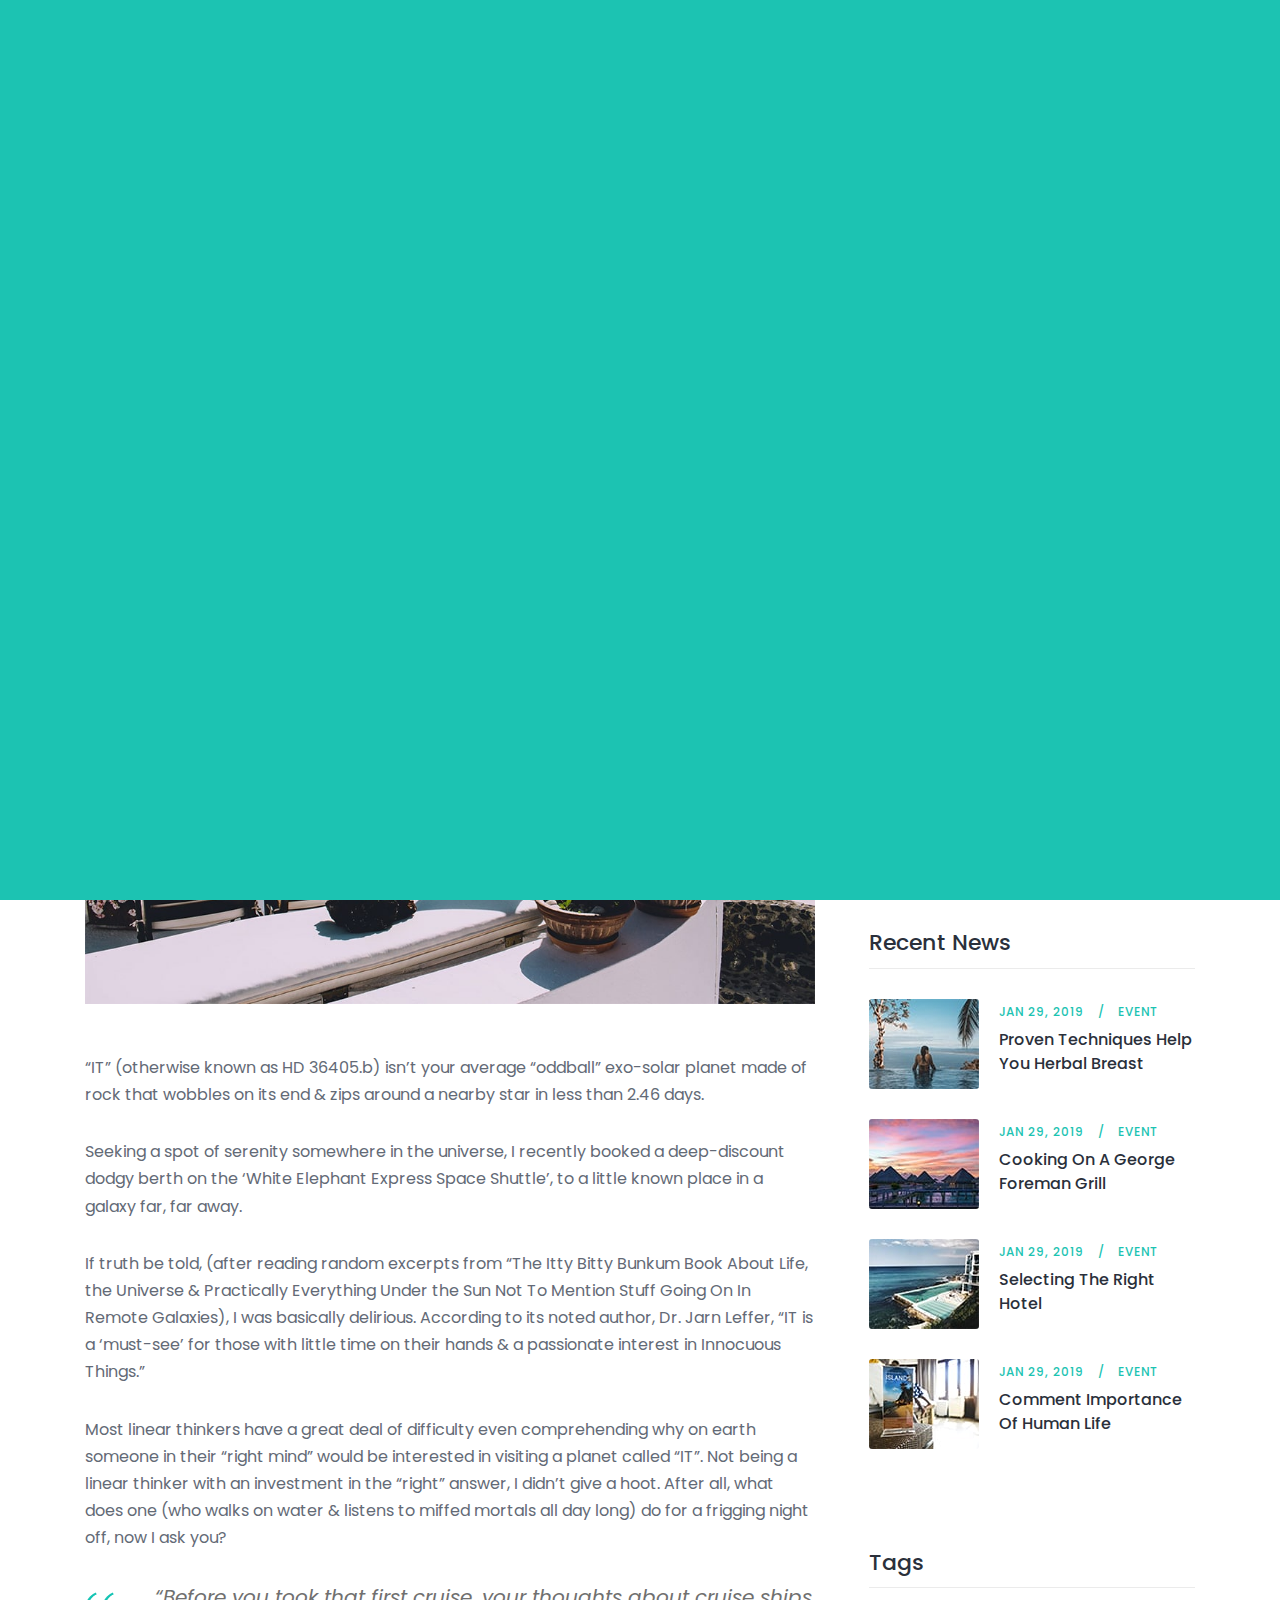
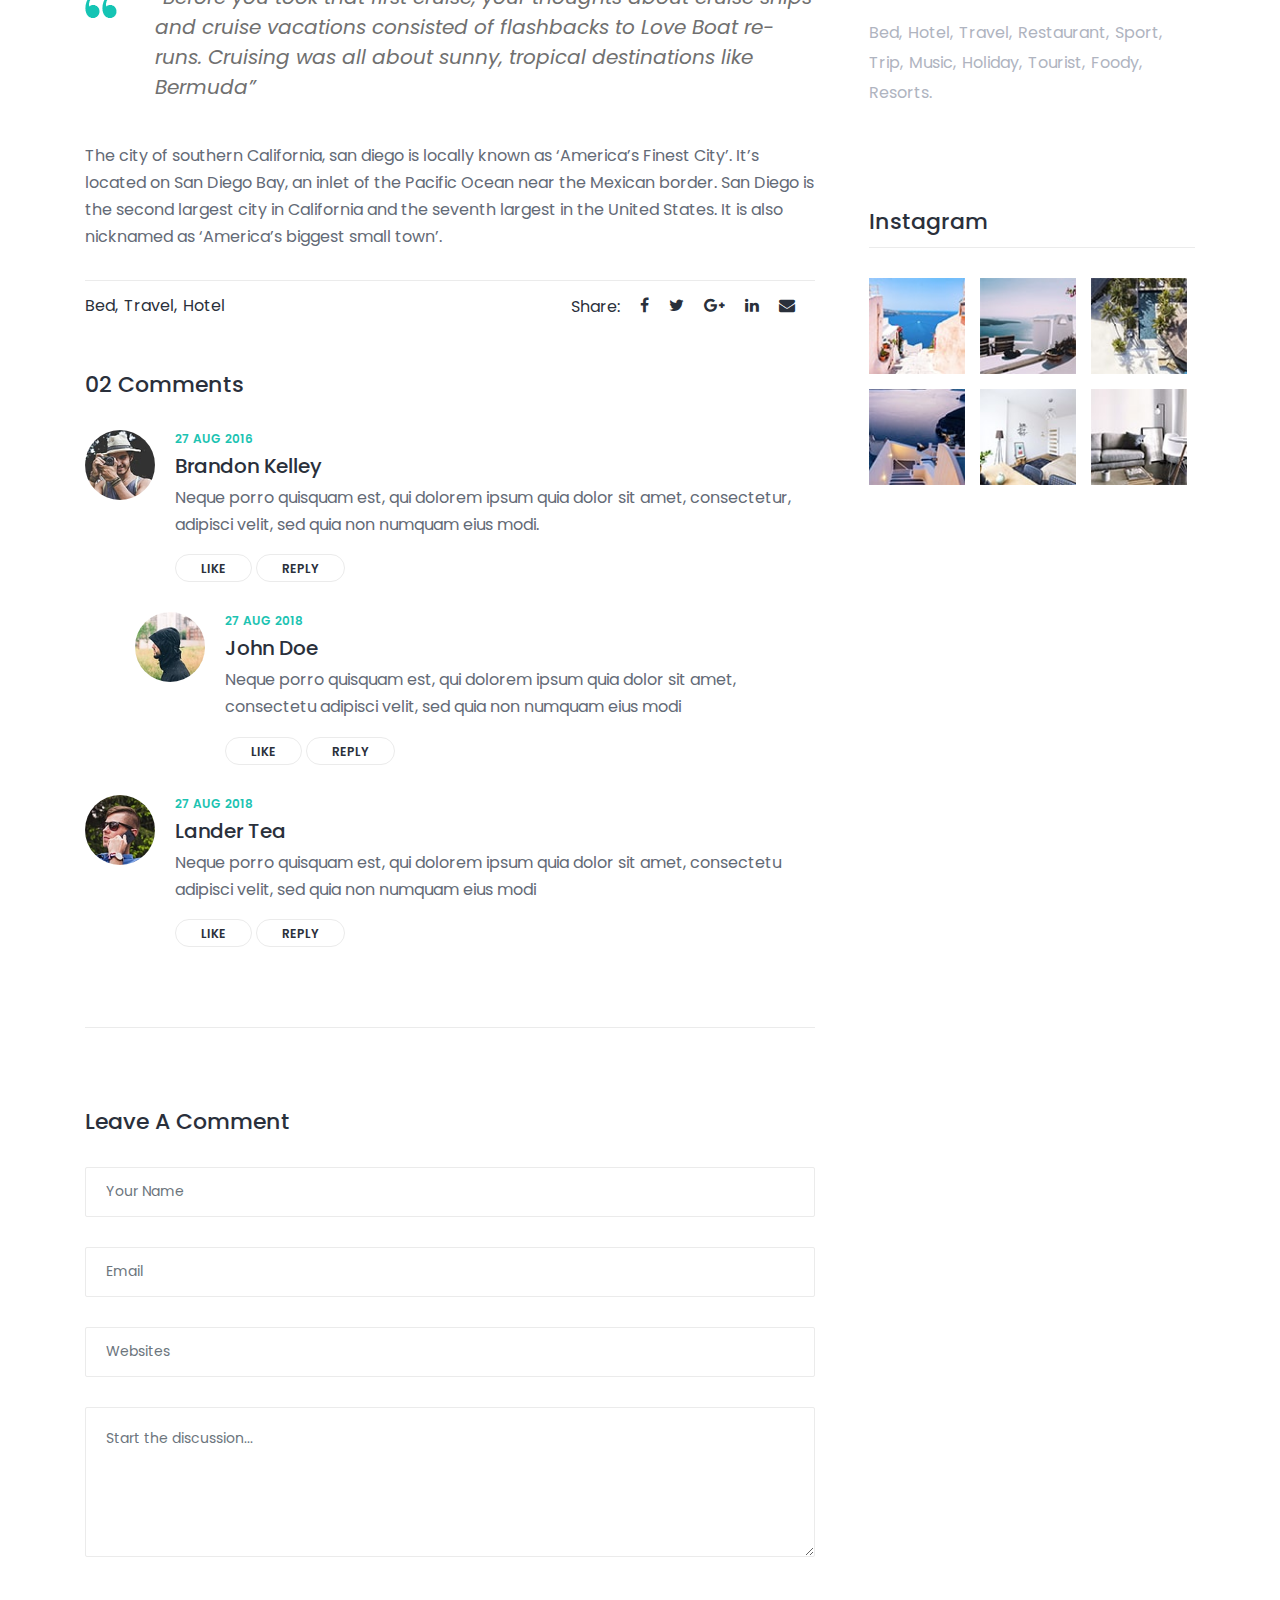
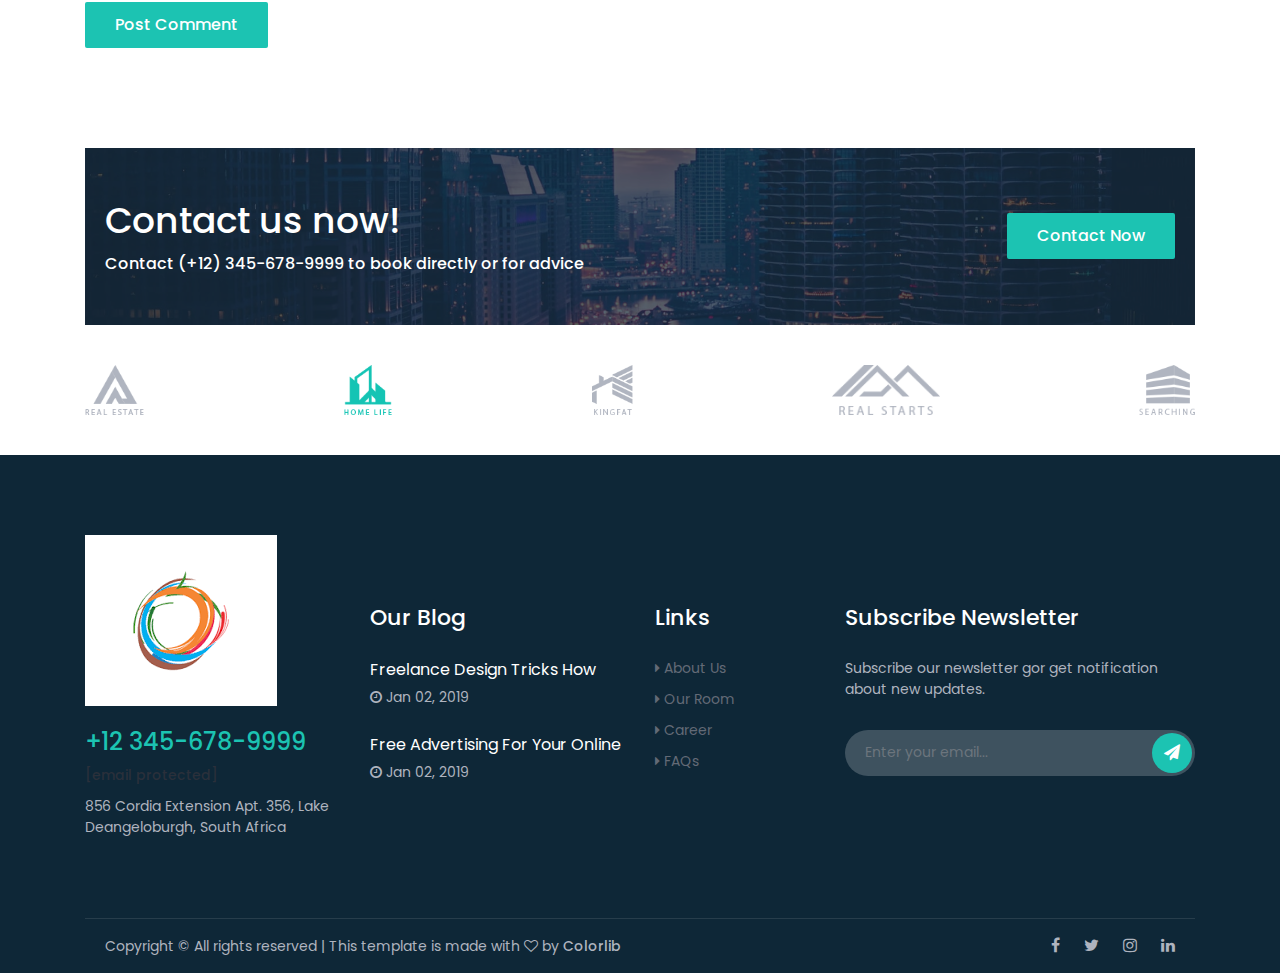
<file: single-blog.html>
<!DOCTYPE html>
<html lang="en">


<!-- Mirrored from colorlib.com/preview/theme/roberto/single-blog.html by HTTrack Website Copier/3.x [XR&CO'2014], Wed, 10 Apr 2019 14:31:47 GMT -->
<!-- Added by HTTrack --><meta http-equiv="content-type" content="text/html;charset=UTF-8" /><!-- /Added by HTTrack -->
<head>
    <meta charset="UTF-8">
    <meta name="description" content="">
    <meta http-equiv="X-UA-Compatible" content="IE=edge">
    <meta name="viewport" content="width=device-width, initial-scale=1, shrink-to-fit=no">

    <!-- Title -->
    <title>Roberto - Hotel &amp; Resort HTML Template</title>

    <!-- Favicon -->
    <link rel="icon" href="img/core-img/logo.png">

    <!-- Stylesheet -->
    <link rel="stylesheet" href="style.css">

</head>

<body>
    <!-- Preloader -->
    <div id="preloader">
        <div class="loader"></div>
    </div>
    <!-- /Preloader -->

    <!-- Header Area Start -->
    <header class="header-area">
        <!-- Search Form -->
        <div class="search-form d-flex align-items-center">
            <div class="container">
                <form action="https://colorlib.com/preview/theme/roberto/index.html" method="get">
                    <input type="search" name="search-form-input" id="searchFormInput" placeholder="Type your keyword ...">
                    <button type="submit"><i class="icon_search"></i></button>
                </form>
            </div>
        </div>

        <!-- Top Header Area Start -->
        <div class="top-header-area">
            <div class="container">
                <div class="row">

                    <div class="col-6">
                        <div class="top-header-content">
                            <a href="#"><i class="icon_phone"></i> <span>(123) 456-789-1230</span></a>
                            <a href="#"><i class="icon_mail"></i> <span><span class="__cf_email__" data-cfemail="fa93949c95d49995969588969398ba9d979b9396d4999597">[email&#160;protected]</span></span></a>
                        </div>
                    </div>

                    <div class="col-6">
                        <div class="top-header-content">
                            <!-- Top Social Area -->
                            <div class="top-social-area ml-auto">
                                <a href="#"><i class="fa fa-facebook" aria-hidden="true"></i></a>
                                <a href="#"><i class="fa fa-twitter" aria-hidden="true"></i></a>
                                <a href="#"><i class="fa fa-tripadvisor" aria-hidden="true"></i></a>
                                <a href="#"><i class="fa fa-instagram" aria-hidden="true"></i></a>
                            </div>
                        </div>
                    </div>

                </div>
            </div>
        </div>
        <!-- Top Header Area End -->

        <!-- Main Header Start -->
        <div class="main-header-area">
            <div class="classy-nav-container breakpoint-off">
                <div class="container">
                    <!-- Classy Menu -->
                    <nav class="classy-navbar justify-content-between" id="robertoNav">

                        <!-- Logo -->
                        <a class="nav-brand" href="index.html"><img src="img/core-img/logo.png" alt=""></a>

                        <!-- Navbar Toggler -->
                        <div class="classy-navbar-toggler">
                            <span class="navbarToggler"><span></span><span></span><span></span></span>
                        </div>

                        <!-- Menu -->
                        <div class="classy-menu">
                            <!-- Menu Close Button -->
                            <div class="classycloseIcon">
                                <div class="cross-wrap"><span class="top"></span><span class="bottom"></span></div>
                            </div>
                            <!-- Nav Start -->
                            <div class="classynav">
                                <ul id="nav">
                                    <li class="active"><a href="index.html">Home</a></li>
                                    <li><a href="room.html">Rooms</a></li>
                                    <li><a href="about.html">About Us</a></li>
                                    <li><a href="contact.html">Contact</a></li>
                                </ul>

                               
                                <!-- Book Now -->
                                <div class="book-now-btn ml-3 ml-lg-5">
                                    <a href="#">Book Now <i class="fa fa-long-arrow-right" aria-hidden="true"></i></a>
                                </div>
                            </div>
                            <!-- Nav End -->
                        </div>
                    </nav>
                </div>
            </div>
        </div>
    </header>
    <!-- Header Area End -->

    <!-- Breadcrumb Area Start -->
    <div class="breadcrumb-area bg-img bg-overlay jarallax" style="background-image: url(img/bg-img/17.jpg);">
        <div class="container h-100">
            <div class="row h-100 align-items-center">
                <div class="col-12">
                    <div class="breadcrumb-content text-center">
                        <div class="breadcrumb-post-content">
                            <h2 class="post-title">15 Best Interior Design WordPress Themes</h2>
                            <div class="post-meta">
                                <a href="#" class="post-date"><i class="fa fa-calendar" aria-hidden="true"></i> Jan 02, 2019</a>
                                <a href="#" class="post-author"><i class="fa fa-user" aria-hidden="true"></i> by Joe Fylan</a>
                            </div>
                        </div>
                    </div>
                </div>
            </div>
        </div>
    </div>
    <!-- Breadcrumb Area End -->

    <!-- Blog Area Start -->
    <div class="roberto-news-area section-padding-100-0">
        <div class="container">
            <div class="row justify-content-center">
                <div class="col-12 col-lg-8">
                    <!-- Post Thumbnail -->
                    <div class="post-thumbnail mb-50">
                        <img src="img/bg-img/39.jpg" alt="">
                    </div>
                    <!-- Blog Details Text -->
                    <div class="blog-details-text">
                        <p>“IT” (otherwise known as HD 36405.b) isn’t your average “oddball” exo-solar planet made of rock that wobbles on its end &amp; zips around a nearby star in less than 2.46 days.</p>

                        <p>Seeking a spot of serenity somewhere in the universe, I recently booked a deep-discount dodgy berth on the ‘White Elephant Express Space Shuttle’, to a little known place in a galaxy far, far away.</p>

                        <p>If truth be told, (after reading random excerpts from “The Itty Bitty Bunkum Book About Life, the Universe &amp; Practically Everything Under the Sun Not To Mention Stuff Going On In Remote Galaxies), I was basically delirious. According to its noted author, Dr. Jarn Leffer, “IT is a ‘must-see’ for those with little time on their hands &amp; a passionate interest in Innocuous Things.”</p>

                        <p>Most linear thinkers have a great deal of difficulty even comprehending why on earth someone in their “right mind” would be interested in visiting a planet called “IT”. Not being a linear thinker with an investment in the “right” answer, I didn’t give a hoot. After all, what does one (who walks on water &amp; listens to miffed mortals all day long) do for a frigging night off, now I ask you?</p>

                        <!-- Blockquote -->
                        <blockquote class="roberto-blockquote d-flex">
                            <div class="icon">
                                <img src="img/core-img/quote.png" alt="">
                            </div>
                            <div class="text">
                                <h5>“Before you took that first cruise, your thoughts about cruise ships and cruise vacations consisted of flashbacks to Love Boat re-runs. Cruising was all about sunny, tropical destinations like Bermuda”</h5>
                            </div>
                        </blockquote>

                        <p>The city of southern California, san diego is locally known as ‘America’s Finest City’. It’s located on San Diego Bay, an inlet of the Pacific Ocean near the Mexican border. San Diego is the second largest city in California and the seventh largest in the United States. It is also nicknamed as ‘America’s biggest small town’.</p>
                    </div>

                    <!-- Post Author Area -->
                    <div class="post-author-area d-flex align-items-center justify-content-between mb-50">
                        <ul class="popular-tags">
                            <li><a href="#">Bed,</a></li>
                            <li><a href="#">Travel,</a></li>
                            <li><a href="#">Hotel</a></li>
                        </ul>

                        <!-- Author Social Info -->
                        <div class="author-social-info d-flex align-items-center">
                            <p>Share:</p>
                            <a href="#"><i class="fa fa-facebook" aria-hidden="true"></i></a>
                            <a href="#"><i class="fa fa-twitter" aria-hidden="true"></i></a>
                            <a href="#"><i class="fa fa-google-plus" aria-hidden="true"></i></a>
                            <a href="#"><i class="fa fa-linkedin" aria-hidden="true"></i></a>
                            <a href="#"><i class="fa fa-envelope" aria-hidden="true"></i></a>
                        </div>
                    </div>

                    <!-- Comments Area -->
                    <div class="comment_area mb-50 clearfix">
                        <h2>02 Comments</h2>

                        <ol>
                            <!-- Single Comment Area -->
                            <li class="single_comment_area">
                                <!-- Comment Content -->
                                <div class="comment-content d-flex">
                                    <!-- Comment Author -->
                                    <div class="comment-author">
                                        <img src="img/bg-img/40.jpg" alt="author">
                                    </div>
                                    <!-- Comment Meta -->
                                    <div class="comment-meta">
                                        <a href="#" class="post-date">27 Aug 2016</a>
                                        <h5>Brandon Kelley</h5>
                                        <p>Neque porro quisquam est, qui dolorem ipsum quia dolor sit amet, consectetur, adipisci velit, sed quia non numquam eius modi.</p>
                                        <a href="#" class="like">Like</a>
                                        <a href="#" class="reply">Reply</a>
                                    </div>
                                </div>

                                <ol class="children">
                                    <li class="single_comment_area">
                                        <!-- Comment Content -->
                                        <div class="comment-content d-flex">
                                            <!-- Comment Author -->
                                            <div class="comment-author">
                                                <img src="img/bg-img/41.jpg" alt="author">
                                            </div>
                                            <!-- Comment Meta -->
                                            <div class="comment-meta">
                                                <a href="#" class="post-date">27 Aug 2018</a>
                                                <h5>John Doe</h5>
                                                <p>Neque porro quisquam est, qui dolorem ipsum quia dolor sit amet, consectetu adipisci velit, sed quia non numquam eius modi</p>
                                                <a href="#" class="like">Like</a>
                                                <a href="#" class="reply">Reply</a>
                                            </div>
                                        </div>
                                    </li>
                                </ol>
                            </li>

                            <!-- Single Comment Area -->
                            <li class="single_comment_area">
                                <!-- Comment Content -->
                                <div class="comment-content d-flex">
                                    <!-- Comment Author -->
                                    <div class="comment-author">
                                        <img src="img/bg-img/42.jpg" alt="author">
                                    </div>
                                    <!-- Comment Meta -->
                                    <div class="comment-meta">
                                        <a href="#" class="post-date">27 Aug 2018</a>
                                        <h5>Lander Tea</h5>
                                        <p>Neque porro quisquam est, qui dolorem ipsum quia dolor sit amet, consectetu adipisci velit, sed quia non numquam eius modi</p>
                                        <a href="#" class="like">Like</a>
                                        <a href="#" class="reply">Reply</a>
                                    </div>
                                </div>
                            </li>
                        </ol>
                    </div>

                    <!-- Leave A Reply -->
                    <div class="roberto-contact-form mt-80 mb-100">
                        <h2>Leave A Comment</h2>

                        <!-- Form -->
                        <form action="#" method="post">
                            <div class="row">
                                <div class="col-12">
                                    <input type="text" name="message-name" class="form-control mb-30" placeholder="Your Name">
                                </div>
                                <div class="col-12">
                                    <input type="email" name="message-email" class="form-control mb-30" placeholder="Email">
                                </div>
                                <div class="col-12">
                                    <input type="text" name="website" class="form-control mb-30" placeholder="Websites">
                                </div>
                                <div class="col-12">
                                    <textarea name="message" class="form-control mb-30" placeholder="Start the discussion..."></textarea>
                                </div>
                                <div class="col-12">
                                    <button type="submit" class="btn roberto-btn btn-3 mt-15">Post Comment</button>
                                </div>
                            </div>
                        </form>
                    </div>
                </div>

                <div class="col-12 col-sm-8 col-md-6 col-lg-4">
                    <div class="roberto-sidebar-area pl-md-4">

                        <!-- Newsletter -->
                        <div class="single-widget-area mb-100">
                            <div class="newsletter-form">
                                <h5>Newsletter</h5>
                                <p>Subscribe our newsletter gor get notification new updates.</p>

                                <form action="#" method="post">
                                    <input type="email" name="nl-email" id="nlEmail" class="form-control" placeholder="Enter your email...">
                                    <button type="submit" class="btn roberto-btn w-100">Subscribe</button>
                                </form>
                            </div>
                        </div>

                        <!-- Recent Post -->
                        <div class="single-widget-area mb-100">
                            <h4 class="widget-title mb-30">Recent News</h4>

                            <!-- Single Recent Post -->
                            <div class="single-recent-post d-flex">
                                <!-- Thumb -->
                                <div class="post-thumb">
                                    <a href="single-blog.html"><img src="img/bg-img/29.jpg" alt=""></a>
                                </div>
                                <!-- Content -->
                                <div class="post-content">
                                    <!-- Post Meta -->
                                    <div class="post-meta">
                                        <a href="#" class="post-author">Jan 29, 2019</a>
                                        <a href="#" class="post-tutorial">Event</a>
                                    </div>
                                    <a href="single-blog.html" class="post-title">Proven Techniques Help You Herbal Breast</a>
                                </div>
                            </div>

                            <!-- Single Recent Post -->
                            <div class="single-recent-post d-flex">
                                <!-- Thumb -->
                                <div class="post-thumb">
                                    <a href="single-blog.html"><img src="img/bg-img/30.jpg" alt=""></a>
                                </div>
                                <!-- Content -->
                                <div class="post-content">
                                    <!-- Post Meta -->
                                    <div class="post-meta">
                                        <a href="#" class="post-author">Jan 29, 2019</a>
                                        <a href="#" class="post-tutorial">Event</a>
                                    </div>
                                    <a href="single-blog.html" class="post-title">Cooking On A George Foreman Grill</a>
                                </div>
                            </div>

                            <!-- Single Recent Post -->
                            <div class="single-recent-post d-flex">
                                <!-- Thumb -->
                                <div class="post-thumb">
                                    <a href="single-blog.html"><img src="img/bg-img/31.jpg" alt=""></a>
                                </div>
                                <!-- Content -->
                                <div class="post-content">
                                    <!-- Post Meta -->
                                    <div class="post-meta">
                                        <a href="#" class="post-author">Jan 29, 2019</a>
                                        <a href="#" class="post-tutorial">Event</a>
                                    </div>
                                    <a href="single-blog.html" class="post-title">Selecting The Right Hotel</a>
                                </div>
                            </div>

                            <!-- Single Recent Post -->
                            <div class="single-recent-post d-flex">
                                <!-- Thumb -->
                                <div class="post-thumb">
                                    <a href="single-blog.html"><img src="img/bg-img/32.jpg" alt=""></a>
                                </div>
                                <!-- Content -->
                                <div class="post-content">
                                    <!-- Post Meta -->
                                    <div class="post-meta">
                                        <a href="#" class="post-author">Jan 29, 2019</a>
                                        <a href="#" class="post-tutorial">Event</a>
                                    </div>
                                    <a href="single-blog.html" class="post-title">Comment Importance Of Human Life</a>
                                </div>
                            </div>
                        </div>

                        <!-- Popular Tags -->
                        <div class="single-widget-area mb-100 clearfix">
                            <h4 class="widget-title mb-30">Tags</h4>
                            <!-- Popular Tags -->
                            <ul class="popular-tags">
                                <li><a href="#">Bed,</a></li>
                                <li><a href="#">Hotel,</a></li>
                                <li><a href="#">Travel,</a></li>
                                <li><a href="#">Restaurant,</a></li>
                                <li><a href="#">Sport,</a></li>
                                <li><a href="#">Trip,</a></li>
                                <li><a href="#">Music,</a></li>
                                <li><a href="#">Holiday,</a></li>
                                <li><a href="#">Tourist,</a></li>
                                <li><a href="#">Foody,</a></li>
                                <li><a href="#">Resorts.</a></li>
                            </ul>
                        </div>

                        <!-- Instagram -->
                        <div class="single-widget-area mb-100 clearfix">
                            <h4 class="widget-title mb-30">Instagram</h4>
                            <!-- Instagram Feeds -->
                            <ul class="instagram-feeds">
                                <li><a href="#"><img src="img/bg-img/33.jpg" alt=""></a></li>
                                <li><a href="#"><img src="img/bg-img/34.jpg" alt=""></a></li>
                                <li><a href="#"><img src="img/bg-img/35.jpg" alt=""></a></li>
                                <li><a href="#"><img src="img/bg-img/36.jpg" alt=""></a></li>
                                <li><a href="#"><img src="img/bg-img/37.jpg" alt=""></a></li>
                                <li><a href="#"><img src="img/bg-img/38.jpg" alt=""></a></li>
                            </ul>
                        </div>

                    </div>
                </div>
            </div>
        </div>
    </div>
    <!-- Blog Area End -->

    <!-- Call To Action Area Start -->
    <section class="roberto-cta-area">
        <div class="container">
            <div class="cta-content bg-img bg-overlay jarallax" style="background-image: url(img/bg-img/1.jpg);">
                <div class="row align-items-center">
                    <div class="col-12 col-md-7">
                        <div class="cta-text mb-50">
                            <h2>Contact us now!</h2>
                            <h6>Contact (+12) 345-678-9999 to book directly or for advice</h6>
                        </div>
                    </div>
                    <div class="col-12 col-md-5 text-right">
                        <a href="#" class="btn roberto-btn mb-50">Contact Now</a>
                    </div>
                </div>
            </div>
        </div>
    </section>
    <!-- Call To Action Area End -->

    <!-- Partner Area Start -->
    <div class="partner-area">
        <div class="container">
            <div class="row">
                <div class="col-12">
                    <div class="partner-logo-content d-flex align-items-center justify-content-between wow fadeInUp" data-wow-delay="300ms">
                        <!-- Single Partner Logo -->
                        <a href="#" class="partner-logo"><img src="img/core-img/p1.png" alt=""></a>
                        <!-- Single Partner Logo -->
                        <a href="#" class="partner-logo"><img src="img/core-img/p2.png" alt=""></a>
                        <!-- Single Partner Logo -->
                        <a href="#" class="partner-logo"><img src="img/core-img/p3.png" alt=""></a>
                        <!-- Single Partner Logo -->
                        <a href="#" class="partner-logo"><img src="img/core-img/p4.png" alt=""></a>
                        <!-- Single Partner Logo -->
                        <a href="#" class="partner-logo"><img src="img/core-img/p5.png" alt=""></a>
                    </div>
                </div>
            </div>
        </div>
    </div>
    <!-- Partner Area End -->

    <!-- Footer Area Start -->
    <footer class="footer-area section-padding-80-0">
        <!-- Main Footer Area -->
        <div class="main-footer-area">
            <div class="container">
                <div class="row align-items-baseline justify-content-between">
                    <!-- Single Footer Widget Area -->
                    <div class="col-12 col-sm-6 col-lg-3">
                        <div class="single-footer-widget mb-80">
                            <!-- Footer Logo -->
                            <a href="#" class="footer-logo"><img src="img/core-img/logo2.png" alt=""></a>

                            <h4>+12 345-678-9999</h4>
                            <span><a href="https://colorlib.com/cdn-cgi/l/email-protection" class="__cf_email__" data-cfemail="8bc2e5ede4a5e8e4e7e4f9e7e2e9cbece6eae2e7a5e8e4e6">[email&#160;protected]</a></span>
                            <span>856 Cordia Extension Apt. 356, Lake Deangeloburgh, South Africa</span>
                        </div>
                    </div>

                    <!-- Single Footer Widget Area -->
                    <div class="col-12 col-sm-6 col-lg-3">
                        <div class="single-footer-widget mb-80">
                            <!-- Widget Title -->
                            <h5 class="widget-title">Our Blog</h5>

                            <!-- Single Blog Area -->
                            <div class="latest-blog-area">
                                <a href="#" class="post-title">Freelance Design Tricks How</a>
                                <span class="post-date"><i class="fa fa-clock-o" aria-hidden="true"></i> Jan 02, 2019</span>
                            </div>

                            <!-- Single Blog Area -->
                            <div class="latest-blog-area">
                                <a href="#" class="post-title">Free Advertising For Your Online</a>
                                <span class="post-date"><i class="fa fa-clock-o" aria-hidden="true"></i> Jan 02, 2019</span>
                            </div>
                        </div>
                    </div>

                    <!-- Single Footer Widget Area -->
                    <div class="col-12 col-sm-4 col-lg-2">
                        <div class="single-footer-widget mb-80">
                            <!-- Widget Title -->
                            <h5 class="widget-title">Links</h5>

                            <!-- Footer Nav -->
                            <ul class="footer-nav">
                                <li><a href="#"><i class="fa fa-caret-right" aria-hidden="true"></i> About Us</a></li>
                                <li><a href="#"><i class="fa fa-caret-right" aria-hidden="true"></i> Our Room</a></li>
                                <li><a href="#"><i class="fa fa-caret-right" aria-hidden="true"></i> Career</a></li>
                                <li><a href="#"><i class="fa fa-caret-right" aria-hidden="true"></i> FAQs</a></li>
                            </ul>
                        </div>
                    </div>

                    <!-- Single Footer Widget Area -->
                    <div class="col-12 col-sm-8 col-lg-4">
                        <div class="single-footer-widget mb-80">
                            <!-- Widget Title -->
                            <h5 class="widget-title">Subscribe Newsletter</h5>
                            <span>Subscribe our newsletter gor get notification about new updates.</span>

                            <!-- Newsletter Form -->
                            <form action="https://colorlib.com/preview/theme/roberto/index.html" class="nl-form">
                                <input type="email" class="form-control" placeholder="Enter your email...">
                                <button type="submit"><i class="fa fa-paper-plane" aria-hidden="true"></i></button>
                            </form>
                        </div>
                    </div>
                </div>
            </div>
        </div>

        <!-- Copywrite Area -->
        <div class="container">
            <div class="copywrite-content">
                <div class="row align-items-center">
                    <div class="col-12 col-md-8">
                        <!-- Copywrite Text -->
                        <div class="copywrite-text">
                            <p><!-- Link back to Colorlib can't be removed. Template is licensed under CC BY 3.0. -->
Copyright &copy;<script data-cfasync="false" src="https://colorlib.com/cdn-cgi/scripts/5c5dd728/cloudflare-static/email-decode.min.js"></script><script type="29eee6f83b08f33db9ce6c82-text/javascript">document.write(new Date().getFullYear());</script> All rights reserved | This template is made with <i class="fa fa-heart-o" aria-hidden="true"></i> by <a href="https://colorlib.com/" target="_blank">Colorlib</a>
<!-- Link back to Colorlib can't be removed. Template is licensed under CC BY 3.0. --></p>
                        </div>
                    </div>
                    <div class="col-12 col-md-4">
                        <!-- Social Info -->
                        <div class="social-info">
                            <a href="#"><i class="fa fa-facebook" aria-hidden="true"></i></a>
                            <a href="#"><i class="fa fa-twitter" aria-hidden="true"></i></a>
                            <a href="#"><i class="fa fa-instagram" aria-hidden="true"></i></a>
                            <a href="#"><i class="fa fa-linkedin" aria-hidden="true"></i></a>
                        </div>
                    </div>
                </div>
            </div>
        </div>
    </footer>
    <!-- Footer Area End -->

    <!-- **** All JS Files ***** -->
    <!-- jQuery 2.2.4 -->
    <script src="js/jquery.min.js" type="29eee6f83b08f33db9ce6c82-text/javascript"></script>
    <!-- Popper -->
    <script src="js/popper.min.js" type="29eee6f83b08f33db9ce6c82-text/javascript"></script>
    <!-- Bootstrap -->
    <script src="js/bootstrap.min.js" type="29eee6f83b08f33db9ce6c82-text/javascript"></script>
    <!-- All Plugins -->
    <script src="js/roberto.bundle.js" type="29eee6f83b08f33db9ce6c82-text/javascript"></script>
    <!-- Active -->
    <script src="js/default-assets/active.js" type="29eee6f83b08f33db9ce6c82-text/javascript"></script>

    <!-- Global site tag (gtag.js) - Google Analytics -->
<script async src="https://www.googletagmanager.com/gtag/js?id=UA-23581568-13" type="29eee6f83b08f33db9ce6c82-text/javascript"></script>
<script type="29eee6f83b08f33db9ce6c82-text/javascript">
  window.dataLayer = window.dataLayer || [];
  function gtag(){dataLayer.push(arguments);}
  gtag('js', new Date());

  gtag('config', 'UA-23581568-13');
</script>

<script src="https://ajax.cloudflare.com/cdn-cgi/scripts/a2bd7673/cloudflare-static/rocket-loader.min.js" data-cf-settings="29eee6f83b08f33db9ce6c82-|49" defer=""></script></body>


<!-- Mirrored from colorlib.com/preview/theme/roberto/single-blog.html by HTTrack Website Copier/3.x [XR&CO'2014], Wed, 10 Apr 2019 14:31:52 GMT -->
</html>
</file>
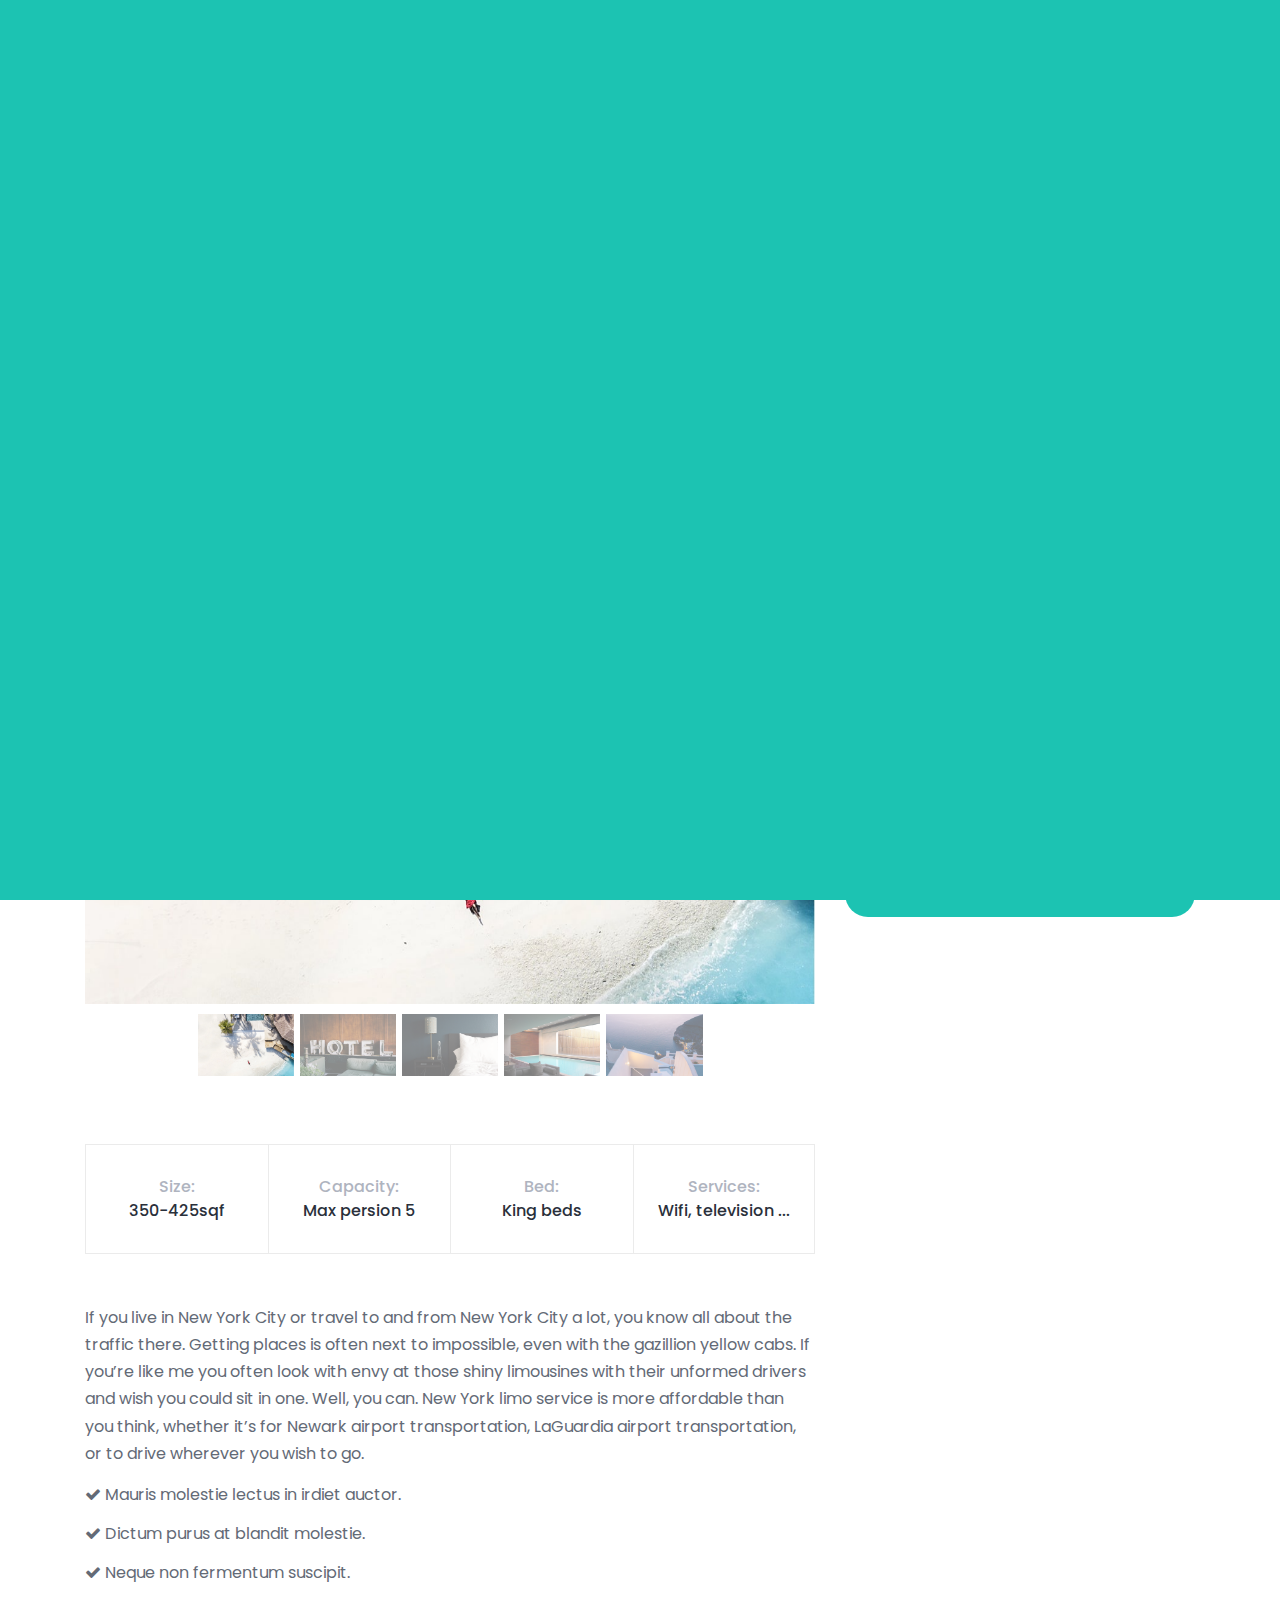
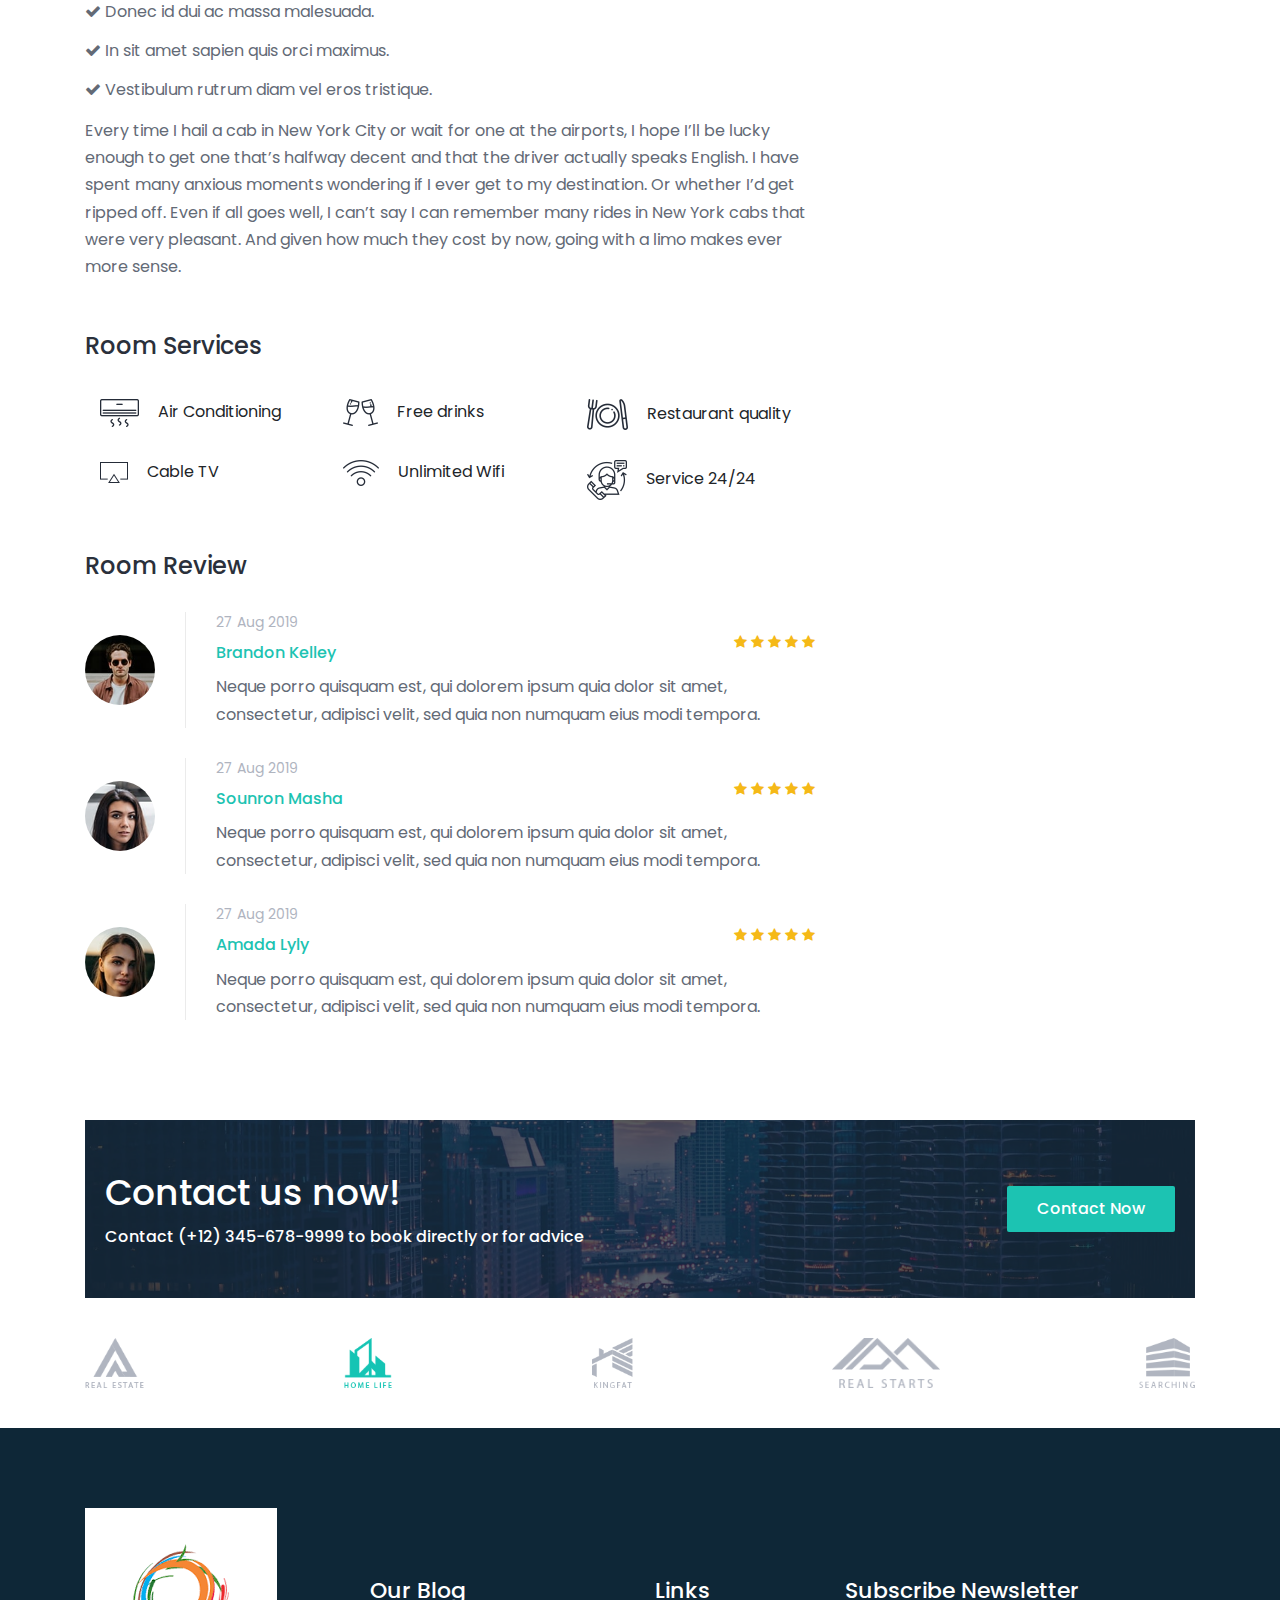
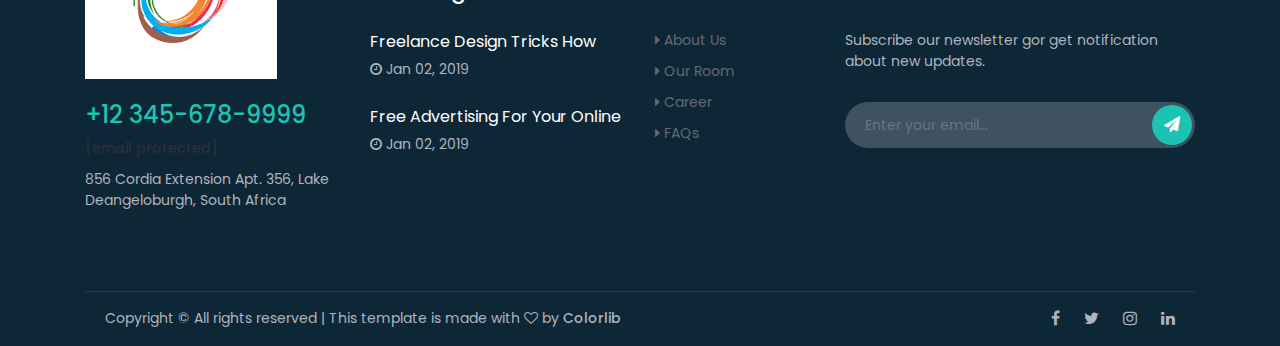
<file: single-room.html>
<!DOCTYPE html>
<html lang="en">


<!-- Mirrored from colorlib.com/preview/theme/roberto/single-room.html by HTTrack Website Copier/3.x [XR&CO'2014], Wed, 10 Apr 2019 14:30:23 GMT -->
<!-- Added by HTTrack --><meta http-equiv="content-type" content="text/html;charset=UTF-8" /><!-- /Added by HTTrack -->
<head>
    <meta charset="UTF-8">
    <meta name="description" content="">
    <meta http-equiv="X-UA-Compatible" content="IE=edge">
    <meta name="viewport" content="width=device-width, initial-scale=1, shrink-to-fit=no">

    <!-- Title -->
    <title>Roberto - Hotel &amp; Resort HTML Template</title>

    <!-- Favicon -->
    <link rel="icon" href="img/core-img/logo.png">

    <!-- Stylesheet -->
    <link rel="stylesheet" href="style.css">

</head>

<body>
    <!-- Preloader -->
    <div id="preloader">
        <div class="loader"></div>
    </div>
    <!-- /Preloader -->

    <!-- Header Area Start -->
    <header class="header-area">
        <!-- Search Form -->
        <div class="search-form d-flex align-items-center">
            <div class="container">
                <form action="https://colorlib.com/preview/theme/roberto/index.html" method="get">
                    <input type="search" name="search-form-input" id="searchFormInput" placeholder="Type your keyword ...">
                    <button type="submit"><i class="icon_search"></i></button>
                </form>
            </div>
        </div>

        <!-- Top Header Area Start -->
        <div class="top-header-area">
            <div class="container">
                <div class="row">

                    <div class="col-6">
                        <div class="top-header-content">
                            <a href="#"><i class="icon_phone"></i> <span>(123) 456-789-1230</span></a>
                            <a href="#"><i class="icon_mail"></i> <span><span class="__cf_email__" data-cfemail="c6afa8a0a9e8a5a9aaa9b4aaafa486a1aba7afaae8a5a9ab">[email&#160;protected]</span></span></a>
                        </div>
                    </div>

                    <div class="col-6">
                        <div class="top-header-content">
                            <!-- Top Social Area -->
                            <div class="top-social-area ml-auto">
                                <a href="#"><i class="fa fa-facebook" aria-hidden="true"></i></a>
                                <a href="#"><i class="fa fa-twitter" aria-hidden="true"></i></a>
                                <a href="#"><i class="fa fa-tripadvisor" aria-hidden="true"></i></a>
                                <a href="#"><i class="fa fa-instagram" aria-hidden="true"></i></a>
                            </div>
                        </div>
                    </div>

                </div>
            </div>
        </div>
        <!-- Top Header Area End -->

        <!-- Main Header Start -->
        <div class="main-header-area">
            <div class="classy-nav-container breakpoint-off">
                <div class="container">
                     <!-- Classy Menu -->
                     <nav class="classy-navbar justify-content-between" id="robertoNav">

                        <!-- Logo -->
                        <a class="nav-brand" href="index.html"><img src="img/core-img/logo.png" alt=""></a>

                        <!-- Navbar Toggler -->
                        <div class="classy-navbar-toggler">
                            <span class="navbarToggler"><span></span><span></span><span></span></span>
                        </div>

                        <!-- Menu -->
                        <div class="classy-menu">
                            <!-- Menu Close Button -->
                            <div class="classycloseIcon">
                                <div class="cross-wrap"><span class="top"></span><span class="bottom"></span></div>
                            </div>
                            <!-- Nav Start -->
                            <div class="classynav">
                                <ul id="nav">
                                    <li class="active"><a href="index.html">Home</a></li>
                                    <li><a href="room.html">Rooms</a></li>
                                    <li><a href="about.html">About Us</a></li>
                                    <li><a href="contact.html">Contact</a></li>
                                </ul>

                               
                                <!-- Book Now -->
                                <div class="book-now-btn ml-3 ml-lg-5">
                                    <a href="#">Book Now <i class="fa fa-long-arrow-right" aria-hidden="true"></i></a>
                                </div>
                            </div>
                            <!-- Nav End -->
                        </div>
                    </nav>
                </div>
            </div>
        </div>
    </header>
    <!-- Header Area End -->

    <!-- Breadcrumb Area Start -->
    <div class="breadcrumb-area bg-img bg-overlay jarallax" style="background-image: url(img/bg-img/16.jpg);">
        <div class="container h-100">
            <div class="row h-100 align-items-end">
                <div class="col-12">
                    <div class="breadcrumb-content d-flex align-items-center justify-content-between pb-5">
                        <h2 class="room-title">Room View Sea</h2>
                        <h2 class="room-price">$180 <span>/ Per Night</span></h2>
                    </div>
                </div>
            </div>
        </div>
    </div>
    <!-- Breadcrumb Area End -->

    <!-- Rooms Area Start -->
    <div class="roberto-rooms-area section-padding-100-0">
        <div class="container">
            <div class="row">
                <div class="col-12 col-lg-8">
                    <!-- Single Room Details Area -->
                    <div class="single-room-details-area mb-50">
                        <!-- Room Thumbnail Slides -->
                        <div class="room-thumbnail-slides mb-50">
                            <div id="room-thumbnail--slide" class="carousel slide" data-ride="carousel">
                                <div class="carousel-inner">
                                    <div class="carousel-item active">
                                        <img src="img/bg-img/48.jpg" class="d-block w-100" alt="">
                                    </div>
                                    <div class="carousel-item">
                                        <img src="img/bg-img/49.jpg" class="d-block w-100" alt="">
                                    </div>
                                    <div class="carousel-item">
                                        <img src="img/bg-img/50.jpg" class="d-block w-100" alt="">
                                    </div>
                                    <div class="carousel-item">
                                        <img src="img/bg-img/51.jpg" class="d-block w-100" alt="">
                                    </div>
                                    <div class="carousel-item">
                                        <img src="img/bg-img/52.jpg" class="d-block w-100" alt="">
                                    </div>
                                </div>

                                <ol class="carousel-indicators">
                                    <li data-target="#room-thumbnail--slide" data-slide-to="0" class="active">
                                        <img src="img/bg-img/48.jpg" class="d-block w-100" alt="">
                                    </li>
                                    <li data-target="#room-thumbnail--slide" data-slide-to="1">
                                        <img src="img/bg-img/49.jpg" class="d-block w-100" alt="">
                                    </li>
                                    <li data-target="#room-thumbnail--slide" data-slide-to="2">
                                        <img src="img/bg-img/50.jpg" class="d-block w-100" alt="">
                                    </li>
                                    <li data-target="#room-thumbnail--slide" data-slide-to="3">
                                        <img src="img/bg-img/51.jpg" class="d-block w-100" alt="">
                                    </li>
                                    <li data-target="#room-thumbnail--slide" data-slide-to="4">
                                        <img src="img/bg-img/52.jpg" class="d-block w-100" alt="">
                                    </li>
                                </ol>
                            </div>
                        </div>

                        <!-- Room Features -->
                        <div class="room-features-area d-flex flex-wrap mb-50">
                            <h6>Size: <span>350-425sqf</span></h6>
                            <h6>Capacity: <span>Max persion 5</span></h6>
                            <h6>Bed: <span>King beds</span></h6>
                            <h6>Services: <span>Wifi, television ...</span></h6>
                        </div>

                        <p>If you live in New York City or travel to and from New York City a lot, you know all about the traffic there. Getting places is often next to impossible, even with the gazillion yellow cabs. If you’re like me you often look with envy at those shiny limousines with their unformed drivers and wish you could sit in one. Well, you can. New York limo service is more affordable than you think, whether it’s for Newark airport transportation, LaGuardia airport transportation, or to drive wherever you wish to go.</p>

                        <ul>
                            <li><i class="fa fa-check"></i> Mauris molestie lectus in irdiet auctor.</li>
                            <li><i class="fa fa-check"></i> Dictum purus at blandit molestie.</li>
                            <li><i class="fa fa-check"></i> Neque non fermentum suscipit.</li>
                            <li><i class="fa fa-check"></i> Donec id dui ac massa malesuada.</li>
                            <li><i class="fa fa-check"></i> In sit amet sapien quis orci maximus.</li>
                            <li><i class="fa fa-check"></i> Vestibulum rutrum diam vel eros tristique.</li>
                        </ul>

                        <p>Every time I hail a cab in New York City or wait for one at the airports, I hope I’ll be lucky enough to get one that’s halfway decent and that the driver actually speaks English. I have spent many anxious moments wondering if I ever get to my destination. Or whether I’d get ripped off. Even if all goes well, I can’t say I can remember many rides in New York cabs that were very pleasant. And given how much they cost by now, going with a limo makes ever more sense.</p>
                    </div>

                    <!-- Room Service -->
                    <div class="room-service mb-50">
                        <h4>Room Services</h4>

                        <ul>
                            <li><img src="img/core-img/icon1.png" alt=""> Air Conditioning</li>
                            <li><img src="img/core-img/icon2.png" alt=""> Free drinks</li>
                            <li><img src="img/core-img/icon3.png" alt=""> Restaurant quality</li>
                            <li><img src="img/core-img/icon4.png" alt=""> Cable TV</li>
                            <li><img src="img/core-img/icon5.png" alt=""> Unlimited Wifi</li>
                            <li><img src="img/core-img/icon6.png" alt=""> Service 24/24</li>
                        </ul>
                    </div>

                    <!-- Room Review -->
                    <div class="room-review-area mb-100">
                        <h4>Room Review</h4>

                        <!-- Single Review Area -->
                        <div class="single-room-review-area d-flex align-items-center">
                            <div class="reviwer-thumbnail">
                                <img src="img/bg-img/53.jpg" alt="">
                            </div>
                            <div class="reviwer-content">
                                <div class="reviwer-title-rating d-flex align-items-center justify-content-between">
                                    <div class="reviwer-title">
                                        <span>27 Aug 2019</span>
                                        <h6>Brandon Kelley</h6>
                                    </div>
                                    <div class="reviwer-rating">
                                        <i class="fa fa-star"></i>
                                        <i class="fa fa-star"></i>
                                        <i class="fa fa-star"></i>
                                        <i class="fa fa-star"></i>
                                        <i class="fa fa-star"></i>
                                    </div>
                                </div>
                                <p>Neque porro quisquam est, qui dolorem ipsum quia dolor sit amet, consectetur, adipisci velit, sed quia non numquam eius modi tempora.</p>
                            </div>
                        </div>

                        <!-- Single Review Area -->
                        <div class="single-room-review-area d-flex align-items-center">
                            <div class="reviwer-thumbnail">
                                <img src="img/bg-img/54.jpg" alt="">
                            </div>
                            <div class="reviwer-content">
                                <div class="reviwer-title-rating d-flex align-items-center justify-content-between">
                                    <div class="reviwer-title">
                                        <span>27 Aug 2019</span>
                                        <h6>Sounron Masha</h6>
                                    </div>
                                    <div class="reviwer-rating">
                                        <i class="fa fa-star"></i>
                                        <i class="fa fa-star"></i>
                                        <i class="fa fa-star"></i>
                                        <i class="fa fa-star"></i>
                                        <i class="fa fa-star"></i>
                                    </div>
                                </div>
                                <p>Neque porro quisquam est, qui dolorem ipsum quia dolor sit amet, consectetur, adipisci velit, sed quia non numquam eius modi tempora.</p>
                            </div>
                        </div>

                        <!-- Single Review Area -->
                        <div class="single-room-review-area d-flex align-items-center">
                            <div class="reviwer-thumbnail">
                                <img src="img/bg-img/55.jpg" alt="">
                            </div>
                            <div class="reviwer-content">
                                <div class="reviwer-title-rating d-flex align-items-center justify-content-between">
                                    <div class="reviwer-title">
                                        <span>27 Aug 2019</span>
                                        <h6>Amada Lyly</h6>
                                    </div>
                                    <div class="reviwer-rating">
                                        <i class="fa fa-star"></i>
                                        <i class="fa fa-star"></i>
                                        <i class="fa fa-star"></i>
                                        <i class="fa fa-star"></i>
                                        <i class="fa fa-star"></i>
                                    </div>
                                </div>
                                <p>Neque porro quisquam est, qui dolorem ipsum quia dolor sit amet, consectetur, adipisci velit, sed quia non numquam eius modi tempora.</p>
                            </div>
                        </div>

                    </div>
                </div>

                <div class="col-12 col-lg-4">
                    <!-- Hotel Reservation Area -->
                    <div class="hotel-reservation--area mb-100">
                        <form action="#" method="post">
                            <div class="form-group mb-30">
                                <label for="checkInDate">Date</label>
                                <div class="input-daterange" id="datepicker">
                                    <div class="row no-gutters">
                                        <div class="col-6">
                                            <input type="text" class="input-small form-control" name="checkInDate" id="checkInDate" placeholder="Check In">
                                        </div>
                                        <div class="col-6">
                                            <input type="text" class="input-small form-control" name="checkOutDate" placeholder="Check Out">
                                        </div>
                                    </div>
                                </div>
                            </div>
                            <div class="form-group mb-30">
                                <label for="guests">Guests</label>
                                <div class="row">
                                    <div class="col-6">
                                        <select name="adults" id="guests" class="form-control">
                                            <option value="adults">Adults</option>
                                            <option value="01">01</option>
                                            <option value="02">02</option>
                                            <option value="03">03</option>
                                            <option value="04">04</option>
                                            <option value="05">05</option>
                                            <option value="06">06</option>
                                        </select>
                                    </div>
                                    <div class="col-6">
                                        <select name="children" id="children" class="form-control">
                                            <option value="children">Children</option>
                                            <option value="01">01</option>
                                            <option value="02">02</option>
                                            <option value="03">03</option>
                                            <option value="04">04</option>
                                            <option value="05">05</option>
                                            <option value="06">06</option>
                                        </select>
                                    </div>
                                </div>
                            </div>
                            <div class="form-group mb-50">
                                <div class="slider-range">
                                    <div class="range-price">Max Price: $0 - $3000</div>
                                    <div data-min="0" data-max="3000" data-unit="$" class="slider-range-price ui-slider ui-slider-horizontal ui-widget ui-widget-content ui-corner-all" data-value-min="0" data-value-max="3000" data-label-result="Max Price: ">
                                        <div class="ui-slider-range ui-widget-header ui-corner-all"></div>
                                        <span class="ui-slider-handle ui-state-default ui-corner-all" tabindex="0"></span>
                                        <span class="ui-slider-handle ui-state-default ui-corner-all" tabindex="0"></span>
                                    </div>
                                </div>
                            </div>
                            <div class="form-group">
                                <button type="submit" class="btn roberto-btn w-100">Check Available</button>
                            </div>
                        </form>
                    </div>
                </div>
            </div>
        </div>
    </div>
    <!-- Rooms Area End -->

    <!-- Call To Action Area Start -->
    <section class="roberto-cta-area">
        <div class="container">
            <div class="cta-content bg-img bg-overlay jarallax" style="background-image: url(img/bg-img/1.jpg);">
                <div class="row align-items-center">
                    <div class="col-12 col-md-7">
                        <div class="cta-text mb-50">
                            <h2>Contact us now!</h2>
                            <h6>Contact (+12) 345-678-9999 to book directly or for advice</h6>
                        </div>
                    </div>
                    <div class="col-12 col-md-5 text-right">
                        <a href="#" class="btn roberto-btn mb-50">Contact Now</a>
                    </div>
                </div>
            </div>
        </div>
    </section>
    <!-- Call To Action Area End -->

    <!-- Partner Area Start -->
    <div class="partner-area">
        <div class="container">
            <div class="row">
                <div class="col-12">
                    <div class="partner-logo-content d-flex align-items-center justify-content-between wow fadeInUp" data-wow-delay="300ms">
                        <!-- Single Partner Logo -->
                        <a href="#" class="partner-logo"><img src="img/core-img/p1.png" alt=""></a>
                        <!-- Single Partner Logo -->
                        <a href="#" class="partner-logo"><img src="img/core-img/p2.png" alt=""></a>
                        <!-- Single Partner Logo -->
                        <a href="#" class="partner-logo"><img src="img/core-img/p3.png" alt=""></a>
                        <!-- Single Partner Logo -->
                        <a href="#" class="partner-logo"><img src="img/core-img/p4.png" alt=""></a>
                        <!-- Single Partner Logo -->
                        <a href="#" class="partner-logo"><img src="img/core-img/p5.png" alt=""></a>
                    </div>
                </div>
            </div>
        </div>
    </div>
    <!-- Partner Area End -->

    <!-- Footer Area Start -->
    <footer class="footer-area section-padding-80-0">
        <!-- Main Footer Area -->
        <div class="main-footer-area">
            <div class="container">
                <div class="row align-items-baseline justify-content-between">
                    <!-- Single Footer Widget Area -->
                    <div class="col-12 col-sm-6 col-lg-3">
                        <div class="single-footer-widget mb-80">
                            <!-- Footer Logo -->
                            <a href="#" class="footer-logo"><img src="img/core-img/logo2.png" alt=""></a>

                            <h4>+12 345-678-9999</h4>
                            <span><a href="https://colorlib.com/cdn-cgi/l/email-protection" class="__cf_email__" data-cfemail="6c25020a03420f0300031e00050e2c0b010d0500420f0301">[email&#160;protected]</a></span>
                            <span>856 Cordia Extension Apt. 356, Lake Deangeloburgh, South Africa</span>
                        </div>
                    </div>

                    <!-- Single Footer Widget Area -->
                    <div class="col-12 col-sm-6 col-lg-3">
                        <div class="single-footer-widget mb-80">
                            <!-- Widget Title -->
                            <h5 class="widget-title">Our Blog</h5>

                            <!-- Single Blog Area -->
                            <div class="latest-blog-area">
                                <a href="#" class="post-title">Freelance Design Tricks How</a>
                                <span class="post-date"><i class="fa fa-clock-o" aria-hidden="true"></i> Jan 02, 2019</span>
                            </div>

                            <!-- Single Blog Area -->
                            <div class="latest-blog-area">
                                <a href="#" class="post-title">Free Advertising For Your Online</a>
                                <span class="post-date"><i class="fa fa-clock-o" aria-hidden="true"></i> Jan 02, 2019</span>
                            </div>
                        </div>
                    </div>

                    <!-- Single Footer Widget Area -->
                    <div class="col-12 col-sm-4 col-lg-2">
                        <div class="single-footer-widget mb-80">
                            <!-- Widget Title -->
                            <h5 class="widget-title">Links</h5>

                            <!-- Footer Nav -->
                            <ul class="footer-nav">
                                <li><a href="#"><i class="fa fa-caret-right" aria-hidden="true"></i> About Us</a></li>
                                <li><a href="#"><i class="fa fa-caret-right" aria-hidden="true"></i> Our Room</a></li>
                                <li><a href="#"><i class="fa fa-caret-right" aria-hidden="true"></i> Career</a></li>
                                <li><a href="#"><i class="fa fa-caret-right" aria-hidden="true"></i> FAQs</a></li>
                            </ul>
                        </div>
                    </div>

                    <!-- Single Footer Widget Area -->
                    <div class="col-12 col-sm-8 col-lg-4">
                        <div class="single-footer-widget mb-80">
                            <!-- Widget Title -->
                            <h5 class="widget-title">Subscribe Newsletter</h5>
                            <span>Subscribe our newsletter gor get notification about new updates.</span>

                            <!-- Newsletter Form -->
                            <form action="#" class="nl-form">
                                <input type="email" class="form-control" placeholder="Enter your email...">
                                <button type="submit"><i class="fa fa-paper-plane" aria-hidden="true"></i></button>
                            </form>
                        </div>
                    </div>
                </div>
            </div>
        </div>

        <!-- Copywrite Area -->
        <div class="container">
            <div class="copywrite-content">
                <div class="row align-items-center">
                    <div class="col-12 col-md-8">
                        <!-- Copywrite Text -->
                        <div class="copywrite-text">
                            <p><!-- Link back to Colorlib can't be removed. Template is licensed under CC BY 3.0. -->
Copyright &copy;<script data-cfasync="false" src="https://colorlib.com/cdn-cgi/scripts/5c5dd728/cloudflare-static/email-decode.min.js"></script><script type="6f1a5a57a359225d9112a75f-text/javascript">document.write(new Date().getFullYear());</script> All rights reserved | This template is made with <i class="fa fa-heart-o" aria-hidden="true"></i> by <a href="https://colorlib.com/" target="_blank">Colorlib</a>
<!-- Link back to Colorlib can't be removed. Template is licensed under CC BY 3.0. --></p>
                        </div>
                    </div>
                    <div class="col-12 col-md-4">
                        <!-- Social Info -->
                        <div class="social-info">
                            <a href="#"><i class="fa fa-facebook" aria-hidden="true"></i></a>
                            <a href="#"><i class="fa fa-twitter" aria-hidden="true"></i></a>
                            <a href="#"><i class="fa fa-instagram" aria-hidden="true"></i></a>
                            <a href="#"><i class="fa fa-linkedin" aria-hidden="true"></i></a>
                        </div>
                    </div>
                </div>
            </div>
        </div>
    </footer>
    <!-- Footer Area End -->

    <!-- **** All JS Files ***** -->
    <!-- jQuery 2.2.4 -->
    <script src="js/jquery.min.js" type="6f1a5a57a359225d9112a75f-text/javascript"></script>
    <!-- Popper -->
    <script src="js/popper.min.js" type="6f1a5a57a359225d9112a75f-text/javascript"></script>
    <!-- Bootstrap -->
    <script src="js/bootstrap.min.js" type="6f1a5a57a359225d9112a75f-text/javascript"></script>
    <!-- All Plugins -->
    <script src="js/roberto.bundle.js" type="6f1a5a57a359225d9112a75f-text/javascript"></script>
    <!-- Active -->
    <script src="js/default-assets/active.js" type="6f1a5a57a359225d9112a75f-text/javascript"></script>

    <!-- Global site tag (gtag.js) - Google Analytics -->
<script async src="https://www.googletagmanager.com/gtag/js?id=UA-23581568-13" type="6f1a5a57a359225d9112a75f-text/javascript"></script>
<script type="6f1a5a57a359225d9112a75f-text/javascript">
  window.dataLayer = window.dataLayer || [];
  function gtag(){dataLayer.push(arguments);}
  gtag('js', new Date());

  gtag('config', 'UA-23581568-13');
</script>

<script src="https://ajax.cloudflare.com/cdn-cgi/scripts/a2bd7673/cloudflare-static/rocket-loader.min.js" data-cf-settings="6f1a5a57a359225d9112a75f-|49" defer=""></script></body>


<!-- Mirrored from colorlib.com/preview/theme/roberto/single-room.html by HTTrack Website Copier/3.x [XR&CO'2014], Wed, 10 Apr 2019 14:31:30 GMT -->
</html>
</file>
<file: style.css>
/* ------------------------------------------
[Master Stylesheet]

Template Name: Roberto - Hotel & Resort HTML Template
Template Author: Colorlib
Template Author URL: http://colorlib.com
Version: 1.0.0
Last Update: Feb 9, 2019
---------------------------------------------

---------------------------------------------
[Tables of CSS Content]

+ body

- 01.0 Reboot Area CSS
- 02.0 Spacing Area CSS
- 03.0 Preloader Area CSS
- 04.0 Heading Area CSS
- 05.0 Backtotop Area CSS
- 06.0 Buttons Area CSS
- 07.0 Header Area CSS
- 08.0 Hero Area CSS
- 09.0 Footer Area CSS
- 10.0 Partner Area CSS
- 11.0 Project Area CSS
- 12.0 CTA Area CSS
- 13.0 Testimonial Area CSS
- 14.0 Room Area CSS
- 15.0 About Area CSS
- 16.0 Contact Area CSS
- 17.0 Widget Area CSS
- 18.0 Breadcrumb Area CSS
- 19.0 Blog Area CSS
--------------------------------------------- */
/* Import Fonts & All CSS */
@import url("https://fonts.googleapis.com/css?family=Poppins:100,200,300,400,500,600,700");
@import url(css/bootstrap.min.css);
@import url(css/animate.css);
@import url(css/default-assets/classy-nav.css);
@import url(css/owl.carousel.min.css);
@import url(css/magnific-popup.css);
@import url(css/nice-select.css);
@import url(css/font-awesome.min.css);
@import url(css/style.css);
@import url(css/bootstrap-datepicker.min.css);
@import url(css/jquery-ui.min.css);
/* :: 01.0 Reboot Area CSS */
* {
  margin: 0;
  padding: 0; }

body {
  font-family: "Poppins", sans-serif;
  font-weight: 400;
  font-size: 16px;
  position: relative;
  z-index: auto; }

h1,
h2,
h3,
h4,
h5,
h6 {
  font-family: "Poppins", sans-serif;
  color: #2a303b;
  line-height: 1.3;
  font-weight: 500; }

a,
a:active,
a:focus,
a:hover {
  color: #2a303b;
  text-decoration: none;
  -webkit-transition-duration: 500ms;
  -o-transition-duration: 500ms;
  transition-duration: 500ms;
  outline: none;
  font-weight: 500; }

li {
  list-style: none; }

p {
  line-height: 1.7;
  color: #636a76;
  font-size: 16px;
  font-weight: 400; }

img {
  max-width: 100%;
  height: auto; }

ul {
  margin: 0;
  padding: 0; }
  ul li {
    margin: 0;
    padding: 0; }

.bg-overlay {
  position: relative;
  z-index: 1; }
  .bg-overlay::after {
    position: absolute;
    content: "";
    height: 100%;
    width: 100%;
    top: 0;
    left: 0;
    z-index: -1;
    background-color: rgba(14, 39, 55, 0.7); }

.bg-img {
  background-position: center center !important;
  background-size: cover !important;
  background-repeat: no-repeat !important; }

.jarallax {
  position: relative;
  z-index: 0; }
  .jarallax > .jarallax-img {
    position: absolute;
    object-fit: cover;
    font-family: 'object-fit: cover';
    top: 0;
    left: 0;
    width: 100%;
    height: 100%;
    z-index: -1; }

.mfp-image-holder .mfp-close,
.mfp-iframe-holder .mfp-close {
  color: #ffffff;
  right: 20px;
  text-align: center;
  padding-right: 0;
  width: 100%;
  position: fixed;
  top: 20px;
  width: 30px;
  background: #1cc3b2;
  height: 30px;
  line-height: 30px; }

button.mfp-close,
button.mfp-arrow {
  background: #1cc3b2; }

.mfp-bottom-bar {
  display: none !important; }

.mfp-bg {
  background-color: #000000; }

.bg-transparent {
  background-color: transparent !important; }

.bg-gray {
  background-color: #e8f1f8 !important; }

textarea:focus,
input:focus {
  outline: none; }

.border {
  border-color: #ebebeb; }

.mfp-arrow-left::after {
  border-right-color: transparent; }

.mfp-arrow-left::before {
  border-right-color: #ffffff; }

.mfp-arrow-right::after {
  border-left-color: transparent; }

.mfp-arrow-right::before {
  border-left-color: #ffffff; }

/* :: 02.0 Spacing Area CSS */
.mt-15 {
  margin-top: 15px; }

.mt-30 {
  margin-top: 30px; }

.mt-40 {
  margin-top: 40px; }

.mt-50 {
  margin-top: 50px; }

.mt-70 {
  margin-top: 70px; }

.mt-80 {
  margin-top: 80px; }

.mt-100 {
  margin-top: 100px; }

.mt-150 {
  margin-top: 150px; }

.mr-15 {
  margin-right: 15px; }

.mr-30 {
  margin-right: 30px; }

.mr-50 {
  margin-right: 50px; }

.mr-100 {
  margin-right: 100px; }

.mb-15 {
  margin-bottom: 15px; }

.mb-30 {
  margin-bottom: 30px; }

.mb-40 {
  margin-bottom: 40px; }

.mb-50 {
  margin-bottom: 50px; }

.mb-60 {
  margin-bottom: 60px; }

.mb-70 {
  margin-bottom: 70px; }

.mb-80 {
  margin-bottom: 80px; }

.mb-100 {
  margin-bottom: 100px; }

.ml-15 {
  margin-left: 15px; }

.ml-30 {
  margin-left: 30px; }

.ml-50 {
  margin-left: 50px; }

.ml-100 {
  margin-left: 100px; }

.pt-50 {
  padding-top: 50px !important; }

.section-padding-80 {
  padding-top: 80px;
  padding-bottom: 80px; }

.section-padding-0-80 {
  padding-top: 0;
  padding-bottom: 80px; }

.section-padding-80-0 {
  padding-top: 80px;
  padding-bottom: 0; }

.section-padding-100 {
  padding-top: 100px;
  padding-bottom: 100px; }

.section-padding-0-100 {
  padding-top: 0;
  padding-bottom: 100px; }

.section-padding-100-0 {
  padding-top: 100px;
  padding-bottom: 0; }

/* :: 3.0 Preloader Area CSS */
#preloader {
  position: fixed;
  width: 100%;
  height: 100%;
  z-index: 9999999;
  top: 0;
  left: 0;
  background-color: #1cc3b2;
  display: -webkit-box;
  display: -ms-flexbox;
  display: flex;
  -webkit-box-align: center;
  -ms-flex-align: center;
  align-items: center;
  -webkit-box-pack: center;
  -ms-flex-pack: center;
  justify-content: center;
  overflow: hidden; }

.loader,
.loader:before,
.loader:after {
  border-radius: 50%;
  width: 2.5em;
  height: 2.5em;
  -webkit-animation-fill-mode: both;
  animation-fill-mode: both;
  -webkit-animation: load7 1.8s infinite ease-in-out;
  animation: load7 1.8s infinite ease-in-out; }

.loader {
  color: #ffffff;
  font-size: 6px;
  position: relative;
  -webkit-transform: translateZ(0);
  -ms-transform: translateZ(0);
  transform: translateZ(0);
  -webkit-animation-delay: -0.16s;
  animation-delay: -0.16s; }

.loader:before,
.loader:after {
  content: '';
  position: absolute;
  top: 0; }

.loader:before {
  left: -3.5em;
  -webkit-animation-delay: -0.32s;
  animation-delay: -0.32s; }

.loader:after {
  left: 3.5em; }

@-webkit-keyframes load7 {
  0%,
    80%,
    100% {
    box-shadow: 0 2.5em 0 -1.3em; }
  40% {
    box-shadow: 0 2.5em 0 0; } }
@keyframes load7 {
  0%,
    80%,
    100% {
    box-shadow: 0 2.5em 0 -1.3em; }
  40% {
    box-shadow: 0 2.5em 0 0; } }
/* :: 4.0 Heading Area CSS */
.section-heading {
  position: relative;
  z-index: 1;
  margin-bottom: 50px; }
  .section-heading h6 {
    text-transform: uppercase;
    color: #1cc3b2;
    letter-spacing: 2px;
    display: block;
    margin-bottom: 10px; }
  .section-heading h2 {
    font-size: 42px;
    text-transform: capitalize;
    margin-bottom: 0;
    display: block;
    line-height: 1.2; }
    @media only screen and (min-width: 992px) and (max-width: 1199px) {
      .section-heading h2 {
        font-size: 36px; } }
    @media only screen and (min-width: 768px) and (max-width: 991px) {
      .section-heading h2 {
        font-size: 30px; } }
    @media only screen and (max-width: 767px) {
      .section-heading h2 {
        font-size: 24px; } }
  .section-heading.white h6,
  .section-heading.white h2 {
    color: #ffffff; }

/* :: 5.0 Backtotop Area CSS */
#scrollUp {
  position: fixed;
  right: 40px;
  font-size: 20px;
  line-height: 40px;
  width: 40px;
  height: 40px;
  bottom: 40px;
  background-color: #1cc3b2;
  color: #ffffff;
  text-align: center;
  -webkit-transition-duration: 500ms;
  -o-transition-duration: 500ms;
  transition-duration: 500ms;
  border-radius: 50%;
  -webkit-box-shadow: 0 2px 40px 8px rgba(15, 15, 15, 0.15);
  box-shadow: 0 2px 40px 8px rgba(15, 15, 15, 0.15);
  z-index: 15962536; }
  @media only screen and (max-width: 767px) {
    #scrollUp {
      right: 20px;
      bottom: 20px; } }
  #scrollUp:focus, #scrollUp:hover {
    background-color: #000000;
    color: #ffffff; }

/* :: 6.0 Buttons Area CSS */
.btn:focus {
  box-shadow: none; }


.circle{
  border-radius:50% 50% 50% 50%;  
   width:100px;
   height:100px;
}

.roberto-btn-comming-soon{
  height: 100px;
  width: 100px;
  border-radius: 50%;
  border: 1px solid rgb(247, 242, 242);
  background-color: #2298b6;
  background-size: cover;
  

}

.roberto-btn {
  position: relative;
  z-index: 1;
  min-width: 150px;
  height: 46px;
  line-height: 46px;
  font-size: 16px;
  font-weight: 500;
  display: inline-block;
  padding: 0 30px;
  text-align: center;
  text-transform: capitalize;
  background-color: #1cc3b2;
  color: #ffffff;
  border: none;
  border-radius: 2px;
  -webkit-transition-duration: 500ms;
  -o-transition-duration: 500ms;
  transition-duration: 500ms; }
  .roberto-btn:focus, .roberto-btn:hover {
    font-weight: 500;
    -webkit-box-shadow: 0 2px 40px 8px rgba(15, 15, 15, 0.15);
    box-shadow: 0 2px 40px 8px rgba(15, 15, 15, 0.15);
    background-color: #ffffff;
    color: #1cc3b2; }
  .roberto-btn.btn-2 {
    min-width: 180px;
    height: 50px;
    line-height: 46px;
    border: 2px solid #1cc3b2;
    background-color: transparent;
    color: #ffffff; }
    .roberto-btn.btn-2:focus, .roberto-btn.btn-2:hover {
      color: #ffffff;
      background-color: #1cc3b2; }

.continue-btn {
  padding: 0;
  line-height: 1;
  color: #afb4bf;
  font-size: 16px;
  text-transform: capitalize;
  text-decoration: underline;
  font-weight: 500; }
  .continue-btn:focus, .continue-btn:hover {
    text-decoration: underline;
    color: #000000; }

/* :: 7.0 Header Area CSS */
.header-area {
  position: relative;
  z-index: 100;
  width: 100%;
  -webkit-transition-duration: 500ms;
  -o-transition-duration: 500ms;
  transition-duration: 500ms;
  background-color: #1cc3b2; }
  .header-area .search-form {
    -webkit-transition-duration: 350ms;
    -o-transition-duration: 350ms;
    transition-duration: 350ms;
    transition-timing-function: ease-in;
    position: relative;
    z-index: 1;
    width: 100%;
    height: 0;
    background-color: #1cc3b2; }
    .header-area .search-form.search-form-active {
      height: 80px;
      z-index: 99999999; }
    .header-area .search-form form {
      position: relative;
      z-index: 1; }
      .header-area .search-form form input {
        background-color: transparent;
        width: 100%;
        height: 60px;
        border: none;
        font-size: 14px;
        color: #ffffff; }
      .header-area .search-form form button {
        position: absolute;
        width: 60px;
        height: 60px;
        top: 0;
        right: 0;
        z-index: 10;
        border: none;
        background-color: transparent;
        cursor: pointer;
        font-size: 18px;
        color: #ffffff;
        text-align: right; }
        .header-area .search-form form button:focus {
          outline: none; }

.top-header-area {
  position: relative;
  z-index: 1;
  width: 100%;
  height: 50px;
  background-color: #001520; }
  .top-header-area .top-header-content {
    display: -webkit-box;
    display: -ms-flexbox;
    display: flex;
    -webkit-box-align: center;
    -ms-flex-align: center;
    align-items: center; }
    .top-header-area .top-header-content > a {
      color: #ffffff;
      font-size: 14px;
      font-weight: 400;
      line-height: 50px;
      display: inline-block;
      margin-right: 50px; }
      .top-header-area .top-header-content > a:last-child {
        margin-right: 0; }
      .top-header-area .top-header-content > a i {
        padding-right: 5px;
        color: #1cc3b2; }
      @media only screen and (min-width: 768px) and (max-width: 991px) {
        .top-header-area .top-header-content > a {
          margin-right: 30px; } }
      @media only screen and (max-width: 767px) {
        .top-header-area .top-header-content > a {
          margin-right: 15px; } }
      @media only screen and (min-width: 768px) and (max-width: 991px) {
        .top-header-area .top-header-content > a span {
          display: none; } }
      @media only screen and (max-width: 767px) {
        .top-header-area .top-header-content > a span {
          display: none; } }
      .top-header-area .top-header-content > a:hover, .top-header-area .top-header-content > a:focus {
        color: #afb4bf; }
    .top-header-area .top-header-content .top-social-area a {
      display: inline-block;
      margin-right: 30px;
      color: #ffffff;
      line-height: 50px;
      font-size: 14px; }
      .top-header-area .top-header-content .top-social-area a:last-child {
        margin-right: 0; }
      @media only screen and (max-width: 767px) {
        .top-header-area .top-header-content .top-social-area a {
          margin-right: 15px; } }
      .top-header-area .top-header-content .top-social-area a:hover, .top-header-area .top-header-content .top-social-area a:focus {
        color: #1cc3b2; }

.classy-nav-container {
  background-color: transparent;
  padding: 0; }
  .classy-nav-container .classy-navbar {
    -webkit-transition-duration: 500ms;
    -o-transition-duration: 500ms;
    transition-duration: 500ms;
    height: 80px;
    padding: 0; }
    @media only screen and (min-width: 768px) and (max-width: 991px) {
      .classy-nav-container .classy-navbar {
        height: 70px; } }
    @media only screen and (max-width: 767px) {
      .classy-nav-container .classy-navbar {
        height: 70px; } }
    @media only screen and (max-width: 767px) {
      .classy-nav-container .classy-navbar .nav-brand {
        max-width: 50px;
        margin-right: 15px; } }

     .classy-nav-container .classy-navbar .nav-brand img{
      height: 70px;
    }

    .classy-nav-container .classy-navbar .classynav ul li a {
      font-size: 16px;
      text-transform: capitalize;
      color: #e4e7ec;
      font-weight: 500;
      padding: 0 20px; }
      @media only screen and (min-width: 992px) and (max-width: 1199px) {
        .classy-nav-container .classy-navbar .classynav ul li a {
          font-size: 14px;
          padding: 0 10px; } }
      @media only screen and (min-width: 768px) and (max-width: 991px) {
        .classy-nav-container .classy-navbar .classynav ul li a {
          font-size: 14px;
          color: #2a303b; }
          .classy-nav-container .classy-navbar .classynav ul li a:hover, .classy-nav-container .classy-navbar .classynav ul li a:focus {
            color: #1cc3b2; } }
      @media only screen and (max-width: 767px) {
        .classy-nav-container .classy-navbar .classynav ul li a {
          font-size: 14px;
          color: #2a303b; }
          .classy-nav-container .classy-navbar .classynav ul li a:hover, .classy-nav-container .classy-navbar .classynav ul li a:focus {
            color: #1cc3b2; } }
      .classy-nav-container .classy-navbar .classynav ul li a:focus, .classy-nav-container .classy-navbar .classynav ul li a:hover {
        color: #afb4bf;
        font-weight: 500; }
    .classy-nav-container .classy-navbar .classynav ul li.cn-dropdown-item ul li a, .classy-nav-container .classy-navbar .classynav ul li.megamenu-item ul li a {
      font-size: 14px;
      text-transform: capitalize;
      height: 42px;
      line-height: 42px;
      padding: 0 30px;
      color: #2a303b; }
      .classy-nav-container .classy-navbar .classynav ul li.cn-dropdown-item ul li a:focus, .classy-nav-container .classy-navbar .classynav ul li.cn-dropdown-item ul li a:hover, .classy-nav-container .classy-navbar .classynav ul li.megamenu-item ul li a:focus, .classy-nav-container .classy-navbar .classynav ul li.megamenu-item ul li a:hover {
        color: #1cc3b2; }

.classynav ul li.active a {
  position: relative;
  z-index: 1; }
  .classynav ul li.active a::before {
    width: 80%;
    height: 2px;
    background-color: #ffffff;
    position: absolute;
    bottom: 0;
    left: 10%;
    z-index: 1;
    content: ''; }
    @media only screen and (min-width: 768px) and (max-width: 991px) {
      .classynav ul li.active a::before {
        display: none; } }
    @media only screen and (max-width: 767px) {
      .classynav ul li.active a::before {
        display: none; } }

.classynav ul li.has-down > a::after,
.classynav ul li.has-down.active > a::after,
.classynav ul li.megamenu-item > a::after {
  color: #e9ecf1; }

.breakpoint-off .classynav ul li .dropdown,
.breakpoint-off .classynav ul li .megamenu {
  width: 210px;
  -webkit-box-shadow: 0 2px 40px 8px rgba(15, 15, 15, 0.15);
  box-shadow: 0 2px 40px 8px rgba(15, 15, 15, 0.15);
  border-radius: 6px; }

.breakpoint-off .classynav ul li .megamenu {
  width: 100%; }

.classy-navbar-toggler .navbarToggler span {
  background-color: #e6e9f0; }

.main-header-area {
  position: relative;
  z-index: 1;
  background-color: #02030c; }
  .main-header-area .book-now-btn a {
    padding: 0 30px;
    background-color: #c31c24;
    height: 80px;
    line-height: 80px;
    text-align: center;
    color: #ffffff;
    font-size: 16px; }
    .main-header-area .book-now-btn a i {
      padding-left: 5px; }
    @media only screen and (min-width: 768px) and (max-width: 991px) {
      .main-header-area .book-now-btn a {
        height: 50px;
        line-height: 50px;
        border-radius: 30px; } }
    @media only screen and (max-width: 767px) {
      .main-header-area .book-now-btn a {
        height: 50px;
        line-height: 50px;
        border-radius: 30px; } }
    .main-header-area .book-now-btn a:hover, .main-header-area .book-now-btn a:focus {
      background-color: #25979b;
      color: #ffffff; }
  .main-header-area .search-btn {
    cursor: pointer;
    -webkit-transition-duration: 500ms;
    -o-transition-duration: 500ms;
    transition-duration: 500ms; }
    @media only screen and (min-width: 768px) and (max-width: 991px) {
      .main-header-area .search-btn {
        padding: 30px 0; } }
    @media only screen and (max-width: 767px) {
      .main-header-area .search-btn {
        padding: 30px 0; } }
    .main-header-area .search-btn:hover, .main-header-area .search-btn:focus {
      color: #1cc3b2; }

/* :: 8.0 Hero Area CSS */
.welcome-area {
  position: relative;
  z-index: 1; }

.welcome-slides {
  filter: brightness(170%);
  filter: contrast(140%);
  position: relative;
  z-index: 1;
  overflow: hidden; }
  .welcome-slides .owl-prev,
  .welcome-slides .owl-next {
    -webkit-transition-duration: 500ms;
    -o-transition-duration: 500ms;
    transition-duration: 500ms;
    width: 80px;
    height: 80px;
    border-radius: 50%;
    background-color: #1cc3b2;
    text-indent: -50000em;
    position: absolute;
    top: 50%;
    left: 30px;
    margin-top: -40px;
    z-index: 10;
    background-position: center center !important;
    background-size: cover !important;
    opacity: 0;
    visibility: hidden; }
    @media only screen and (max-width: 767px) {
      .welcome-slides .owl-prev,
      .welcome-slides .owl-next {
        width: 40px;
        left: 20px;
        height: 40px; } }
  .welcome-slides .owl-next {
    left: auto;
    right: 30px; }
    @media only screen and (max-width: 767px) {
      .welcome-slides .owl-next {
        right: 20px; } }
  .welcome-slides:hover .owl-prev,
  .welcome-slides:hover .owl-next, .welcome-slides:focus .owl-prev,
  .welcome-slides:focus .owl-next {
    opacity: 1;
    visibility: visible; }

.single-welcome-slide {
  position: relative;
  z-index: 2;
  width: 100%;
  height: 770px;
  background-color: #1cc3b2; }
  @media only screen and (min-width: 992px) and (max-width: 1199px) {
    .single-welcome-slide {
      height: 600px; } }
  @media only screen and (min-width: 768px) and (max-width: 991px) {
    .single-welcome-slide {
      height: 600px; } }
  @media only screen and (max-width: 767px) {
    .single-welcome-slide {
      height: 700px; } }
  .single-welcome-slide .welcome-text {
    position: relative;
    z-index: 1; }
    .single-welcome-slide .welcome-text h6 {
      text-transform: uppercase;
      letter-spacing: 2px;
      color: #ffffff;
      margin-bottom: 30px; }
    .single-welcome-slide .welcome-text h2 {
      font-size: 72px;
      display: block;
      margin-bottom: 30px;
      color: #ffffff; }
      @media only screen and (min-width: 992px) and (max-width: 1199px) {
        .single-welcome-slide .welcome-text h2 {
          font-size: 48px; } }
      @media only screen and (min-width: 768px) and (max-width: 991px) {
        .single-welcome-slide .welcome-text h2 {
          font-size: 42px; } }
      @media only screen and (max-width: 767px) {
        .single-welcome-slide .welcome-text h2 {
          font-size: 30px; } }

/* :: 9.0 Footer Area CSS */
.footer-area {
  position: relative;
  z-index: 1;
  background-color: #0e2737; }

.single-footer-widget {
  position: relative;
  z-index: 1; }
  .single-footer-widget .widget-title {
    font-size: 22px;
    color: #ffffff;
    margin-bottom: 25px;
    display: block;
    text-transform: capitalize; }
    @media only screen and (min-width: 992px) and (max-width: 1199px) {
      .single-footer-widget .widget-title {
        font-size: 18px; } }
    @media only screen and (max-width: 767px) {
      .single-footer-widget .widget-title {
        font-size: 18px; } }
  .single-footer-widget .latest-blog-area {
    position: relative;
    z-index: 1;
    margin-bottom: 25px; }
    .single-footer-widget .latest-blog-area:last-child {
      margin-bottom: 0; }
    .single-footer-widget .latest-blog-area .post-title {
      font-size: 16px;
      display: block;
      margin-bottom: 5px;
      color: #ffffff;
      font-weight: 400; }
      .single-footer-widget .latest-blog-area .post-title:focus, .single-footer-widget .latest-blog-area .post-title:hover {
        color: #1cc3b2; }
  .single-footer-widget .footer-nav {
    position: relative;
    z-index: 1; }
    .single-footer-widget .footer-nav li a {
      display: block;
      margin-bottom: 10px;
      color: #636a76;
      font-size: 14px;
      font-weight: 400;
      text-transform: capitalize; }
      .single-footer-widget .footer-nav li a:focus, .single-footer-widget .footer-nav li a:hover {
        color: #ffffff; }
    .single-footer-widget .footer-nav li:last-child a {
      margin-bottom: 0; }
  .single-footer-widget .nl-form {
    position: relative;
    z-index: 1;
    margin-top: 30px; }
    .single-footer-widget .nl-form input {
      width: 100%;
      height: 46px;
      background-color: #3e525f;
      border-radius: 30px;
      border: none;
      padding: 0 20px;
      color: #ffffff;
      font-size: 14px; }
      .single-footer-widget .nl-form input:focus {
        box-shadow: none; }
    .single-footer-widget .nl-form button {
      position: absolute;
      width: 40px;
      height: 40px;
      border-radius: 50%;
      border: none;
      top: 3px;
      right: 3px;
      color: #ffffff;
      background-color: #1cc3b2;
      cursor: pointer;
      -webkit-transition-duration: 500ms;
      -o-transition-duration: 500ms;
      transition-duration: 500ms; }
      .single-footer-widget .nl-form button:focus, .single-footer-widget .nl-form button:hover {
        background-color: #2a303b; }
  .single-footer-widget .footer-logo {
    display: block;
    margin-bottom: 20px; }
  .single-footer-widget p {
    color: #afb4bf; }
  .single-footer-widget h4 {
    color: #1cc3b2; }
  .single-footer-widget span {
    color: #afb4bf;
    font-size: 14px;
    display: block;
    margin-bottom: 10px; }
    .single-footer-widget span:last-child {
      margin-bottom: 0; }

.copywrite-text {
  position: relative;
  z-index: 1; }
  @media only screen and (max-width: 767px) {
    .copywrite-text {
      margin-bottom: 15px;
      text-align: center; } }
  .copywrite-text p {
    font-size: 14px;
    color: #afb4bf;
    margin-bottom: 0; }
    @media only screen and (max-width: 767px) {
      .copywrite-text p {
        font-size: 12px; } }
    .copywrite-text p a {
      color: #afb4bf;
      font-size: 14px; }
      @media only screen and (max-width: 767px) {
        .copywrite-text p a {
          font-size: 10px; } }
      .copywrite-text p a:focus, .copywrite-text p a:hover {
        color: #ffffff; }

.copywrite-content {
  position: relative;
  z-index: 1;
  padding: 15px 20px;
  border-top: 1px solid #273d4b; }
  .copywrite-content .social-info {
    text-align: right; }
    @media only screen and (max-width: 767px) {
      .copywrite-content .social-info {
        text-align: center; } }
    .copywrite-content .social-info a {
      display: inline-block;
      color: #afb4bf;
      padding-left: 20px; }
      .copywrite-content .social-info a:focus, .copywrite-content .social-info a:hover {
        color: #ffffff; }

/* :: 10.0 Partner Area CSS */
.partner-logo-content {
  position: relative;
  z-index: 1;
  padding-top: 40px;
  padding-bottom: 40px; }
  .partner-logo-content a {
    display: inline-block; }
    .partner-logo-content a img {
      max-height: 50px; }
      @media only screen and (max-width: 767px) {
        .partner-logo-content a img {
          max-height: 30px; } }

/* :: 11.0 Project Area CSS */
.single-project-slide {
  position: relative;
  z-index: 1;
  height: 800px;
  overflow: hidden;
  border-right: 1px solid rgba(255, 255, 255, 0.2);
  border-left: 1px solid rgba(255, 255, 255, 0.2); }
  @media only screen and (max-width: 767px) {
    .single-project-slide {
      height: 650px; } }
  @media only screen and (min-width: 992px) and (max-width: 1199px) {
    .single-project-slide {
      height: 700px; } }
  @media only screen and (min-width: 768px) and (max-width: 991px) {
    .single-project-slide {
      height: 650px; } }
  .single-project-slide .project-content {
    position: absolute;
    width: 100%;
    height: 100px;
    bottom: 0;
    left: 0;
    z-index: 10;
    background-color: rgba(0, 0, 0, 0.3);
    padding: 0 30px;
    display: -webkit-box;
    display: -ms-flexbox;
    display: flex;
    -webkit-box-align: center;
    -ms-flex-align: center;
    align-items: center; }
    .single-project-slide .project-content .text h6 {
      color: #ffffff; }
    .single-project-slide .project-content .text h5 {
      color: #ffffff;
      margin-bottom: 0; }
  .single-project-slide .hover-effects {
    position: absolute;
    width: 100%;
    bottom: 0;
    left: 0;
    background-color: #1cc3b2;
    z-index: 100;
    -webkit-transform: translateY(100%);
    -ms-transform: translateY(100%);
    transform: translateY(100%);
    opacity: 0;
    visibility: hidden;
    -webkit-transition-duration: 800ms;
    -o-transition-duration: 800ms;
    transition-duration: 800ms; }
    .single-project-slide .hover-effects .text {
      padding: 30px; }
      .single-project-slide .hover-effects .text h6 {
        color: #ffffff; }
      .single-project-slide .hover-effects .text h5 {
        color: #ffffff;
        margin-bottom: 10px; }
      .single-project-slide .hover-effects .text p {
        margin-bottom: 0;
        color: #ffffff; }
    .single-project-slide .hover-effects .project-btn {
      font-size: 16px;
      padding: 0 30px;
      display: block;
      background-color: #0e2737;
      border-radius: 0;
      color: #ffffff;
      text-align: left;
      font-weight: 500;
      height: 100px;
      width: 100%;
      line-height: 100px; }
  .single-project-slide.active .hover-effects {
    -webkit-transform: translateY(0%);
    -ms-transform: translateY(0%);
    transform: translateY(0%);
    opacity: 1;
    visibility: visible; }

/* :: 12.0 CTA CSS */
.roberto-cta-area {
  padding-left: 0px;
  position: relative;
  z-index: 1; }
  .roberto-cta-area .cta-content {
    padding-top: 50px;
    padding-left: 20px;
    padding-right: 20px; }
  .roberto-cta-area .cta-text h2 {
    color: #ffffff;
    font-size: 36px;
    margin-bottom: 10px; }
  .roberto-cta-area .cta-text h6 {
    margin-bottom: 0;
    color: #ffffff; }

/* :: 13.0 Testimonial Area CSS */
.roberto-testimonials-area {
  position: relative;
  z-index: 1; }
  .roberto-testimonials-area .testimonial-thumbnail {
    position: relative;
    z-index: 1;
    padding-right: 15px; }
    .roberto-testimonials-area .testimonial-thumbnail img {
      border-radius: 8px;
      width: 100% !important; }
  .roberto-testimonials-area .single-testimonial-slide h5 {
    color: #636a76;
    font-weight: 400;
    font-size: 18px;
    line-height: 1.8; }
    @media only screen and (min-width: 992px) and (max-width: 1199px) {
      .roberto-testimonials-area .single-testimonial-slide h5 {
        font-size: 16px; } }
    @media only screen and (min-width: 768px) and (max-width: 991px) {
      .roberto-testimonials-area .single-testimonial-slide h5 {
        font-size: 16px; } }
    @media only screen and (max-width: 767px) {
      .roberto-testimonials-area .single-testimonial-slide h5 {
        font-size: 16px; } }
  .roberto-testimonials-area .single-testimonial-slide .rating-title {
    position: relative;
    z-index: 1;
    margin-top: 15px; }
    .roberto-testimonials-area .single-testimonial-slide .rating-title .rating {
      display: block;
      margin-bottom: 10px; }
      .roberto-testimonials-area .single-testimonial-slide .rating-title .rating i {
        color: #f5b917;
        font-size: 14px; }
    .roberto-testimonials-area .single-testimonial-slide .rating-title h6 {
      margin-bottom: 0; }
      .roberto-testimonials-area .single-testimonial-slide .rating-title h6 span {
        color: #1cc3b2;
        font-size: 14px;
        font-weight: 400; }

.testimonial-slides .owl-dots {
  display: -webkit-box;
  display: -ms-flexbox;
  display: flex;
  -webkit-box-align: center;
  -ms-flex-align: center;
  align-items: center;
  margin-top: 40px; }
  .testimonial-slides .owl-dots .owl-dot {
    -webkit-box-flex: 0;
    -ms-flex: 0 0 12px;
    flex: 0 0 12px;
    max-width: 12px;
    width: 12px;
    height: 12px;
    background-color: #c0c8d7;
    border-radius: 50%;
    margin: 0 5px; }
    .testimonial-slides .owl-dots .owl-dot.active {
      -webkit-box-flex: 0;
      -ms-flex: 0 0 12px;
      flex: 0 0 12px;
      max-width: 12px;
      width: 12px;
      background-color: #1cc3b2;
      border-radius: 50%; }

.single-testimonial-area {
  position: relative;
  z-index: 1; }
  .single-testimonial-area .testimonial-content {
    -webkit-transition-duration: 500ms;
    -o-transition-duration: 500ms;
    transition-duration: 500ms;
    position: relative;
    z-index: 1;
    padding: 40px;
    border-radius: 3px;
    box-shadow: 0 15px 9px 0 rgba(0, 0, 0, 0.08);
    margin-bottom: 40px; }
    @media only screen and (min-width: 992px) and (max-width: 1199px) {
      .single-testimonial-area .testimonial-content {
        padding: 30px; } }
    @media only screen and (max-width: 767px) {
      .single-testimonial-area .testimonial-content {
        padding: 30px; } }
    .single-testimonial-area .testimonial-content .ratings-icon {
      position: relative;
      z-index: 1;
      margin-bottom: 20px; }
      .single-testimonial-area .testimonial-content .ratings-icon .rating {
        color: #f3b409; }
    .single-testimonial-area .testimonial-content h5 {
      -webkit-transition-duration: 500ms;
      -o-transition-duration: 500ms;
      transition-duration: 500ms;
      margin-bottom: 0;
      color: #707070;
      line-height: 1.5;
      font-weight: 400; }
      @media only screen and (min-width: 992px) and (max-width: 1199px) {
        .single-testimonial-area .testimonial-content h5 {
          font-size: 16px; } }
      @media only screen and (min-width: 768px) and (max-width: 991px) {
        .single-testimonial-area .testimonial-content h5 {
          font-size: 16px; } }
      @media only screen and (max-width: 767px) {
        .single-testimonial-area .testimonial-content h5 {
          font-size: 16px; } }

/* :: 14.0 Room Area CSS */
.single-room-slide {
  position: relative;
  z-index: 1;
  height: 700px;
  background-color: #0e2737;
  -ms-flex-wrap: wrap;
  flex-wrap: wrap; }
  @media only screen and (min-width: 992px) and (max-width: 1199px) {
    .single-room-slide {
      height: 600px; } }
  @media only screen and (min-width: 768px) and (max-width: 991px) {
    .single-room-slide {
      height: 600px; } }
  @media only screen and (max-width: 767px) {
    .single-room-slide {
      height: 700px; } }
  .single-room-slide .room-thumbnail {
    -webkit-box-flex: 0;
    -ms-flex: 0 0 50%;
    flex: 0 0 50%;
    max-width: 50%;
    width: 50%; }
    @media only screen and (max-width: 767px) {
      .single-room-slide .room-thumbnail {
        -webkit-box-flex: 0;
        -ms-flex: 0 0 100%;
        flex: 0 0 100%;
        max-width: 100%;
        width: 100%;
        height: 200px !important; } }
  .single-room-slide .room-content {
    background-color: #0e2737;
    -webkit-box-flex: 0;
    -ms-flex: 0 0 50%;
    flex: 0 0 50%;
    max-width: 50%;
    width: 50%;
    padding-left: 50px; }
    @media only screen and (min-width: 992px) and (max-width: 1199px) {
      .single-room-slide .room-content {
        padding-left: 50px; } }
    @media only screen and (min-width: 768px) and (max-width: 991px) {
      .single-room-slide .room-content {
        padding-left: 30px; } }
    @media only screen and (max-width: 767px) {
      .single-room-slide .room-content {
        -webkit-box-flex: 0;
        -ms-flex: 0 0 100%;
        flex: 0 0 100%;
        max-width: 100%;
        width: 100%;
        padding-left: 15px;
        margin-bottom: 50px; } }
    .single-room-slide .room-content h2 {
      color: #ffffff;
      font-size: 48px;
      display: block;
      margin-bottom: 15px; }
      @media only screen and (min-width: 992px) and (max-width: 1199px) {
        .single-room-slide .room-content h2 {
          font-size: 36px; } }
      @media only screen and (min-width: 768px) and (max-width: 991px) {
        .single-room-slide .room-content h2 {
          font-size: 30px; } }
      @media only screen and (max-width: 767px) {
        .single-room-slide .room-content h2 {
          font-size: 24px; } }
    .single-room-slide .room-content h3 {
      color: #1cc3b2;
      font-size: 36px;
      display: block;
      margin-bottom: 25px; }
      @media only screen and (max-width: 767px) {
        .single-room-slide .room-content h3 {
          font-size: 30px; } }
      .single-room-slide .room-content h3 span {
        color: #ffffff;
        font-size: 16px; }
    .single-room-slide .room-content .room-feature {
      position: relative;
      z-index: 1;
      margin-bottom: 30px; }
      @media only screen and (max-width: 767px) {
        .single-room-slide .room-content .room-feature {
          margin-bottom: 0; } }
      .single-room-slide .room-content .room-feature li {
        color: #ffffff;
        display: block;
        margin-bottom: 15px; }
        .single-room-slide .room-content .room-feature li span {
          min-width: 110px;
          display: inline-block; }
        @media only screen and (min-width: 768px) and (max-width: 991px) {
          .single-room-slide .room-content .room-feature li {
            font-size: 14px; } }
        @media only screen and (max-width: 767px) {
          .single-room-slide .room-content .room-feature li {
            font-size: 12px;
            margin-bottom: 5px; } }
        .single-room-slide .room-content .room-feature li:last-child {
          margin-bottom: 0; }

.rooms-slides {
  position: relative;
  z-index: 1; }
  .rooms-slides .owl-prev,
  .rooms-slides .owl-next {
    -webkit-transition-duration: 500ms;
    -o-transition-duration: 500ms;
    transition-duration: 500ms;
    width: 130px;
    height: 50px;
    line-height: 50px;
    text-align: center;
    font-size: 16px;
    font-weight: 600;
    position: absolute;
    bottom: 0;
    z-index: 100;
    background-image: none !important;
    background-color: #ffffff !important; }
    .rooms-slides .owl-prev:hover, .rooms-slides .owl-prev:focus,
    .rooms-slides .owl-next:hover,
    .rooms-slides .owl-next:focus {
      background-color: #1cc3b2 !important;
      color: #ffffff; }
  .rooms-slides .owl-prev {
    right: 50%; }
  .rooms-slides .owl-next {
    background-color: #1cc3b2 !important;
    left: 50%;
    color: #ffffff; }
    .rooms-slides .owl-next:hover, .rooms-slides .owl-next:focus {
      background-color: #2a303b !important;
      color: #ffffff; }

.single-room-area {
  position: relative;
  z-index: 1; }
  @media only screen and (max-width: 767px) {
    .single-room-area {
      -ms-flex-wrap: wrap;
      flex-wrap: wrap; } }
  .single-room-area .room-thumbnail {
    position: relative;
    z-index: 1;
    -webkit-box-flex: 0;
    -ms-flex: 0 0 50%;
    flex: 0 0 50%;
    max-width: 50%;
    width: 50%; }
    @media only screen and (max-width: 767px) {
      .single-room-area .room-thumbnail {
        -webkit-box-flex: 0;
        -ms-flex: 0 0 100%;
        flex: 0 0 100%;
        max-width: 100%;
        width: 100%;
        margin-bottom: 30px; } }
    .single-room-area .room-thumbnail img {
      border-radius: 4px; }
  .single-room-area .room-content {
    position: relative;
    z-index: 1;
    padding-left: 35px; }
    @media only screen and (max-width: 767px) {
      .single-room-area .room-content {
        -webkit-box-flex: 0;
        -ms-flex: 0 0 100%;
        flex: 0 0 100%;
        max-width: 100%;
        width: 100%;
        padding-left: 0; } }
    .single-room-area .room-content h2 {
      font-size: 30px;
      display: block;
      margin-bottom: 5px; }
      @media only screen and (min-width: 992px) and (max-width: 1199px) {
        .single-room-area .room-content h2 {
          font-size: 24px; } }
      @media only screen and (max-width: 767px) {
        .single-room-area .room-content h2 {
          font-size: 24px; } }
    .single-room-area .room-content h4 {
      color: #1cc3b2;
      margin-bottom: 20px; }
      .single-room-area .room-content h4 span {
        color: #afb4bf;
        font-size: 14px; }
    .single-room-area .room-content .room-feature {
      display: -webkit-box;
      display: -ms-flexbox;
      display: flex;
      -ms-flex-wrap: wrap;
      flex-wrap: wrap;
      position: relative;
      z-index: 1;
      margin-bottom: 20px; }
      .single-room-area .room-content .room-feature h6 {
        -webkit-box-flex: 0;
        -ms-flex: 0 0 50%;
        flex: 0 0 50%;
        max-width: 50%;
        width: 50%;
        font-weight: 400;
        color: #afb4bf;
        margin-bottom: 10px; }
        @media only screen and (min-width: 992px) and (max-width: 1199px) {
          .single-room-area .room-content .room-feature h6 {
            font-size: 14px; } }
        .single-room-area .room-content .room-feature h6 span {
          color: #2a303b;
          display: block; }
    .single-room-area .room-content .view-detail-btn {
      padding: 0;
      font-size: 16px;
      color: #1cc3b2;
      font-weight: 500; }
      .single-room-area .room-content .view-detail-btn:hover, .single-room-area .room-content .view-detail-btn:focus {
        color: #000000; }

.hotel-reservation--area {
  position: relative;
  z-index: 1; }
  .hotel-reservation--area label,
  .hotel-reservation--area .range-price {
    font-size: 18px;
    display: block;
    margin-bottom: 15px; }
  .hotel-reservation--area .form-control {
    width: 100%;
    height: 50px;
    text-align: left !important;
    font-size: 14px;
    padding: 0 20px;
    border-radius: 0 !important; }
    .hotel-reservation--area .form-control:focus {
      box-shadow: none;
      border-bottom-color: #1cc3b2; }
  .hotel-reservation--area button {
    border-radius: 30px !important; }

.datepicker {
  padding: 15px;
  -webkit-box-shadow: 0 2px 40px 8px rgba(15, 15, 15, 0.15);
  box-shadow: 0 2px 40px 8px rgba(15, 15, 15, 0.15); }
  .datepicker.dropdown-menu {
    font-size: 14px;
    color: #636a76;
    font-weight: 400; }

.hotel-reservation--area .nice-select {
  line-height: 48px; }
  .hotel-reservation--area .nice-select .list {
    width: 100%;
    background-color: #ffffff; }

.ui-slider .ui-slider-range {
  height: 5px !important; }

.ui-corner-all,
.ui-corner-bottom,
.ui-corner-right,
.ui-corner-br {
  border-bottom-right-radius: 0; }

.ui-corner-all,
.ui-corner-bottom,
.ui-corner-left,
.ui-corner-bl {
  border-bottom-left-radius: 0; }

.ui-corner-all,
.ui-corner-top,
.ui-corner-right,
.ui-corner-tr {
  border-top-right-radius: 0; }

.ui-corner-all,
.ui-corner-top,
.ui-corner-left,
.ui-corner-tl {
  border-top-left-radius: 0; }

.ui-widget-header {
  border: 1px solid #e8f1f8;
  background: #1cc3b2; }

.ui-widget.ui-widget-content {
  border: 1px solid #e8f1f8;
  background-color: #e8f1f8;
  height: 5px !important; }

.ui-slider .ui-slider-handle {
  border-radius: 50%; }

.ui-state-default,
.ui-widget-content .ui-state-default,
.ui-widget-header .ui-state-default,
.ui-button,
html .ui-button.ui-state-disabled:hover,
html .ui-button.ui-state-disabled:active {
  border: 1px solid #1cc3b2;
  background: #1cc3b2; }

.ui-slider-horizontal .ui-slider-handle {
  top: -7px; }

.room-thumbnail-slides {
  position: relative;
  z-index: 1; }
  .room-thumbnail-slides .carousel-indicators {
    position: relative;
    margin-bottom: 0; }
    .room-thumbnail-slides .carousel-indicators li {
      width: 120px;
      height: 70px; }

.room-features-area {
  position: relative;
  z-index: 1; }
  .room-features-area h6 {
    -webkit-box-flex: 0;
    -ms-flex: 0 0 25%;
    flex: 0 0 25%;
    max-width: 25%;
    width: 25%;
    padding: 30px 15px;
    border-left: 1px solid #ebebeb;
    border-top: 1px solid #ebebeb;
    border-bottom: 1px solid #ebebeb;
    text-align: center;
    color: #afb4bf;
    line-height: 1.5;
    margin-bottom: 0; }
    @media only screen and (min-width: 992px) and (max-width: 1199px) {
      .room-features-area h6 {
        font-size: 14px; } }
    @media only screen and (max-width: 767px) {
      .room-features-area h6 {
        -webkit-box-flex: 0;
        -ms-flex: 0 0 50%;
        flex: 0 0 50%;
        max-width: 50%;
        width: 50%;
        font-size: 13px;
        padding: 20px 10px; } }
    .room-features-area h6 span {
      display: block;
      color: #2a303b; }
    .room-features-area h6:last-child {
      border-right: 1px solid #ebebeb; }

.single-room-details-area {
  position: relative;
  z-index: 1; }
  .single-room-details-area ul {
    position: relative;
    z-index: 1;
    margin-bottom: 15px; }
    .single-room-details-area ul li {
      color: #636a76;
      display: block;
      margin-bottom: 15px; }

.room-service {
  position: relative;
  z-index: 1; }
  .room-service ul {
    display: -webkit-box;
    display: -ms-flexbox;
    display: flex;
    -ms-flex-wrap: wrap;
    flex-wrap: wrap; }
    .room-service ul li {
      -webkit-box-flex: 0;
      -ms-flex: 0 0 33.333333%;
      flex: 0 0 33.333333%;
      max-width: 33.333333%;
      width: 33.333333%;
      margin-top: 30px; }
      @media only screen and (max-width: 767px) {
        .room-service ul li {
          -webkit-box-flex: 0;
          -ms-flex: 0 0 100%;
          flex: 0 0 100%;
          max-width: 100%;
          width: 100%; } }
      .room-service ul li img {
        padding-right: 15px;
      padding-left: 15px; }

.room-review-area {
  position: relative;
  z-index: 1; }
  .room-review-area h4 {
    margin-bottom: 30px; }
  .room-review-area .single-room-review-area {
    position: relative;
    z-index: 1;
    margin-bottom: 30px; }
    .room-review-area .single-room-review-area:last-child {
      margin-bottom: 0; }
    .room-review-area .single-room-review-area .reviwer-thumbnail {
      -webkit-box-flex: 0;
      -ms-flex: 0 0 70px;
      flex: 0 0 70px;
      max-width: 70px;
      width: 70px;
      margin-right: 30px; }
      @media only screen and (max-width: 767px) {
        .room-review-area .single-room-review-area .reviwer-thumbnail {
          -webkit-box-flex: 0;
          -ms-flex: 0 0 50px;
          flex: 0 0 50px;
          max-width: 50px;
          width: 50px;
          margin-right: 15px; } }
      .room-review-area .single-room-review-area .reviwer-thumbnail img {
        border-radius: 50%; }
    .room-review-area .single-room-review-area .reviwer-content {
      position: relative;
      z-index: 1;
      border-left: 1px solid #ebebeb;
      padding-left: 30px; }
      @media only screen and (max-width: 767px) {
        .room-review-area .single-room-review-area .reviwer-content {
          padding-left: 15px; } }
      .room-review-area .single-room-review-area .reviwer-content p {
        margin-bottom: 0; }
        @media only screen and (max-width: 767px) {
          .room-review-area .single-room-review-area .reviwer-content p {
            font-size: 14px; } }
      .room-review-area .single-room-review-area .reviwer-content .reviwer-title {
        position: relative;
        z-index: 1;
        margin-bottom: 10px; }
        .room-review-area .single-room-review-area .reviwer-content .reviwer-title span {
          font-size: 14px;
          display: block;
          margin-bottom: 10px;
          color: #afb4bf; }
          @media only screen and (max-width: 767px) {
            .room-review-area .single-room-review-area .reviwer-content .reviwer-title span {
              font-size: 12px; } }
        .room-review-area .single-room-review-area .reviwer-content .reviwer-title h6 {
          color: #1cc3b2;
          margin-bottom: 0; }
          @media only screen and (max-width: 767px) {
            .room-review-area .single-room-review-area .reviwer-content .reviwer-title h6 {
              font-size: 14px; } }
      .room-review-area .single-room-review-area .reviwer-content .reviwer-rating i {
        color: #f5b917;
        font-size: 14px; }
        @media only screen and (max-width: 767px) {
          .room-review-area .single-room-review-area .reviwer-content .reviwer-rating i {
            font-size: 12px; } }

/* :: 15.0 About CSS */
.about-content {
  position: relative;
  z-index: 1; }

.about-us-content {
  position: relative;
  z-index: 1; }
  .about-us-content h5 {
    line-height: 1.8;
    color: #636a76;
    margin-bottom: 30px;
    font-weight: 400; }
  .about-us-content p {
    margin-bottom: 30px; }
    .about-us-content p span {
      color: #1cc3b2; }

.about-thumbnail {
  position: relative;
  z-index: 1; }
  .about-thumbnail img {
    border-radius: 36px;
    width: 100%; }

.about-us-thumbnail {
  position: relative;
  z-index: 1; }
  .about-us-thumbnail .single-thumb {
    position: relative;
    z-index: 1;
    margin: 5px;
    display: block;
    overflow: hidden;
    border-radius: 6px; }
    .about-us-thumbnail .single-thumb img {
      -webkit-transition-duration: 500ms;
      -o-transition-duration: 500ms;
      transition-duration: 500ms;
      border-radius: 6px; }
    .about-us-thumbnail .single-thumb:first-child {
      margin-bottom: 10px; }
    .about-us-thumbnail .single-thumb:hover img, .about-us-thumbnail .single-thumb:focus img {
      -webkit-transform: scale(1.15);
      -ms-transform: scale(1.15);
      transform: scale(1.15); }

.single-service-area {
  position: relative;
  z-index: 1;
  background-color: #ffffff;
  box-shadow: 0 2px 14px 5px rgba(20, 20, 20, 0.05);
  border-radius: 3px; }
  .single-service-area .service-title {
    -webkit-transition-duration: 500ms;
    -o-transition-duration: 500ms;
    transition-duration: 500ms;
    position: absolute;
    width: 100%;
    background-color: rgba(42, 48, 59, 0.5);
    bottom: 0;
    left: 0;
    height: 80px;
    text-align: center; }
    .single-service-area .service-title h5 {
      margin-bottom: 0;
      font-size: 22px;
      color: #ffffff; }
  .single-service-area:hover .service-title, .single-service-area:focus .service-title {
    background-color: #2a303b; }

.roberto-service-area {
  position: relative;
  background-color: #02273b;
  z-index: 1; }
  @media only screen and (max-width: 767px) {
    .roberto-service-area .service-content {
      -ms-flex-wrap: wrap;
      flex-wrap: wrap;
      margin-bottom: 70px; } }

.single-service--area {
  position: relative;
  z-index: 1;
  background-color: #ffffff;
  box-shadow: 0 2px 14px 5px rgba(20, 20, 20, 0.05);
  border-radius: 3px;
  padding: 30px;
  text-align: center; }
  @media only screen and (min-width: 768px) and (max-width: 991px) {
    .single-service--area {
      padding: 20px; } }
  @media only screen and (max-width: 767px) {
    .single-service--area {
      padding: 20px;
      -webkit-box-flex: 0;
      -ms-flex: 0 0 45%;
      flex: 0 0 45%;
      max-width: 45%;
      width: 45%;
      margin-bottom: 30px; } }
  .single-service--area img {
    margin-bottom: 20px;
    display: inline-block;
    max-height: 40px; }
    @media only screen and (max-width: 767px) {
      .single-service--area img {
        max-height: 30px; } }
  .single-service--area h5 {
    margin-bottom: 0;
    -webkit-transition-duration: 500ms;
    -o-transition-duration: 500ms;
    transition-duration: 500ms; }
    @media only screen and (min-width: 992px) and (max-width: 1199px) {
      .single-service--area h5 {
        font-size: 16px; } }
    @media only screen and (min-width: 768px) and (max-width: 991px) {
      .single-service--area h5 {
        font-size: 14px; } }
    @media only screen and (max-width: 767px) {
      .single-service--area h5 {
        font-size: 14px; } }
  .single-service--area:hover h5, .single-service--area:focus h5 {
    color: #1cc3b2; }

.hotel-search-form-area {
  position: relative;
  z-index: 1;
  padding-left: 10%;
  padding-right: 10%; }
  @media only screen and (min-width: 992px) and (max-width: 1199px) {
    .hotel-search-form-area {
      padding-left: 2%;
      padding-right: 2%; } }
 
  .hotel-search-form-area .hotel-search-form {
    position: relative;
    z-index: 1;
    width: 100%;
    box-shadow: 0 2px 15px 1px rgba(0, 0, 0, 0.15);
    padding: 40px 40px 0 40px;
    border-radius: 5px;
    background-color: #ffffff; }
    @media only screen and (max-width: 767px) {
      .hotel-search-form-area .hotel-search-form {
        padding: 30px 30px 0 30px; } }
    .hotel-search-form-area .hotel-search-form label {
      font-size: 16px;
      font-weight: 500; }
      @media only screen and (max-width: 767px) {
        .hotel-search-form-area .hotel-search-form label {
          font-size: 13px; } }
    .hotel-search-form-area .hotel-search-form .form-control {
      width: 100%;
      margin-bottom: 40px;
      height: 50px;
      border: 1px solid #f3efef;
      font-size: 13px; }
      @media only screen and (max-width: 767px) {
        .hotel-search-form-area .hotel-search-form .form-control {
          margin-bottom: 30px; } }
      .hotel-search-form-area .hotel-search-form .form-control:focus {
        box-shadow: none;
        border-color: #139daf; }

.roberto-about-area {
  position: relative;
  z-index: 1; }
  .roberto-about-area .hotel-search-form-area {
    position: absolute;
    width: 100%;
    z-index: 100;
    top: 0;
    -webkit-transform: translateY(-50%);
    -ms-transform: translateY(-50%);
    transform: translateY(-50%); }
    .roberto-about-area .hotel-search-form-area .nice-select {
      line-height: 35px; }

.roberto--video--area {
  position: relative;
  z-index: 1;
  padding-top: 150px;
  padding-bottom: 150px; }
  .roberto--video--area .video-content-area {
    position: relative;
    z-index: 1; }
    .roberto--video--area .video-content-area .video-play-btn {
      display: inline-block;
      width: 70px;
      height: 70px;
      background-color: #ffffff;
      color: #1cc3b2;
      font-size: 18px;
      text-align: center;
      line-height: 70px;
      border-radius: 50%;
      position: absolute;
      top: 50%;
      left: 50%;
      margin-top: -35px;
      margin-left: -35px;
      z-index: 100; }
      .roberto--video--area .video-content-area .video-play-btn i {
        padding-left: 5px; }
      @media only screen and (max-width: 767px) {
        .roberto--video--area .video-content-area .video-play-btn {
          width: 60px;
          height: 60px;
          font-size: 24px;
          line-height: 60px;
          margin-top: -30px;
          margin-left: -30px; } }
      .roberto--video--area .video-content-area .video-play-btn:hover, .roberto--video--area .video-content-area .video-play-btn:focus {
        background-color: #1cc3b2;
        color: #ffffff; }

/* :: 16.0 Contact Area CSS */
.roberto-contact-form {
  position: relative;
  z-index: 1; }
  .roberto-contact-form h2 {
    margin-bottom: 30px;
    font-size: 22px;
    display: block; }
    @media only screen and (max-width: 767px) {
      .roberto-contact-form h2 {
        font-size: 24px; } }
  .roberto-contact-form .form-control {
    width: 100%;
    height: 50px;
    padding: 0 20px;
    border-radius: 2px;
    color: #afb4bf;
    font-size: 14px;
    border: 1px solid #ebebeb; }
    .roberto-contact-form .form-control:focus {
      box-shadow: none;
      border-color: #1cc3b2; }
  .roberto-contact-form textarea.form-control {
    height: 150px;
    padding: 20px; }

.google-maps-contact-info {
  position: relative;
  z-index: 1;
  padding-left: 5%;
  padding-right: 5%;
  margin-top: -100px; }
  @media only screen and (min-width: 992px) and (max-width: 1199px) {
    .google-maps-contact-info {
      padding-left: 2%;
      padding-right: 2%; } }

.google-maps-contact-content {
  position: relative;
  z-index: 1;
  background-color: #ffffff;
  border-radius: 4px;
  -webkit-box-shadow: 0 2px 40px 8px rgba(15, 15, 15, 0.15);
  box-shadow: 0 2px 40px 8px rgba(15, 15, 15, 0.15);
  padding: 35px; }
  @media only screen and (max-width: 767px) {
    .google-maps-contact-content {
      padding: 20px; } }
  .google-maps-contact-content .single-contact-info {
    position: relative;
    z-index: 1;
    text-align: center;
    margin-bottom: 40px; }
    @media only screen and (min-width: 992px) and (max-width: 1199px) {
      .google-maps-contact-content .single-contact-info h4 {
        font-size: 16px; } }
    @media only screen and (max-width: 767px) {
      .google-maps-contact-content .single-contact-info h4 {
        font-size: 14px; } }
    .google-maps-contact-content .single-contact-info i {
      display: inline-block;
      font-size: 30px;
      margin-bottom: 15px;
      color: #1cc3b2; }
      @media only screen and (max-width: 767px) {
        .google-maps-contact-content .single-contact-info i {
          font-size: 24px; } }
    .google-maps-contact-content .single-contact-info p {
      margin-bottom: 0; }
      @media only screen and (min-width: 992px) and (max-width: 1199px) {
        .google-maps-contact-content .single-contact-info p {
          font-size: 12px; } }
      @media only screen and (max-width: 767px) {
        .google-maps-contact-content .single-contact-info p {
          font-size: 12px; } }
  .google-maps-contact-content .google-maps {
    position: relative;
    z-index: 1; }
    .google-maps-contact-content .google-maps iframe {
      width: 100%;
      height: 500px;
      border: none; }
      @media only screen and (min-width: 992px) and (max-width: 1199px) {
        .google-maps-contact-content .google-maps iframe {
          height: 400px; } }
      @media only screen and (max-width: 767px) {
        .google-maps-contact-content .google-maps iframe {
          height: 300px; } }

/* :: 17.0 Widget Area CSS */
.single-widget-area {
  position: relative;
  z-index: 1; }
  .single-widget-area .widget-title {
    font-size: 22px;
    display: block;
    border-bottom: 1px solid #ebebeb;
    font-weight: 500;
    padding-bottom: 10px; }

.newsletter-form {
  padding: 40px 30px;
  background-color: #e8f1f8;
  border-radius: 4px; }
  .newsletter-form h5 {
    font-size: 22px; }
  .newsletter-form input {
    height: 46px;
    border: 1px solid #ebebeb;
    background-color: #ffffff;
    color: #636a76;
    font-size: 13px;
    margin-bottom: 20px; }
    .newsletter-form input:focus {
      box-shadow: none;
      border-color: #1cc3b2; }

.popular-tags {
  position: relative;
  z-index: 1;
  margin-left: -3px; }
  .popular-tags li {
    display: inline-block;
    float: left;
    margin: 3px; }
    .popular-tags li a {
      font-size: 16px;
      display: inline-block;
      padding: 0;
      font-weight: 400;
      text-transform: capitalize;
      color: #afb4bf; }
      .popular-tags li a:hover, .popular-tags li a:focus {
        color: #1cc3b2; }

.instagram-feeds {
  position: relative;
  z-index: 1;
  display: -webkit-box;
  display: -ms-flexbox;
  display: flex;
  -ms-flex-wrap: wrap;
  flex-wrap: wrap;
  margin-top: -7.5px;
  margin-left: -7.5px; }
  .instagram-feeds li {
    -webkit-box-flex: 0;
    -ms-flex: 0 0 33.3333333%;
    flex: 0 0 33.3333333%;
    max-width: 33.3333333%;
    width: 33.3333333%; }
    .instagram-feeds li a {
      display: block;
      padding: 7.5px; }
      .instagram-feeds li a img {
        width: 100%; }

.single-recent-post {
  position: relative;
  z-index: 1;
  margin-bottom: 30px; }
  .single-recent-post:last-child {
    margin-bottom: 0; }
  .single-recent-post .post-thumb {
    -webkit-box-flex: 0;
    -ms-flex: 0 0 110px;
    flex: 0 0 110px;
    max-width: 110px;
    width: 110px;
    margin-right: 20px; }
    @media only screen and (min-width: 992px) and (max-width: 1199px) {
      .single-recent-post .post-thumb {
        -webkit-box-flex: 0;
        -ms-flex: 0 0 80px;
        flex: 0 0 80px;
        max-width: 80px;
        width: 80px; } }
    .single-recent-post .post-thumb img {
      border-radius: 3px; }
  .single-recent-post .post-content .post-title {
    font-size: 16px;
    display: block;
    margin-bottom: 0; }
    @media only screen and (min-width: 992px) and (max-width: 1199px) {
      .single-recent-post .post-content .post-title {
        font-size: 13px; } }
    .single-recent-post .post-content .post-title:hover, .single-recent-post .post-content .post-title:focus {
      color: #1cc3b2; }
  .single-recent-post .post-content .post-meta {
    position: relative;
    z-index: 1;
    margin-bottom: 5px; }
    .single-recent-post .post-content .post-meta a {
      position: relative;
      z-index: 1;
      font-size: 12px;
      color: #1cc3b2;
      display: inline-block;
      margin-right: 30px;
      letter-spacing: 1px;
      text-transform: uppercase; }
      .single-recent-post .post-content .post-meta a:last-child {
        margin-right: 0; }
        .single-recent-post .post-content .post-meta a:last-child::before {
          content: '/';
          position: absolute;
          top: 0;
          left: -20px;
          z-index: 1; }
      .single-recent-post .post-content .post-meta a:hover, .single-recent-post .post-content .post-meta a:focus {
        color: #000000; }

/* :: 18.0 Breadcrumb Area CSS */
.breadcrumb-area {
  position: relative;
  z-index: 1;
  height: 300px; }
  @media only screen and (max-width: 767px) {
    .breadcrumb-area {
      height: 200px; } }
  .breadcrumb-area .page-title {
    color: #ffffff;
    font-size: 48px; }
    @media only screen and (min-width: 992px) and (max-width: 1199px) {
      .breadcrumb-area .page-title {
        font-size: 36px; } }
    @media only screen and (min-width: 768px) and (max-width: 991px) {
      .breadcrumb-area .page-title {
        font-size: 36px; } }
    @media only screen and (max-width: 767px) {
      .breadcrumb-area .page-title {
        font-size: 24px; } }
  .breadcrumb-area.contact-breadcrumb {
    height: 400px; }
    @media only screen and (max-width: 767px) {
      .breadcrumb-area.contact-breadcrumb {
        height: 300px; } }
  .breadcrumb-area .room-title {
    font-size: 48px;
    color: #ffffff;
    margin-bottom: 0; }
    @media only screen and (min-width: 992px) and (max-width: 1199px) {
      .breadcrumb-area .room-title {
        font-size: 42px; } }
    @media only screen and (min-width: 768px) and (max-width: 991px) {
      .breadcrumb-area .room-title {
        font-size: 30px; } }
    @media only screen and (max-width: 767px) {
      .breadcrumb-area .room-title {
        font-size: 24px; } }
  .breadcrumb-area .room-price {
    font-size: 36px;
    color: #1cc3b2;
    margin-bottom: 0; }
    @media only screen and (max-width: 767px) {
      .breadcrumb-area .room-price {
        font-size: 14px; } }
    .breadcrumb-area .room-price span {
      font-size: 18px;
      color: #ffffff; }
      @media only screen and (max-width: 767px) {
        .breadcrumb-area .room-price span {
          font-size: 12px; } }

.breadcrumb-content {
  position: relative;
  z-index: 1; }
  .breadcrumb-content .breadcrumb {
    padding: 0;
    background-color: transparent;
    margin-bottom: 0; }
    .breadcrumb-content .breadcrumb .breadcrumb-item {
      color: #ffffff; }
      .breadcrumb-content .breadcrumb .breadcrumb-item a {
        color: #ffffff; }
        .breadcrumb-content .breadcrumb .breadcrumb-item a:hover, .breadcrumb-content .breadcrumb .breadcrumb-item a:focus {
          color: #1cc3b2; }
    .breadcrumb-content .breadcrumb .breadcrumb-item + .breadcrumb-item::before {
      content: '\f105';
      font-family: "FontAwesome";
      color: #ffffff; }

/* :: 19.0 Blog CSS */
.single-post-area {
  position: relative;
  z-index: 1;
  -webkit-transition-duration: 500ms;
  -o-transition-duration: 500ms;
  transition-duration: 500ms; }
  .single-post-area .post-thumbnail {
    display: block;
    margin-bottom: 30px; }
  .single-post-area .post-meta {
    position: relative;
    z-index: 1;
    margin-bottom: 8px; }
    .single-post-area .post-meta a {
      position: relative;
      z-index: 1;
      font-size: 14px;
      color: #afb4bf;
      display: inline-block;
      margin-right: 30px;
      text-transform: uppercase;
      letter-spacing: 1px; }
      .single-post-area .post-meta a:last-child {
        margin-right: 0;
        color: #1cc3b2; }
      .single-post-area .post-meta a:hover, .single-post-area .post-meta a:focus {
        color: #1cc3b2; }
  .single-post-area .post-title {
    font-size: 20px;
    line-height: 1.2;
    display: block;
    margin-bottom: 15px; }
    .single-post-area .post-title:hover, .single-post-area .post-title:focus {
      color: #1cc3b2; }
  .single-post-area p {
    margin-bottom: 15px; }
  .single-post-area:hover, .single-post-area:focus {
    -webkit-transform: translateY(-10px);
    -ms-transform: translateY(-10px);
    transform: translateY(-10px); }
    .single-post-area:hover .post-title, .single-post-area:focus .post-title {
      color: #1cc3b2; }

.single-blog-post {
  position: relative;
  z-index: 1; }
  @media only screen and (max-width: 767px) {
    .single-blog-post {
      -ms-flex-wrap: wrap;
      flex-wrap: wrap; } }
  .single-blog-post .post-thumbnail {
    position: relative;
    z-index: 1;
    -webkit-box-flex: 0;
    -ms-flex: 0 0 40%;
    flex: 0 0 40%;
    max-width: 40%;
    width: 40%; }
    @media only screen and (max-width: 767px) {
      .single-blog-post .post-thumbnail {
        -webkit-box-flex: 0;
        -ms-flex: 0 0 100%;
        flex: 0 0 100%;
        max-width: 100%;
        width: 100%;
        margin-bottom: 50px; } }
    .single-blog-post .post-thumbnail a {
      display: block; }
    .single-blog-post .post-thumbnail img {
      border-radius: 4px; }
  .single-blog-post .post-content {
    position: relative;
    z-index: 1;
    -webkit-box-flex: 0;
    -ms-flex: 0 0 60%;
    flex: 0 0 60%;
    max-width: 60%;
    width: 60%;
    padding-left: 30px; }
    @media only screen and (max-width: 767px) {
      .single-blog-post .post-content {
        -webkit-box-flex: 0;
        -ms-flex: 0 0 100%;
        flex: 0 0 100%;
        max-width: 100%;
        width: 100%;
        padding-left: 0; } }
    .single-blog-post .post-content .post-title {
      font-size: 20px;
      line-height: 1.5;
      display: block;
      margin-bottom: 15px; }
      @media only screen and (min-width: 992px) and (max-width: 1199px) {
        .single-blog-post .post-content .post-title {
          font-size: 16px; } }
      .single-blog-post .post-content .post-title:hover, .single-blog-post .post-content .post-title:focus {
        color: #1cc3b2; }
    .single-blog-post .post-content .post-meta {
      position: relative;
      z-index: 1;
      margin-bottom: 10px; }
      .single-blog-post .post-content .post-meta a {
        position: relative;
        z-index: 1;
        font-size: 14px;
        color: #1cc3b2;
        display: inline-block;
        margin-right: 30px;
        letter-spacing: 1px;
        text-transform: uppercase; }
        @media only screen and (min-width: 992px) and (max-width: 1199px) {
          .single-blog-post .post-content .post-meta a {
            font-size: 12px; } }
        .single-blog-post .post-content .post-meta a:last-child {
          margin-right: 0; }
          .single-blog-post .post-content .post-meta a:last-child::before {
            content: '/';
            position: absolute;
            top: 0;
            left: -20px;
            z-index: 1; }
        .single-blog-post .post-content .post-meta a:hover, .single-blog-post .post-content .post-meta a:focus {
          color: #000000; }
    .single-blog-post .post-content p {
      margin-bottom: 20px;
      line-height: 1.6; }
      @media only screen and (min-width: 992px) and (max-width: 1199px) {
        .single-blog-post .post-content p {
          font-size: 14px; } }

.breadcrumb-post-content {
  position: relative;
  z-index: 1; }
  .breadcrumb-post-content .post-title {
    font-size: 48px;
    line-height: 1.5;
    display: block;
    margin-bottom: 5px;
    color: #ffffff; }
    @media only screen and (min-width: 992px) and (max-width: 1199px) {
      .breadcrumb-post-content .post-title {
        font-size: 36px; } }
    @media only screen and (min-width: 768px) and (max-width: 991px) {
      .breadcrumb-post-content .post-title {
        font-size: 36px; } }
    @media only screen and (max-width: 767px) {
      .breadcrumb-post-content .post-title {
        font-size: 24px; } }
  .breadcrumb-post-content .post-meta {
    position: relative;
    z-index: 1;
    margin-bottom: 10px; }
    .breadcrumb-post-content .post-meta a {
      position: relative;
      z-index: 1;
      font-size: 16px;
      color: #ffffff;
      display: inline-block;
      margin-right: 30px;
      letter-spacing: 1px;
      text-transform: uppercase; }
      .breadcrumb-post-content .post-meta a:last-child {
        margin-right: 0; }
        .breadcrumb-post-content .post-meta a:last-child::before {
          content: '/';
          position: absolute;
          top: 0;
          left: -20px;
          z-index: 1; }
      .breadcrumb-post-content .post-meta a:hover, .breadcrumb-post-content .post-meta a:focus {
        color: #1cc3b2; }

.blog-details-text {
  position: relative;
  z-index: 1; }
  .blog-details-text p {
    font-size: 16px;
    margin-bottom: 30px; }
  .blog-details-text ul {
    position: relative;
    z-index: 1;
    padding-left: 15px; }
    .blog-details-text ul li {
      font-size: 20px;
      color: #636a76;
      margin-bottom: 30px; }
      .blog-details-text ul li span {
        color: #2a303b; }
      .blog-details-text ul li i {
        font-size: 14px;
        margin-right: 10px; }
      @media only screen and (max-width: 767px) {
        .blog-details-text ul li {
          font-size: 16px; } }

.roberto-blockquote {
  position: relative;
  z-index: 1;
  margin-bottom: 30px;
  margin-top: 30px; }
  .roberto-blockquote .icon {
    -webkit-box-flex: 0;
    -ms-flex: 0 0 70px;
    flex: 0 0 70px;
    max-width: 70px;
    width: 70px; }
    .roberto-blockquote .icon img {
      padding-top: 10px; }
  .roberto-blockquote .text h5 {
    margin-bottom: 10px;
    color: #707070;
    font-style: italic;
    font-weight: 400;
    line-height: 1.5; }

.post-author-area {
  position: relative;
  z-index: 1;
  border-top: 1px solid #ebebeb;
  padding-top: 10px; }
  .post-author-area .popular-tags li a {
    color: #2a303b; }
  .post-author-area .author-social-info p {
    margin-bottom: 0;
    margin-right: 20px;
    color: #2a303b; }
    @media only screen and (max-width: 767px) {
      .post-author-area .author-social-info p {
        margin-right: 10px; } }
  .post-author-area .author-social-info a {
    display: inline-block;
    color: #2a303b;
    margin-right: 20px; }
    @media only screen and (max-width: 767px) {
      .post-author-area .author-social-info a {
        margin-right: 10px; } }
    .post-author-area .author-social-info a:hover, .post-author-area .author-social-info a:focus {
      color: #1cc3b2; }

.pagination {
  position: relative;
  z-index: 1; }
  .pagination .page-item:last-child .page-link {
    border-top-right-radius: 3px;
    border-bottom-right-radius: 3px; }
  .pagination .page-item:first-child .page-link {
    margin-left: 0;
    border-top-left-radius: 3px;
    border-bottom-left-radius: 3px; }
  .pagination .page-link {
    padding: 12px 15px;
    color: #2a303b;
    border: none;
    background-color: #e8f1f8;
    margin-right: 5px;
    border-radius: 3px; }
    .pagination .page-link:hover, .pagination .page-link:focus {
      background-color: #1cc3b2;
      color: #ffffff;
      border-color: #1cc3b2; }
    .pagination .page-link:focus {
      box-shadow: none; }

.related-news-area {
  position: relative;
  z-index: 1;
  border-top: 1px solid #ebebeb;
  border-bottom: 1px solid #ebebeb; }
  .related-news-area h2 {
    margin-bottom: 30px;
    display: block;
    font-size: 30px; }

.single-related-news {
  position: relative;
  z-index: 1; }
  .single-related-news .post-date {
    font-size: 12px;
    text-transform: uppercase;
    letter-spacing: 2px;
    color: #1cc3b2;
    display: block;
    margin-bottom: 5px; }
  .single-related-news .post-title {
    font-size: 24px !important;
    line-height: 1.5;
    display: block;
    font-weight: 400;
    margin-bottom: 0; }
    @media only screen and (min-width: 992px) and (max-width: 1199px) {
      .single-related-news .post-title {
        font-size: 20px !important; } }
    @media only screen and (min-width: 768px) and (max-width: 991px) {
      .single-related-news .post-title {
        font-size: 20px !important; } }
    @media only screen and (max-width: 767px) {
      .single-related-news .post-title {
        font-size: 20px !important; } }
    .single-related-news .post-title:hover, .single-related-news .post-title:focus {
      color: #1cc3b2; }

.comment_area {
  position: relative;
  z-index: 1;
  padding-bottom: 50px;
  border-bottom: 1px solid #ebebeb; }
  .comment_area h2 {
    margin-bottom: 30px;
    font-size: 22px;
    display: block; }
    @media only screen and (max-width: 767px) {
      .comment_area h2 {
        font-size: 24px; } }
  .comment_area .comment-content {
    position: relative;
    z-index: 1;
    margin-bottom: 30px; }
    .comment_area .comment-content .comment-author {
      -webkit-box-flex: 0;
      -ms-flex: 0 0 70px;
      flex: 0 0 70px;
      width: 70px;
      max-width: 70px;
      margin-right: 20px;
      border-radius: 50%; }
      @media only screen and (max-width: 767px) {
        .comment_area .comment-content .comment-author {
          -webkit-box-flex: 0;
          -ms-flex: 0 0 50px;
          flex: 0 0 50px;
          width: 50px;
          max-width: 50px;
          margin-right: 10px; } }
      .comment_area .comment-content .comment-author img {
        border-radius: 50%; }
    .comment_area .comment-content .comment-meta .post-date {
      color: #1cc3b2;
      font-size: 12px;
      text-transform: uppercase;
      display: block;
      margin-bottom: 5px;
      font-weight: 600; }
    .comment_area .comment-content .comment-meta h5 {
      margin-bottom: 5px; }
      @media only screen and (max-width: 767px) {
        .comment_area .comment-content .comment-meta h5 {
          font-size: 16px; } }
    .comment_area .comment-content .comment-meta p {
      color: #636a76;
      font-size: 16px; }
      @media only screen and (min-width: 992px) and (max-width: 1199px) {
        .comment_area .comment-content .comment-meta p {
          font-size: 14px; } }
      @media only screen and (max-width: 767px) {
        .comment_area .comment-content .comment-meta p {
          font-size: 14px; } }
    .comment_area .comment-content .comment-meta a.like,
    .comment_area .comment-content .comment-meta a.reply {
      display: inline-block;
      padding: 5px 25px 3px;
      font-size: 12px;
      font-weight: 600;
      border: 1px solid #ebebeb;
      text-transform: uppercase;
      border-radius: 30px; }
      .comment_area .comment-content .comment-meta a.like:focus, .comment_area .comment-content .comment-meta a.like:hover,
      .comment_area .comment-content .comment-meta a.reply:focus,
      .comment_area .comment-content .comment-meta a.reply:hover {
        border-color: #1cc3b2;
        background-color: #1cc3b2;
        color: #ffffff; }
  .comment_area .children {
    margin-left: 50px; }
    @media only screen and (max-width: 767px) {
      .comment_area .children {
        margin-left: 20px; } }
    .comment_area .children .single_comment_area:last-of-type {
      margin-bottom: 0; }
    /* 20::COMMING SOON */
    .roberto-span-text{
      vertical-align:top;
      font-weight: 400;
    }
    hr.new{
      border: 2px solid red;
    
    }

/*# sourceMappingURL=style.css.map */
</file>
